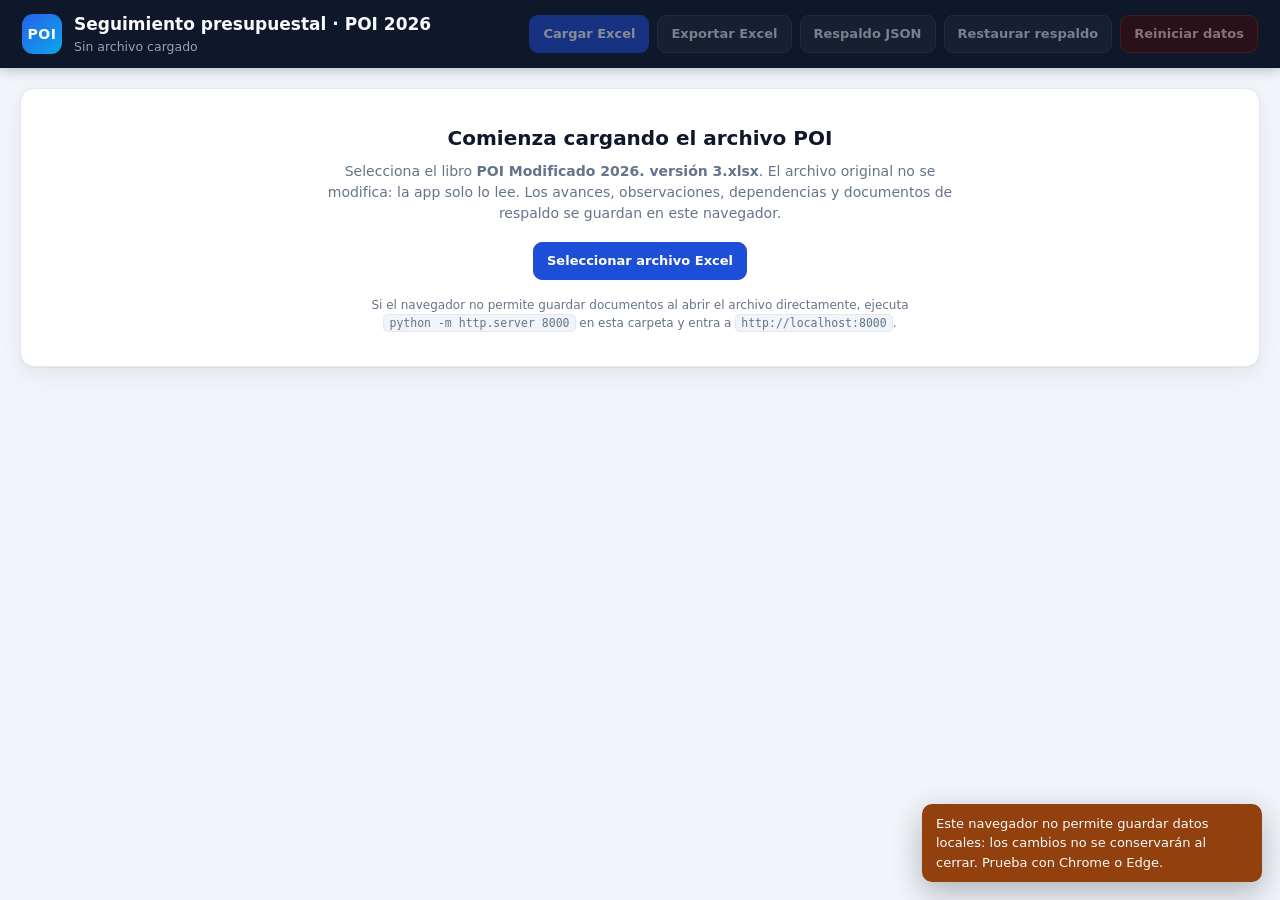
<file: poi/index.html>
<!DOCTYPE html>
<html lang="es">
<head>
<meta charset="utf-8">
<meta name="viewport" content="width=device-width, initial-scale=1">
<title>POI 2026 · Seguimiento presupuestal</title>
<link rel="stylesheet" href="styles.css">
</head>
<body>

<header class="topbar">
  <div class="brand">
    <span class="logo">POI</span>
    <div>
      <h1>Seguimiento presupuestal · POI 2026</h1>
      <p id="sourceInfo" class="muted">Sin archivo cargado</p>
    </div>
  </div>
  <div class="actions">
    <label class="btn btn-primary" for="fileInput">Cargar Excel</label>
    <input type="file" id="fileInput" accept=".xlsx,.xls,.csv" hidden>
    <button type="button" class="btn" id="btnExportExcel">Exportar Excel</button>
    <button type="button" class="btn" id="btnBackup">Respaldo JSON</button>
    <label class="btn" for="restoreInput">Restaurar respaldo</label>
    <input type="file" id="restoreInput" accept=".json" hidden>
    <button type="button" class="btn btn-danger" id="btnReset">Reiniciar datos</button>
  </div>
</header>

<main>
  <section class="card intro" id="intro">
    <h2>Comienza cargando el archivo POI</h2>
    <p>Selecciona el libro <strong>POI Modificado 2026. versión 3.xlsx</strong>. El archivo original no se modifica: la app solo lo lee. Los avances, observaciones, dependencias y documentos de respaldo se guardan en este navegador.</p>
    <label class="btn btn-primary" for="fileInput">Seleccionar archivo Excel</label>
    <p class="muted intro-hint">Si el navegador no permite guardar documentos al abrir el archivo directamente, ejecuta <code>python -m http.server 8000</code> en esta carpeta y entra a <code>http://localhost:8000</code>.</p>
  </section>

  <section id="workspace" hidden>
    <div class="kpis" id="kpis"></div>

    <section class="card filters">
      <div class="filters-grid">
        <label class="field">
          <span>Buscar</span>
          <input type="search" id="fText" placeholder="Código, detalle, tipo…">
        </label>
        <label class="field">
          <span>Acción estratégica</span>
          <select id="fHoja"></select>
        </label>
        <label class="field">
          <span>Tipo de actividad</span>
          <select id="fTipo"></select>
        </label>
        <label class="field">
          <span>Trimestre con meta</span>
          <select id="fTrimestre">
            <option value="">Todos los trimestres</option>
            <option value="1">1er trimestre</option>
            <option value="2">2do trimestre</option>
            <option value="3">3er trimestre</option>
            <option value="4">4to trimestre</option>
            <option value="ninguno">Sin meta por trimestre</option>
          </select>
        </label>
        <label class="field">
          <span>Situación</span>
          <select id="fEstado">
            <option value="">Todas</option>
            <option value="rojo">No ejecutado (0%)</option>
            <option value="amarillo">En proceso (1-99%)</option>
            <option value="verde">Ejecutado (100%)</option>
            <option value="noejecuta">Marcado no se ejecuta</option>
          </select>
        </label>
        <label class="field">
          <span>Financiamiento</span>
          <select id="fFuente">
            <option value="">Todos</option>
            <option value="__vacio">Sin financiamiento</option>
          </select>
        </label>
        <label class="field">
          <span>Presupuesto</span>
          <select id="fPresupuesto">
            <option value="">Todos</option>
            <option value="con">Con presupuesto</option>
            <option value="sin">Sin presupuesto (0)</option>
          </select>
        </label>
        <label class="field">
          <span>Evidencia</span>
          <select id="fAdicional">
            <option value="">Toda</option>
            <option value="adj">Con documentos</option>
            <option value="obs">Con observaciones</option>
            <option value="dep">Con dependencias</option>
            <option value="alerta">Con alertas</option>
          </select>
        </label>
        <label class="field">
          <span>Ordenar por</span>
          <select id="fOrden">
            <option value="nro">N° de hoja</option>
            <option value="presupuesto">Presupuesto (mayor)</option>
            <option value="avance">Avance (menor)</option>
            <option value="avance_desc">Avance (mayor)</option>
            <option value="detalle">Detalle (A-Z)</option>
          </select>
        </label>
        <div class="field field-actions">
          <span>&nbsp;</span>
          <button type="button" class="btn" id="btnClearFilters">Limpiar filtros</button>
        </div>
      </div>
    </section>

    <section class="card table-card">
      <div class="table-head">
        <h2 id="tableTitle">Actividades</h2>
        <div class="legend">
          <span><i class="dot rojo"></i>No ejecutado</span>
          <span><i class="dot amarillo"></i>En proceso</span>
          <span><i class="dot verde"></i>Ejecutado</span>
          <span><i class="dot gris"></i>Marcado no se ejecuta</span>
        </div>
      </div>
      <div class="table-scroll">
        <table class="grid">
          <thead>
            <tr>
              <th class="col-dot">Sem.</th>
              <th class="col-nro">N°</th>
              <th class="col-cod">Código</th>
              <th>Detalle de actividad</th>
              <th class="col-tipo">Tipo</th>
              <th class="col-meta" title="Meta anual">Meta</th>
              <th class="col-q" title="Meta del 1er trimestre">1T</th>
              <th class="col-q" title="Meta del 2do trimestre">2T</th>
              <th class="col-q" title="Meta del 3er trimestre">3T</th>
              <th class="col-q" title="Meta del 4to trimestre">4T</th>
              <th class="col-monto">Presupuesto</th>
              <th class="col-avance">Avance</th>
              <th class="col-estado">Situación</th>
              <th class="col-docs">Respaldo</th>
            </tr>
          </thead>
          <tbody id="rows"></tbody>
        </table>
      </div>
      <div class="table-foot">
        <span id="countInfo" class="muted"></span>
        <span id="sumInfo" class="muted"></span>
      </div>
    </section>

    <section class="card warnings" id="warningsCard" hidden>
      <h2>Alertas de la carga</h2>
      <ul id="warningsList"></ul>
    </section>
  </section>
</main>

<aside class="drawer" id="drawer" hidden aria-label="Detalle de actividad">
  <div class="drawer-head">
    <div>
      <h2 id="dTitle">Actividad</h2>
      <p id="dSubtitle" class="muted"></p>
    </div>
    <button type="button" class="btn btn-icon" id="dClose" aria-label="Cerrar">✕</button>
  </div>
  <div class="drawer-body" id="dBody"></div>
</aside>
<div class="scrim" id="scrim" hidden></div>
<div class="toasts" id="toasts"></div>

<script src="vendor/xlsx.full.min.js"></script>
<script src="app.js"></script>
</body>
</html>
</file>
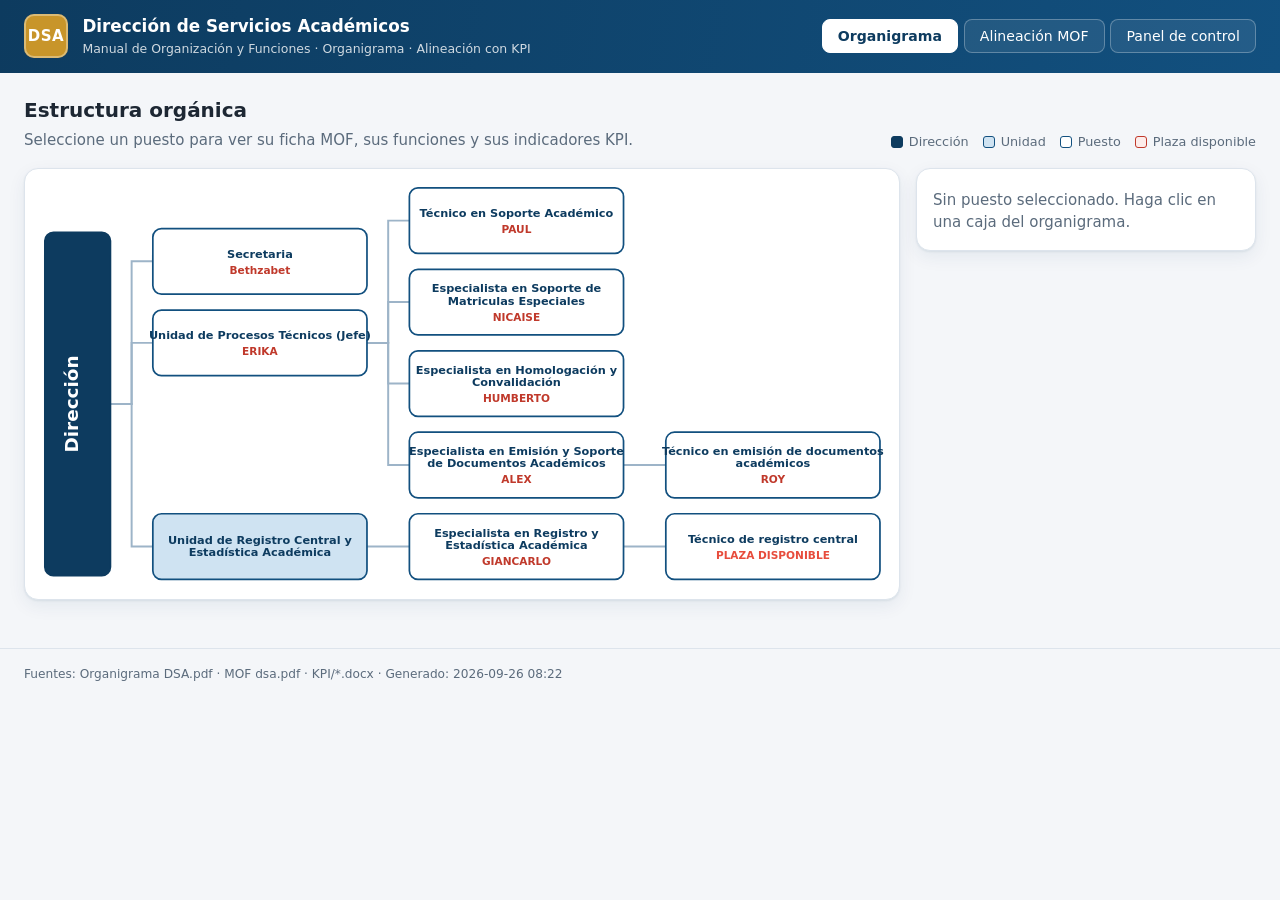
<file: mof/app/index.html>
<!DOCTYPE html>
<html lang="es">
<head>
<meta charset="utf-8">
<meta name="viewport" content="width=device-width, initial-scale=1">
<title>MOF · Dirección de Servicios Académicos</title>
<link rel="stylesheet" href="css/styles.css">
</head>
<body>
<header class="topbar">
  <div class="brand">
    <div class="logo">DSA</div>
    <div class="brand-txt">
      <h1>Dirección de Servicios Académicos</h1>
      <p>Manual de Organización y Funciones · Organigrama · Alineación con KPI</p>
    </div>
  </div>
  <nav class="tabs" id="tabs">
    <button class="tab active" data-vista="org">Organigrama</button>
    <button class="tab" data-vista="alineacion">Alineación MOF</button>
    <button class="tab" data-vista="panel">Panel de control</button>
  </nav>
</header>

<main>
  <section id="vista-org" class="vista active">
    <div class="vista-head">
      <div>
        <h2>Estructura orgánica</h2>
        <p class="muted">Seleccione un puesto para ver su ficha MOF, sus funciones y sus indicadores KPI.</p>
      </div>
      <div class="leyenda">
        <span><i class="pt pt-dir"></i> Dirección</span>
        <span><i class="pt pt-uni"></i> Unidad</span>
        <span><i class="pt pt-pues"></i> Puesto</span>
        <span><i class="pt pt-vac"></i> Plaza disponible</span>
      </div>
    </div>
    <div class="org-wrap">
      <div class="org-canvas" id="org-canvas"></div>
      <aside class="org-side" id="org-side">
        <p class="muted">Sin puesto seleccionado.</p>
      </aside>
    </div>
  </section>

  <section id="vista-alineacion" class="vista">
    <div class="vista-head">
      <div>
        <h2>Alineación MOF ↔ KPI</h2>
        <p class="muted">Consolidado de funciones del MOF aplicando las operaciones de los formatos de indicadores.</p>
      </div>
      <div class="filtros">
        <input type="search" id="f-buscar" placeholder="Buscar puesto o función…">
        <select id="f-estado">
          <option value="">Todos los estados</option>
          <option value="cambios">Con cambios</option>
          <option value="discrepancia">Con discrepancias</option>
        </select>
      </div>
    </div>
    <div class="resumen" id="resumen"></div>
    <div id="alineacion-lista"></div>
  </section>

  <section id="vista-panel" class="vista">
    <div class="vista-head">
      <div>
        <h2>Panel de control</h2>
        <p class="muted">Edite puestos, titulares, funciones y plazas. Los cambios se guardan en este navegador.</p>
      </div>
      <div class="acciones">
        <button class="btn" id="btn-guardar">Guardar</button>
        <button class="btn" id="btn-exportar">Exportar JSON</button>
        <button class="btn" id="btn-importar">Importar JSON</button>
        <button class="btn btn-rojo" id="btn-restaurar">Restaurar original</button>
        <input type="file" id="input-importar" accept="application/json,.json" hidden>
      </div>
    </div>
    <div class="estado-guardado" id="estado-guardado"></div>
    <div class="panel-grid">
      <div class="card">
        <h3>Organigrama</h3>
        <div id="panel-nodos"></div>
      </div>
      <div class="card">
        <h3>Fichas MOF</h3>
        <div id="panel-fichas"></div>
      </div>
      <div class="card">
        <h3>Cuadro de puestos (COP)</h3>
        <div id="panel-cop"></div>
      </div>
    </div>
  </section>
</main>

<div class="drawer" id="drawer" hidden>
  <div class="drawer-card">
    <button class="drawer-cerrar" id="drawer-cerrar" aria-label="Cerrar">✕</button>
    <div id="drawer-body"></div>
  </div>
</div>

<footer class="pie">
  <span id="pie-meta"></span>
</footer>

<script src="js/data.js"></script>
<script src="js/app.js"></script>
</body>
</html>
</file>
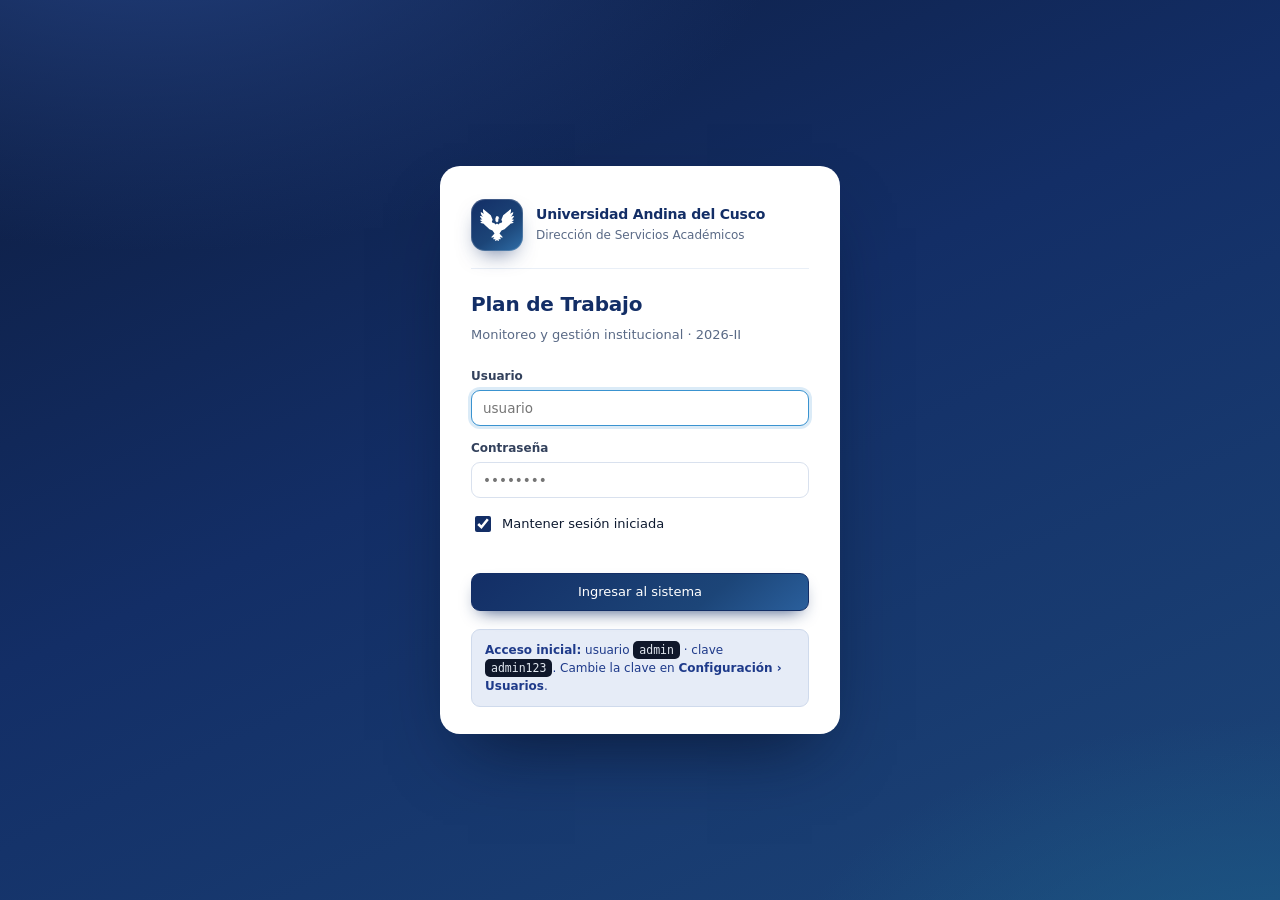
<file: plantrabajo/plantrabajo.html>
<!DOCTYPE html><html lang="es-PE"><head><meta charset="utf-8"><meta name="viewport" content="width=device-width, initial-scale=1"><title>Plan de Trabajo · Dirección de Servicios Académicos — Universidad Andina del Cusco</title><style>/* ============================================================   VARIABLES / BASE   ============================================================ */
:root{  --bg:#f4f5f8;  --panel:#ffffff;  --panel-2:#fafbfc;  --ink:#111827;  --ink-2:#374151;  --muted:#6b7280;  --faint:#9aa2b1;  --line:#e6e8ee;  --line-2:#eef0f4;  --brand:#4f46e5;  --brand-ink:#4338ca;  --brand-soft:#eef0ff;  --ok:#15a34a;  --ok-soft:#e8f7ee;  --warn:#d97706;  --warn-soft:#fdf3e3;  --bad:#dc2626;  --bad-soft:#fdeaea;  --info:#2563eb;  --info-soft:#e9f0fe;  --idle:#94a3b8;  --idle-soft:#f0f2f5;  --r:14px;  --r-s:9px;  --sh:0 1px 2px rgba(16,24,40,.05), 0 10px 26px -14px rgba(16,24,40,.18);  --sh-s:0 1px 2px rgba(16,24,40,.06);  --side:246px;  --top:62px;  --mono:ui-monospace,SFMono-Regular,Menlo,Consolas,monospace;}
*{box-sizing:border-box}
html,body{height:100%}
body{  margin:0; background:var(--bg); color:var(--ink);  font:14px/1.5 "Segoe UI",Inter,system-ui,-apple-system,Roboto,Arial,sans-serif;  -webkit-font-smoothing:antialiased;}
h1,h2,h3,h4,p{margin:0}
button,input,select,textarea{font:inherit;color:inherit}
a{color:var(--brand);text-decoration:none}
::-webkit-scrollbar{width:11px;height:11px}
::-webkit-scrollbar-thumb{background:#cfd4de;border-radius:9px;border:3px solid transparent;background-clip:content-box}
::-webkit-scrollbar-thumb:hover{background:#b6bcc9;background-clip:content-box}
::-webkit-scrollbar-track{background:transparent}
/* ============================================================   LOGIN   ============================================================ */
#login{  position:fixed; inset:0; z-index:200; display:grid; place-items:center; padding:24px;  background:radial-gradient(1100px 600px at 15% -10%, #e8eaff 0%, transparent 60%),             radial-gradient(900px 500px at 100% 110%, #e6f3ff 0%, transparent 55%), #f4f5f8;}
#login.hide{display:none}
.login-card{  width:100%; max-width:400px; background:var(--panel); border:1px solid var(--line);  border-radius:20px; box-shadow:0 30px 60px -30px rgba(16,24,40,.35); padding:32px 30px 26px;}
.login-logo{  width:52px;height:52px;border-radius:15px;display:grid;place-items:center;margin-bottom:18px;  background:linear-gradient(140deg,var(--brand),#7c74f5);color:#fff;box-shadow:0 10px 20px -10px rgba(79,70,229,.8)}
.login-card h1{font-size:19px;letter-spacing:-.2px}
.login-card .sub{color:var(--muted);font-size:13px;margin-top:6px}
.login-form{margin-top:22px;display:grid;gap:13px}
.login-note{  margin-top:18px;padding:11px 13px;border-radius:var(--r-s);background:var(--info-soft);  color:#1e3a8a;font-size:12px;border:1px solid #d3e0fb}
.login-note b{font-weight:600}
.login-err{color:var(--bad);font-size:12.5px;min-height:16px;margin-top:-4px}
/* ============================================================   SHELL   ============================================================ */
#app{display:flex;min-height:100vh}
#app.hide{display:none}
.side{  width:var(--side);flex:0 0 var(--side);background:var(--panel);border-right:1px solid var(--line);  display:flex;flex-direction:column;position:sticky;top:0;height:100vh;}
.brand{display:flex;gap:11px;align-items:center;padding:16px 18px;border-bottom:1px solid var(--line-2);height:var(--top)}
.brand .mk{  width:34px;height:34px;border-radius:10px;display:grid;place-items:center;flex:0 0 34px;  background:linear-gradient(140deg,var(--brand),#7c74f5);color:#fff}
.brand .tt{min-width:0}
.brand .tt b{display:block;font-size:13.5px;letter-spacing:-.15px;white-space:nowrap;overflow:hidden;text-overflow:ellipsis}
.brand .tt span{display:block;font-size:11px;color:var(--faint);white-space:nowrap;overflow:hidden;text-overflow:ellipsis}
.nav{padding:12px 10px;display:grid;gap:3px;overflow:auto;flex:1}
.nav-lbl{font-size:10.5px;letter-spacing:.09em;text-transform:uppercase;color:var(--faint);padding:12px 10px 6px;font-weight:600}
.nav a{  display:flex;align-items:center;gap:10px;padding:9px 11px;border-radius:10px;color:var(--ink-2);  font-size:13.5px;font-weight:500;cursor:pointer;position:relative}
.nav a:hover{background:var(--panel-2);color:var(--ink)}
.nav a.on{background:var(--brand-soft);color:var(--brand-ink);font-weight:600}
.nav a .ic{flex:0 0 18px;opacity:.85}
.nav a .ct{margin-left:auto;font-size:11px;font-weight:600;background:#fff;border:1px solid var(--line);border-radius:20px;padding:1px 7px;color:var(--muted)}
.nav a.on .ct{border-color:#dcdcfb;color:var(--brand-ink)}
.side-foot{padding:12px;border-top:1px solid var(--line-2)}
.user-chip{display:flex;gap:10px;align-items:center;padding:8px;border-radius:11px;background:var(--panel-2);border:1px solid var(--line-2)}
.avatar{  width:32px;height:32px;border-radius:50%;flex:0 0 32px;display:grid;place-items:center;  background:var(--brand);color:#fff;font-size:12.5px;font-weight:600}
.user-chip .um{min-width:0;flex:1}
.user-chip .um b{display:block;font-size:12.5px;white-space:nowrap;overflow:hidden;text-overflow:ellipsis}
.user-chip .um span{display:block;font-size:10.5px;color:var(--faint)}
.icon-btn{  border:1px solid transparent;background:transparent;border-radius:8px;padding:6px;cursor:pointer;color:var(--muted);  display:grid;place-items:center}
.icon-btn:hover{background:#eef0f4;color:var(--ink)}
/* main */
.main{flex:1;min-width:0;display:flex;flex-direction:column}
.top{  height:var(--top);background:rgba(255,255,255,.86);backdrop-filter:blur(10px);  border-bottom:1px solid var(--line);display:flex;align-items:center;gap:12px;padding:0 20px;  position:sticky;top:0;z-index:40}
.top h2{font-size:16px;letter-spacing:-.2px;white-space:nowrap;overflow:hidden;text-overflow:ellipsis}
.top .sp{flex:1}
.pill{  display:inline-flex;align-items:center;gap:6px;height:30px;padding:0 11px;border-radius:20px;  background:var(--panel-2);border:1px solid var(--line);font-size:12px;color:var(--ink-2);white-space:nowrap}
.pill.ok{background:var(--ok-soft);border-color:#cbeada;color:#15803d}
.pill.warn{background:var(--warn-soft);border-color:#f4e0bb;color:#b45309}
.pill.bad{background:var(--bad-soft);border-color:#f7cfcf;color:#b91c1c}
.pill .dot{width:6px;height:6px;border-radius:50%;background:currentColor}
.content{padding:20px;flex:1;min-width:0}
.view{display:none}
.view.on{display:block;animation:fade .18s ease}
@keyframes fade{from{opacity:0;transform:translateY(4px)}
to{opacity:1;transform:none}
}
/* ============================================================   BUTTONS   ============================================================ */
.btn{  display:inline-flex;align-items:center;justify-content:center;gap:7px;height:34px;padding:0 13px;  border-radius:9px;border:1px solid var(--line);background:var(--panel);color:var(--ink-2);  font-size:13px;font-weight:500;cursor:pointer;white-space:nowrap;transition:.13s}
.btn:hover{background:var(--panel-2);border-color:#d6dae3;color:var(--ink)}
.btn:active{transform:translateY(1px)}
.btn.pri{background:var(--brand);border-color:var(--brand);color:#fff;box-shadow:0 6px 14px -8px rgba(79,70,229,.9)}
.btn.pri:hover{background:var(--brand-ink);border-color:var(--brand-ink);color:#fff}
.btn.dgr{color:var(--bad);border-color:#f2cfcf}
.btn.dgr:hover{background:var(--bad-soft);border-color:#eeb9b9;color:#b91c1c}
.btn.gho{border-color:transparent;background:transparent}
.btn.gho:hover{background:#eef0f4}
.btn.sm{height:28px;padding:0 9px;font-size:12px;border-radius:8px}
.btn:disabled{opacity:.5;cursor:not-allowed}
.btn-row{display:flex;gap:8px;flex-wrap:wrap}
/* ============================================================   CARDS / PANELS   ============================================================ */
.card{background:var(--panel);border:1px solid var(--line);border-radius:var(--r);box-shadow:var(--sh-s)}
.card-h{display:flex;align-items:center;gap:10px;padding:14px 16px;border-bottom:1px solid var(--line-2)}
.card-h h3{font-size:13.5px;font-weight:600;letter-spacing:-.1px}
.card-h .sub{font-size:11.5px;color:var(--faint)}
.card-h .sp{flex:1}
.card-b{padding:16px}
.card-b.tight{padding:10px}
.grid{display:grid;gap:14px}
.g2{grid-template-columns:repeat(2,minmax(0,1fr))}
.g3{grid-template-columns:repeat(3,minmax(0,1fr))}
.g4{grid-template-columns:repeat(4,minmax(0,1fr))}
.g23{grid-template-columns:minmax(0,1.35fr) minmax(0,1fr)}
@media(max-width:1180px){.g4{grid-template-columns:repeat(2,minmax(0,1fr))}
.g23,.g3{grid-template-columns:1fr}
}
@media(max-width:820px){.g2{grid-template-columns:1fr}
}
/* KPI */
.kpi{background:var(--panel);border:1px solid var(--line);border-radius:var(--r);padding:15px 16px;box-shadow:var(--sh-s);position:relative;overflow:hidden}
.kpi .k-top{display:flex;align-items:center;justify-content:space-between;gap:8px;margin-bottom:10px}
.kpi .k-ic{width:30px;height:30px;border-radius:9px;display:grid;place-items:center}
.kpi .k-lb{font-size:11.5px;color:var(--muted);font-weight:500;text-transform:uppercase;letter-spacing:.04em}
.kpi .k-vl{font-size:27px;font-weight:700;letter-spacing:-1px;line-height:1.1}
.kpi .k-vl small{font-size:14px;font-weight:600;color:var(--faint);letter-spacing:0}
.kpi .k-sub{font-size:11.5px;color:var(--faint);margin-top:5px}
.kpi .k-bar{height:5px;border-radius:5px;background:var(--line-2);margin-top:11px;overflow:hidden}
.kpi .k-bar i{display:block;height:100%;border-radius:5px}
/* badges / tags */
.tag{display:inline-flex;align-items:center;gap:5px;height:22px;padding:0 8px;border-radius:20px;font-size:11.5px;font-weight:600;white-space:nowrap}
.tag.No\ iniciado,.tag.no-iniciado{background:var(--idle-soft);color:#475569}
.tag.En\ proceso,.tag.en-proceso{background:var(--info-soft);color:#1d4ed8}
.tag.Completado,.tag.completado{background:var(--ok-soft);color:#15803d}
.tag.Retrasado,.tag.retrasado{background:var(--bad-soft);color:#b91c1c}
.tag.pend{background:var(--warn-soft);color:#b45309}
.tag.neutral{background:var(--panel-2);color:var(--muted);border:1px solid var(--line)}
.tag.line{background:transparent;border:1px solid var(--line);color:var(--muted);font-weight:500}
.tprio{font-size:11px;font-weight:600}
.p-Alta{color:#b91c1c}
.p-Media{color:#b45309}
.p-Baja{color:#64748b}
/* progress */
.pg{height:6px;border-radius:6px;background:var(--line-2);overflow:hidden;min-width:52px}
.pg i{display:block;height:100%;border-radius:6px;background:var(--brand);transition:width .3s}
.pg.g i{background:var(--ok)}
.pg.b i{background:var(--bad)}
.pg.w i{background:var(--warn)}
.pg-row{display:flex;align-items:center;gap:8px}
.pg-row b{font-size:12px;min-width:34px;text-align:right;font-variant-numeric:tabular-nums}
/* ============================================================   FORMS   ============================================================ */
.fld{display:grid;gap:5px}
.fld label{font-size:12px;font-weight:600;color:var(--ink-2)}
.fld .hint{font-size:11px;color:var(--faint)}
.inp,select.inp,textarea.inp{  width:100%;height:36px;border:1px solid var(--line);border-radius:9px;background:var(--panel);  padding:0 11px;font-size:13.5px;transition:.13s;outline:none}
textarea.inp{height:auto;min-height:76px;padding:9px 11px;resize:vertical;line-height:1.55}
.inp:focus{border-color:var(--brand);box-shadow:0 0 0 3px rgba(79,70,229,.13)}
.inp:disabled{background:var(--panel-2);color:var(--muted)}
select.inp{cursor:pointer;appearance:none;background-image:url("data:image/svg+xml;utf8,<svg xmlns='http://www.w3.org/2000/svg' width='16' height='16' viewBox='0 0 24 24' fill='none' stroke='%236b7280' stroke-width='2.2' stroke-linecap='round'><path d='M6 9l6 6 6-6'/></svg>");background-repeat:no-repeat;background-position:right 9px center;padding-right:30px}
.fld-2{display:grid;grid-template-columns:1fr 1fr;gap:12px}
.inline-save{width:100%;text-align:center;padding:9px 0;margin:2px 0 6px}
input[type=checkbox]{width:16px;height:16px;accent-color:var(--brand);cursor:pointer}
input[type=range]{accent-color:var(--brand);cursor:pointer;width:100%}
.check{display:flex;align-items:center;gap:8px;font-size:13px;cursor:pointer;user-select:none}
.switch{position:relative;width:38px;height:21px;flex:0 0 38px}
.switch input{position:absolute;opacity:0;width:100%;height:100%;margin:0;cursor:pointer}
.switch i{position:absolute;inset:0;background:#cfd4de;border-radius:20px;transition:.18s;pointer-events:none}
.switch i::after{content:"";position:absolute;top:2.5px;left:2.5px;width:16px;height:16px;background:#fff;border-radius:50%;transition:.18s;box-shadow:0 1px 3px rgba(0,0,0,.25)}
.switch input:checked+i{background:var(--brand)}
.switch input:checked+i::after{transform:translateX(17px)}
/* search / toolbar */
.toolbar{display:flex;gap:9px;align-items:center;flex-wrap:wrap;margin-bottom:14px}
.search{position:relative;flex:1;min-width:210px;max-width:360px}
.search .ic{position:absolute;left:11px;top:50%;transform:translateY(-50%);color:var(--faint);pointer-events:none}
.search .inp{padding-left:34px}
.seg{display:inline-flex;background:var(--panel-2);border:1px solid var(--line);border-radius:10px;padding:3px;gap:2px}
.seg button{  border:0;background:transparent;padding:5px 12px;border-radius:7px;font-size:12.5px;font-weight:500;  color:var(--muted);cursor:pointer;display:inline-flex;align-items:center;gap:6px}
.seg button.on{background:var(--panel);color:var(--ink);box-shadow:var(--sh-s);font-weight:600}
/* ============================================================   TABLES   ============================================================ */
.tw{overflow:auto;border-radius:var(--r)}
table.t{width:100%;border-collapse:separate;border-spacing:0;font-size:13px}
table.t th{  text-align:left;font-size:11px;letter-spacing:.05em;text-transform:uppercase;color:var(--muted);  font-weight:600;padding:10px 12px;background:var(--panel-2);border-bottom:1px solid var(--line);  white-space:nowrap;position:sticky;top:0;z-index:2}
table.t th.srt{cursor:pointer;user-select:none}
table.t th.srt:hover{color:var(--brand-ink)}
table.t th .ar{opacity:.4;font-size:9px;margin-left:3px}
table.t th.act .ar{opacity:1;color:var(--brand)}
table.t td{padding:11px 12px;border-bottom:1px solid var(--line-2);vertical-align:top}
table.t tbody tr:hover{background:#fafbff}
table.t tbody tr:last-child td{border-bottom:0}
table.t td.num{font-variant-numeric:tabular-nums;color:var(--muted);width:44px;font-weight:600}
table.t .cel-f{color:var(--ink-2);font-size:12.3px;line-height:1.5;min-width:260px;max-width:400px}
table.t .cel-a{font-weight:600;min-width:250px;max-width:380px;line-height:1.45}
table.t .cel-i{color:var(--muted);min-width:200px;max-width:300px;font-size:12.3px;line-height:1.5}
table.t .cel-e{color:var(--muted);min-width:180px;max-width:260px;font-size:12.3px}
table.t .acts{white-space:nowrap;text-align:right;width:1%}
.mini{font-size:11.3px;color:var(--muted);line-height:1.55;margin-top:3px}
.empty{padding:44px 20px;text-align:center;color:var(--faint)}
.empty .ei{opacity:.5;margin-bottom:8px}
.mini-plan{display:flex;gap:2px;align-items:center}
.mini-plan i{width:7px;height:14px;border-radius:2px;background:#e7e9ef;display:block}
.mini-plan i.on{background:var(--brand)}
.mini-plan.off i{opacity:.45}
.pager{display:flex;align-items:center;gap:8px;padding:11px 4px 0;font-size:12.5px;color:var(--muted)}
/* ============================================================   KANBAN   ============================================================ */
.kb{display:grid;grid-template-columns:repeat(4,minmax(240px,1fr));gap:13px;align-items:start;overflow-x:auto;padding-bottom:6px}
@media(max-width:1100px){.kb{grid-template-columns:repeat(2,minmax(250px,1fr))}
}
@media(max-width:640px){.kb{grid-template-columns:1fr}
}
.kcol{background:#eef0f5;border:1px solid var(--line);border-radius:var(--r);display:flex;flex-direction:column;min-height:180px;transition:.15s}
.kcol.over{background:#e4e7fb;border-color:#c3c6f5}
.kcol-h{display:flex;align-items:center;gap:8px;padding:11px 13px;border-bottom:1px solid #e2e5ec}
.kcol-h .d{width:8px;height:8px;border-radius:50%}
.kcol-h b{font-size:12.5px;font-weight:600}
.kcol-h .ct{margin-left:auto;font-size:11.5px;font-weight:700;color:var(--muted);background:#fff;border-radius:20px;padding:1px 8px;border:1px solid var(--line)}
.kcol-b{padding:10px;display:grid;gap:9px;max-height:calc(100vh - 265px);overflow:auto}
.kcard{background:var(--panel);border:1px solid var(--line);border-radius:11px;padding:11px 12px;box-shadow:var(--sh-s);cursor:grab;transition:.14s}
.kcard:hover{box-shadow:var(--sh);transform:translateY(-1px);border-color:#d5d9e3}
.kcard.drag{opacity:.42;cursor:grabbing}
.kcard .kn{display:flex;align-items:center;gap:7px;margin-bottom:5px}
.kcard .kn .n{font-size:11px;font-weight:700;color:var(--brand-ink);background:var(--brand-soft);border-radius:6px;padding:1px 6px}
.kcard .kn .dt{font-size:10.5px;color:var(--faint);margin-left:auto;font-variant-numeric:tabular-nums}
.kcard .kt{font-size:12.8px;font-weight:600;line-height:1.45;margin-bottom:6px}
.kcard .kf{font-size:11.3px;color:var(--muted);line-height:1.5;max-height:2.9em;overflow:hidden;margin-bottom:8px}
.kcard .kb-2{display:flex;align-items:center;gap:8px}
.kcard .kev{font-size:11px;color:var(--faint);margin-left:auto;display:flex;align-items:center;gap:3px}
.kcol-f{padding:8px 10px;border-top:1px dashed #d4d8e2;font-size:11.5px;color:var(--faint);text-align:center}
/* ============================================================   GANTT   ============================================================ */
.gwrap{overflow:auto;border:1px solid var(--line);border-radius:var(--r);background:var(--panel)}
table.gt{border-collapse:separate;border-spacing:0;width:100%;font-size:12.5px}
table.gt th{background:var(--panel-2);border-bottom:1px solid var(--line);border-right:1px solid var(--line-2);font-size:10.5px;color:var(--muted);padding:0;font-weight:600}
table.gt th.mh{text-transform:uppercase;letter-spacing:.05em;padding:7px 4px;border-bottom:1px solid var(--line);color:var(--ink-2);text-align:center}
table.gt th.wh{padding:6px 2px;font-size:9.5px;color:var(--faint);text-align:center;width:26px}
table.gt th.wh.we{background:#f7f8fb}
table.gt th.lb{position:sticky;left:0;z-index:3;background:var(--panel-2);text-align:left;padding:8px 12px;min-width:290px;max-width:290px;border-right:1px solid var(--line)}
table.gt td{border-bottom:1px solid var(--line-2);border-right:1px solid var(--line-2);padding:0;height:34px;vertical-align:middle}
table.gt td.lb{position:sticky;left:0;z-index:2;background:var(--panel);padding:7px 12px;border-right:1px solid var(--line)}
table.gt tr:hover td.lb{background:#fafbff}
table.gt tr:hover td{background:#fafbff}
table.gt td.c{width:26px;min-width:26px;text-align:center}
table.gt td.c.we{background:#f9fafc}
table.gt .lb-t{font-size:12.3px;font-weight:600;line-height:1.35;display:-webkit-box;-webkit-line-clamp:2;-webkit-box-orient:vertical;overflow:hidden}
table.gt .lb-s{font-size:10.5px;color:var(--faint);margin-top:2px;display:flex;gap:7px;align-items:center;flex-wrap:wrap}
.gbar{height:15px;border-radius:5px;background:#dfe2ee;position:relative;overflow:hidden;cursor:pointer}
.gbar i{position:absolute;inset:0 auto 0 0;background:linear-gradient(90deg,#8f88f3,#5b53e8);border-radius:5px}
.gbar.done i{background:linear-gradient(90deg,#4ade80,#16a34a)}
.gbar.late{outline:1.5px solid var(--bad);outline-offset:1px}
.gtoday{position:absolute;top:0;bottom:0;width:2px;background:#ef4444;z-index:4;pointer-events:none}
.gtoday::after{content:"HOY";position:absolute;top:-1px;left:3px;font-size:8.5px;font-weight:700;color:#fff;background:#ef4444;padding:1px 4px;border-radius:3px;white-space:nowrap}
.gt-wrap{position:relative}
.legend{display:flex;gap:14px;flex-wrap:wrap;font-size:11.5px;color:var(--muted);align-items:center}
.legend span{display:inline-flex;align-items:center;gap:6px}
.legend i{width:16px;height:9px;border-radius:3px;display:block}
/* ============================================================   CALENDAR   ============================================================ */
.cal{display:grid;grid-template-columns:repeat(7,minmax(0,1fr));gap:6px}
.cal .dow{font-size:10.5px;text-transform:uppercase;letter-spacing:.05em;color:var(--faint);text-align:center;font-weight:600;padding:4px 0}
.cal .day{background:var(--panel-2);border:1px solid var(--line-2);border-radius:10px;min-height:78px;padding:6px 7px;cursor:pointer;transition:.13s}
.cal .day:hover{border-color:#c9cdea;background:#fbfbff}
.cal .day.out{opacity:.4}
.cal .day.sel{border-color:var(--brand);box-shadow:0 0 0 2px rgba(79,70,229,.14)}
.cal .day .dn{font-size:11.5px;font-weight:600;color:var(--ink-2);display:flex;justify-content:space-between;align-items:center}
.cal .day .dn .ct{font-size:9.5px;background:var(--brand);color:#fff;border-radius:20px;padding:0 5px;font-weight:700}
.cal .day .ds{font-size:10.5px;color:var(--muted);margin-top:3px;line-height:1.35;display:-webkit-box;-webkit-line-clamp:2;-webkit-box-orient:vertical;overflow:hidden}
.cal .day.wk{background:#f7f8fd}
/* ============================================================   CHARTS   ============================================================ */
.chart{width:100%;display:block;overflow:visible}
.chart text{font:11px "Segoe UI",system-ui,sans-serif;fill:var(--muted)}
.chart .vl{font-size:11px;font-weight:700;fill:var(--ink)}
.chart .gl{stroke:var(--line-2);stroke-width:1}
.lg-list{display:grid;gap:9px;margin-top:4px}
.lg-row{display:flex;align-items:center;gap:9px;font-size:12.5px}
.lg-row i{width:9px;height:9px;border-radius:3px;flex:0 0 9px}
.lg-row b{margin-left:auto;font-variant-numeric:tabular-nums}
.hbar{display:grid;gap:7px}
.hbar-row{display:grid;grid-template-columns:1fr 96px 46px;gap:10px;align-items:center;font-size:12.5px}
.hbar-row .tr{height:7px;border-radius:7px;background:var(--line-2);overflow:hidden}
.hbar-row .tr i{display:block;height:100%;border-radius:7px;background:var(--brand)}
.hbar-row .vl{text-align:right;font-variant-numeric:tabular-nums;font-weight:600;font-size:12px}
.rank{display:grid;gap:0}
.rank-row{display:flex;align-items:center;gap:10px;padding:9px 0;border-bottom:1px dashed var(--line-2)}
.rank-row:last-child{border-bottom:0}
.rank-row .pos{width:20px;height:20px;border-radius:6px;background:var(--panel-2);border:1px solid var(--line);display:grid;place-items:center;font-size:10.5px;font-weight:700;color:var(--muted);flex:0 0 20px}
.rank-row .tx{min-width:0;flex:1}
.rank-row .tx b{display:block;font-size:12.4px;font-weight:600;white-space:nowrap;overflow:hidden;text-overflow:ellipsis}
.rank-row .tx span{font-size:11px;color:var(--faint)}
.tl{display:grid;gap:0}
.tl-i{display:grid;grid-template-columns:78px 1fr;gap:12px;padding:9px 0;border-bottom:1px dashed var(--line-2);align-items:center}
.tl-i:last-child{border-bottom:0}
.tl-d{font-size:11.5px;color:var(--muted);font-variant-numeric:tabular-nums;text-align:right}
.note{background:var(--info-soft);border:1px solid #d6e2fb;color:#1e3a8a;border-radius:10px;padding:11px 13px;font-size:12.3px;line-height:1.6;display:flex;gap:9px}
.note.warn{background:var(--warn-soft);border-color:#f2e0bf;color:#92400e}
.note.bad{background:var(--bad-soft);border-color:#f6cfcf;color:#991b1b}
.note b{font-weight:600}
/* ============================================================   MODAL / TOAST   ============================================================ */
.mask{position:fixed;inset:0;background:rgba(17,24,39,.42);backdrop-filter:blur(2px);z-index:100;display:none;align-items:flex-start;justify-content:center;padding:34px 16px;overflow:auto}
.mask.on{display:flex}
.modal{background:var(--panel);border-radius:16px;box-shadow:0 40px 80px -30px rgba(16,24,40,.5);width:100%;max-width:720px;border:1px solid var(--line);animation:pop .18s ease}
.modal.lg{max-width:1000px}
.modal.sm{max-width:440px}
@keyframes pop{from{opacity:0;transform:translateY(-10px) scale(.985)}
to{opacity:1;transform:none}
}
.m-h{display:flex;align-items:center;gap:10px;padding:16px 18px;border-bottom:1px solid var(--line-2)}
.m-h h3{font-size:15px;letter-spacing:-.2px}
.m-h .sp{flex:1}
.m-b{padding:18px;display:grid;gap:14px;max-height:calc(100vh - 190px);overflow:auto}
.m-f{display:flex;gap:9px;justify-content:flex-end;padding:14px 18px;border-top:1px solid var(--line-2);background:var(--panel-2);border-radius:0 0 16px 16px;flex-wrap:wrap}
.m-f .sp{flex:1}
.toasts{position:fixed;right:18px;bottom:18px;z-index:300;display:grid;gap:9px;max-width:340px}
.toast{display:flex;gap:10px;align-items:flex-start;background:#111827;color:#fff;border-radius:11px;padding:11px 13px;box-shadow:0 18px 40px -18px rgba(0,0,0,.6);font-size:13px;animation:tin .2s ease}
@keyframes tin{from{opacity:0;transform:translateY(8px)}
to{opacity:1;transform:none}
}
.toast.ok{background:#14532d}
.toast.bad{background:#7f1d1d}
.toast .ti{flex:0 0 16px;margin-top:1px}
.toast b{display:block;font-weight:600}
.toast span{opacity:.85;font-size:12.3px;line-height:1.45}
/* ============================================================   MISC   ============================================================ */
.sect-t{font-size:12px;font-weight:700;text-transform:uppercase;letter-spacing:.07em;color:var(--faint);margin:4px 0 -4px}
.dz{border:2px dashed var(--line);border-radius:var(--r);padding:26px;text-align:center;background:var(--panel-2);transition:.15s;cursor:pointer}
.dz:hover,.dz.over{border-color:var(--brand);background:var(--brand-soft)}
.dz .ei{color:var(--brand);margin-bottom:8px}
.dz b{display:block;font-size:13.5px;margin-bottom:3px}
.dz span{font-size:12px;color:var(--muted)}
.code{font-family:var(--mono);font-size:11.5px;background:#0f172a;color:#e2e8f0;padding:2px 6px;border-radius:5px}
.kv{display:grid;grid-template-columns:auto 1fr;gap:8px 16px;font-size:13px}
.kv dt{color:var(--muted)}
.kv dd{margin:0;font-weight:500}
.lnk{color:var(--brand);cursor:pointer;font-weight:500}
.lnk:hover{text-decoration:underline}
.danger-zone{border-color:#f2cfcf}
.danger-zone .card-h{background:var(--bad-soft);border-radius:var(--r) var(--r) 0 0;border-bottom-color:#f2cfcf;color:#991b1b}
.danger-zone .card-h h3{color:#991b1b}
/* ============================================================   PRINT / REPORT FORMAT   ============================================================ */
#printArea{display:none}
.sheet{font-size:8.5pt;color:#000}
.sheet h1{font-size:13pt;text-align:center;margin-bottom:2px}
.sheet .sh-sub{text-align:center;font-size:8pt;margin-bottom:8px}
.sheet .sh-meta{width:100%;border-collapse:collapse;margin-bottom:7px;font-size:8.5pt}
.sheet .sh-meta td{border:1px solid #000;padding:3px 5px}
.sheet .sh-meta td.k{background:#f0f0f0;width:150px;font-weight:bold}
table.mt{border-collapse:collapse;width:100%;table-layout:fixed}
table.mt th,table.mt td{border:1px solid #000;padding:2px 3px;vertical-align:top;word-wrap:break-word;overflow-wrap:break-word}
table.mt th{background:#e8e8e8;font-size:7.5pt;text-align:center;vertical-align:middle}
table.mt th.mo{font-size:8pt}
table.mt td.c{text-align:center;font-size:9pt;font-weight:bold}
table.mt td.mm{font-size:12pt;text-align:center;line-height:1}
table.mt td.pc{text-align:center;width:38px}
table.mt td.padv{text-align:center;font-size:8pt}
table.mt tr.tot td{background:#f2f2f2;font-weight:bold}
.sheet .sum{width:52%;margin-top:8px;border-collapse:collapse;font-size:9pt;margin-left:auto}
.sheet .sum td{border:1px solid #000;padding:3px 6px}
.sheet .sum td.k{background:#f0f0f0;font-weight:bold}
.sheet .lgd{margin-top:10px;font-size:7.5pt;line-height:1.6}
.sheet .lgd div{margin-bottom:2px}
.sheet .sig{margin-top:26px;width:62%;margin-left:auto;text-align:center;font-size:9pt;page-break-inside:avoid}
.sheet .sig .ln{border-top:1px solid #000;margin-bottom:4px;height:34px}
.rep-h{display:flex;align-items:center;gap:10px;margin-bottom:14px;flex-wrap:wrap}
.rep-h h3{font-size:15px;letter-spacing:-.2px}
.seg-big{display:flex;gap:8px;flex-wrap:wrap;margin-bottom:14px}
@media print{  @page{size:A4 landscape;margin:9mm}
  body{background:#fff !important}
  #app,#login,.mask,.toasts{display:none !important}
  #printArea{display:block !important}
  .sheet{font-size:8.5pt}
  table.mt{page-break-inside:auto}
  table.mt tr{page-break-inside:avoid;page-break-after:auto}
  table.mt thead{display:table-header-group}
  table.mt th{background:#e8e8e8 !important;-webkit-print-color-adjust:exact;print-color-adjust:exact}
  .sheet .sum td.k{background:#f0f0f0 !important;-webkit-print-color-adjust:exact;print-color-adjust:exact}
  .sheet .sh-meta td.k{background:#f0f0f0 !important;-webkit-print-color-adjust:exact;print-color-adjust:exact}
  table.mt tr.tot td{background:#f2f2f2 !important;-webkit-print-color-adjust:exact;print-color-adjust:exact}
  .sheet .st{font-weight:bold}
}
@media (max-width:900px){  .side{position:fixed;left:0;top:0;z-index:80;transform:translateX(-100%);transition:.2s;box-shadow:0 0 40px rgba(0,0,0,.2)}
  .side.open{transform:none}
  .menu-btn{display:inline-flex !important}
  .content{padding:14px}
}
.menu-btn{display:none}


/* ============================================================
   IDENTIDAD INSTITUCIONAL UAC
   Paleta tomada de www.uandina.edu.pe: azul institucional
   #132E66, azul medio #1C4578, celeste #3A93D0, cian #00CDFF
   y dorado #F0B443.  Se sobreescribe :root para no tocar el
   bloque original.
   ============================================================ */
:root{
  --navy:#132E66;
  --navy-2:#1C4578;
  --navy-3:#3A93D0;
  --cyan:#00CDFF;
  --gold:#F0B443;
  --bg:#eaeff7;
  --panel-2:#f6f9fd;
  --ink:#0e1a30;
  --ink-2:#33415c;
  --muted:#5a6a86;
  --faint:#8493ac;
  --line:#d9e1ee;
  --line-2:#e9eff7;
  --brand:#132E66;
  --brand-ink:#0a1a41;
  --brand-soft:#e6ecf7;
  --ok:#15803d;
  --ok-soft:#e5f5ec;
  --warn:#b06f0a;
  --warn-soft:#fdf3e0;
  --bad:#c02626;
  --bad-soft:#fdeaea;
  --info:#1C4578;
  --info-soft:#e6eef8;
  --idle:#8794a8;
  --idle-soft:#eef1f6;
  --sh:0 1px 2px rgba(14,26,48,.06), 0 12px 28px -16px rgba(19,46,102,.34);
  --sh-s:0 1px 2px rgba(14,26,48,.07);
  --side:252px;
}
.emb{display:block;width:100%;height:100%;color:#fff}
body{background:
  radial-gradient(1200px 520px at 8% -8%, #d9e4f5 0%, transparent 62%),
  radial-gradient(900px 460px at 102% 108%, #d5ecf7 0%, transparent 58%),
  var(--bg)}

/* ---------- LOGIN ---------- */
#login{background:
  radial-gradient(1100px 620px at 12% -12%, #22407f 0%, transparent 58%),
  radial-gradient(900px 520px at 100% 112%, #1c5a86 0%, transparent 56%),
  linear-gradient(155deg, #0d1c3f 0%, #132E66 45%, #1C4578 100%)}
.login-card{border-color:rgba(255,255,255,.5);box-shadow:0 34px 70px -28px rgba(6,17,42,.8)}
.login-head{display:flex;align-items:center;gap:13px;margin-bottom:20px;padding-bottom:17px;border-bottom:1px solid var(--line-2)}
.login-head .lh-emb{width:52px;height:52px;flex:0 0 52px;border-radius:14px;padding:9px;
  background:linear-gradient(145deg, #132E66, #1C4578 60%, #2f6ea8);
  box-shadow:0 10px 22px -10px rgba(19,46,102,.75), inset 0 0 0 1px rgba(255,255,255,.18)}
.login-head .lh-tx{min-width:0}
.login-head .lh-tx b{display:block;font-size:14px;line-height:1.25;color:var(--navy);letter-spacing:-.2px}
.login-head .lh-tx span{display:block;font-size:12px;color:var(--muted);margin-top:3px}
.login-card h1{font-size:20px;color:var(--navy)}
.login-note{background:var(--brand-soft);border-color:#cfdaec}
.btn.pri{background:linear-gradient(140deg, #132E66, #1C4578 70%, #2a5f9c);
  border-color:#132E66;box-shadow:0 8px 18px -9px rgba(19,46,102,.95)}
.btn.pri:hover{background:linear-gradient(140deg, #0a1a41, #17396b 70%, #245289);border-color:#0a1a41}

/* ---------- PANEL LATERAL ---------- */
.side{background:linear-gradient(180deg, #132E66 0%, #16346e 46%, #1C4578 100%);
  border-right:none;box-shadow:2px 0 18px -12px rgba(10,26,65,.7)}
.side-head{display:flex;align-items:center;gap:11px;padding:15px 17px 14px;color:#fff;
  border-bottom:1px solid rgba(255,255,255,.13);
  background:linear-gradient(140deg, rgba(0,205,255,.16), rgba(240,180,67,.09))}
.side-head .emb{width:36px;height:34px;flex:0 0 36px;padding:5px;border-radius:10px;
  background:rgba(255,255,255,.12);box-shadow:inset 0 0 0 1px rgba(255,255,255,.25)}
.side-head .sh-tx{min-width:0}
.side-head .sh-tx b{display:block;font-size:12.5px;line-height:1.2;letter-spacing:-.1px;
  white-space:nowrap;overflow:hidden;text-overflow:ellipsis}
.side-head .sh-tx span{display:block;font-size:10.5px;color:#b9cbe8;margin-top:2px;
  white-space:nowrap;overflow:hidden;text-overflow:ellipsis}
.brand{border-bottom:1px solid rgba(255,255,255,.12);background:rgba(0,0,0,.12);
  height:auto;padding:11px 17px}
.brand .mk{background:linear-gradient(140deg, var(--gold), #e2a233);color:#132E66;
  box-shadow:0 6px 14px -8px rgba(0,0,0,.7)}
.brand .tt b{color:#fff}
.brand .tt span{color:#a9c0e2}
.nav-lbl{color:#8fabd4}
.nav a{color:#c9d8ef}
.nav a:hover{background:rgba(255,255,255,.09);color:#fff}
.nav a.on{background:linear-gradient(90deg, rgba(0,205,255,.2), rgba(255,255,255,.06));
  color:#fff;font-weight:600;box-shadow:inset 3px 0 0 var(--gold)}
.nav a .ic{opacity:.9}
.nav a .ct{background:rgba(255,255,255,.1);border-color:rgba(255,255,255,.2);color:#dce8fa}
.nav a.on .ct{border-color:rgba(240,180,67,.55);color:#ffe6b8}

/* ---------- BARRA SUPERIOR ---------- */
.top{background:rgba(255,255,255,.9);border-bottom:1px solid var(--line);
  box-shadow:0 1px 0 rgba(19,46,102,.06), 0 8px 20px -18px rgba(19,46,102,.5)}
.top::after{content:"";position:absolute;left:0;right:0;bottom:0;height:2px;
  background:linear-gradient(90deg, var(--navy) 0%, var(--navy-3) 46%, var(--cyan) 78%, var(--gold) 100%)}
.top h2{color:var(--navy)}

/* ---------- TARJETAS, TITULOS Y TABLAS ---------- */
.card{box-shadow:var(--sh-s)}
.card-h{border-bottom:1px solid var(--line-2);background:linear-gradient(180deg, #fbfcfe, #f6f9fd)}
.card-h h3{color:var(--navy)}
.sect-t{color:var(--navy-2);display:flex;align-items:center;gap:8px}
.sect-t::before{content:"";width:3px;height:12px;border-radius:2px;
  background:linear-gradient(180deg, var(--cyan), var(--navy))}
table.t th{background:#eff4fb;color:var(--navy-2);border-bottom:1px solid #cfdaea}
table.t th.srt:hover{color:var(--navy);background:#e4ecf7}
table.t tbody tr:hover{background:#f5f9fe}
.pill{background:#eef3fa;border-color:#d7e1ef;color:var(--ink-2)}
.kpi{border-top:3px solid var(--navy-3);box-shadow:var(--sh-s)}
.kpi .k-ic{background:var(--brand-soft);color:var(--navy)}
.inp:focus,.sel:focus{outline:none;border-color:var(--navy-3);
  box-shadow:0 0 0 3px rgba(58,147,208,.18)}
.modal{border:1px solid var(--line);box-shadow:0 30px 60px -30px rgba(10,26,65,.5)}
.m-h{background:linear-gradient(140deg, #f2f6fc, #e9f0f9);border-bottom:1px solid var(--line-2)}
.m-h h3{color:var(--navy)}
.m-f{background:#f7fafd;border-top:1px solid var(--line-2)}
.tag.En\ proceso,.tag.en-proceso{background:var(--info-soft);color:#1C4578}
.tag.Completado,.tag.completado{background:var(--ok-soft);color:#15803d}
.empty{color:var(--faint)}

/* ---------- IMPRESION / REPORTE ---------- */
@media print{
  .sheet h1{color:#132E66 !important;-webkit-print-color-adjust:exact;print-color-adjust:exact}
  .sheet .sh-sub{color:#1C4578 !important;-webkit-print-color-adjust:exact;print-color-adjust:exact}
  .sheet .sh-top{display:flex;align-items:center;gap:7px;margin-bottom:5px;color:#132E66;
    -webkit-print-color-adjust:exact;print-color-adjust:exact}
  .sheet .sh-top b{font-size:9.5pt}
  .sheet .sh-top span{font-size:8pt;color:#1C4578}
  .sheet .sh-rule{height:2.2pt;background:#132E66;margin:0 0 6pt;
    -webkit-print-color-adjust:exact;print-color-adjust:exact}
  table.mt th{background:#e6ecf7 !important;color:#132E66 !important;
    -webkit-print-color-adjust:exact;print-color-adjust:exact}
  .sheet .sh-meta td.k{background:#e6ecf7 !important;color:#132E66 !important;
    -webkit-print-color-adjust:exact;print-color-adjust:exact}
  .sheet .sum td.k{background:#eef2f9 !important;
    -webkit-print-color-adjust:exact;print-color-adjust:exact}
}
</style></head>
<body>
<svg width="0" height="0" style="position:absolute" aria-hidden="true"><symbol id="uac-emb" viewBox="0 0 6.76 6.37"><path fill="currentColor" d="M3.69 2.41l-0.31 0.29 -0.31 -0.29 0 -0.62 0.13 -0.21 0 -0.13 0.37 0 0.15 0.15 -0.05 0.08 0.09 0.03 0.09 0.19 -0.17 0 -0.05 0.09 0.04 0.18 -0.06 0.12 0.08 0.12zm-0.31 0.49l0.3 0.18 0.32 -0.32 0.17 0.06 0.25 -0.26 -0.17 -0.44 0.36 -0.89 1.52 -1.23c0,0 0.17,0.53 -0.22,1.02l0.69 -0.44c0,0 0.08,0.65 -0.47,0.97l0.63 -0.2c0,0 -0.01,0.46 -0.47,0.67l0.47 0.1c0,0 -0.13,0.32 -0.5,0.38l0.44 0.2c0,0 -0.22,0.24 -0.58,0.2l-1.24 1.15 -0.6 0.23 -0.4 0.6 0.67 0.72c0,0 -0.31,0.15 -0.63,-0.01l0.24 0.39c0,0 -0.19,0.12 -0.46,0.02l0.08 0.37c0,0 -0.29,0.02 -0.4,-0.24 -0.11 0.26 -0.39 0.24 -0.39 0.24l0.08 -0.37c-0.27,0.1 -0.47,-0.02 -0.47,-0.02l0.24 -0.39c-0.31,0.16 -0.62,0.01 -0.62,0.01l0.67 -0.72 -0.41 -0.6 -0.6 -0.23 -1.23 -1.15c-0.36,0.04 -0.58,-0.2 -0.58,-0.2l0.43 -0.2c-0.37,-0.06 -0.5,-0.38 -0.5,-0.38l0.48 -0.1c-0.46,-0.21 -0.48,-0.67 -0.48,-0.67l0.63 0.2c-0.55,-0.32 -0.46,-0.97 -0.46,-0.97l0.68 0.44c-0.39,-0.49 -0.22,-1.02 -0.22,-1.02l1.52 1.23 0.36 0.89 -0.16 0.44 0.24 0.26 0.17 -0.06 0.32 0.32 0.3 -0.18z"></path></symbol></svg>
<!-- ===================== LOGIN ===================== -->
<div id="login">  <form class="login-card" id="loginForm" autocomplete="off">    <div class="login-head">
      <div class="lh-emb"><svg class="emb" viewBox="0 0 6.76 6.37" aria-hidden="true"><use href="#uac-emb"></use></svg></div>
      <div class="lh-tx">
        <b>Universidad Andina del Cusco</b>
        <span>Dirección de Servicios Académicos</span>
      </div>
    </div>
    <h1>Plan de Trabajo</h1>    <p class="sub" id="loginSub">Monitoreo y gestión institucional · 2026&#8209;II</p>    <div class="login-form">      <div class="fld">        <label for="lgUser">Usuario</label>        <input class="inp" id="lgUser" name="user" placeholder="usuario" required>      </div>      <div class="fld">        <label for="lgPass">Contraseña</label>        <input class="inp" id="lgPass" name="pass" type="password" placeholder="••••••••" required>      </div>      <label class="check" style="margin-top:2px"><input type="checkbox" id="lgRec" checked><span>Mantener sesión iniciada</span></label>
      <div class="login-err" id="lgErr">
</div>      <button class="btn pri" type="submit" style="height:38px">Ingresar al sistema</button>    </div>    <div class="login-note">      <b>Acceso inicial:</b> usuario <span class="code">admin</span> · clave <span class="code">admin123</span>.      Cambie la clave en <b>Configuración &rsaquo; Usuarios</b>.    </div>  </form>
</div>
<!-- ===================== APP ===================== -->
<div id="app" class="hide">  <aside class="side" id="side">    <div class="side-head">
      <svg class="emb" viewBox="0 0 6.76 6.37" aria-hidden="true"><use href="#uac-emb"></use></svg>
      <div class="sh-tx"><b>Universidad Andina del Cusco</b><span>Dirección de Servicios Académicos</span></div>
    </div>
    <div class="brand">      <div class="mk" data-ico="clip" data-sz="19">
</div>      <div class="tt">
<b>Plan de Trabajo</b>
<span id="brandUnidad">Monitoreo institucional</span>
</div>    </div>    <nav class="nav" id="nav">      <div class="nav-lbl">Seguimiento</div>      <a data-go="panel" class="on">
<span class="ic" data-ico="grid" data-sz="18">
</span>Panel de control</a>      <a data-go="actividades">
<span class="ic" data-ico="list" data-sz="18">
</span>Actividades<span class="ct" id="ctAct">0</span>
</a>      <a data-go="kanban">
<span class="ic" data-ico="cols" data-sz="18">
</span>Tablero Kanban</a>      <a data-go="cronograma">
<span class="ic" data-ico="cal" data-sz="18">
</span>Cronograma</a>      <div class="nav-lbl">Documentos</div>      <a data-go="reportes">
<span class="ic" data-ico="file" data-sz="18">
</span>Reportes y exportes</a>      <div class="nav-lbl">Sistema</div>      <a data-go="config">
<span class="ic" data-ico="gear" data-sz="18">
</span>Configuración</a>    </nav>    <div class="side-foot">      <div class="user-chip">        <div class="avatar" id="uAvatar">--</div>        <div class="um">
<b id="uName">—</b>
<span id="uRol">—</span>
</div>        <button class="icon-btn" id="btnLogout" title="Cerrar sesión">
<span data-ico="out" data-sz="17">
</span>
</button>      </div>    </div>  </aside>  <div class="main">    <header class="top">      <button class="icon-btn menu-btn" id="btnMenu" title="Menú">
<span data-ico="menu" data-sz="19">
</span>
</button>      <h2 id="vTitle">Panel de control</h2>      <span class="sp">
</span>      <span class="pill" id="pillPeriodo" title="Periodo de evaluación">
<span data-ico="cal" data-sz="14">
</span>
<span>—</span>
</span>      <span class="pill" id="pillSave" title="Estado del almacenamiento">
<span class="dot">
</span>
<span>—</span>
</span>      <button class="btn" id="btnGuardar">
<span data-ico="save" data-sz="15">
</span>Guardar</button>    </header>    <main class="content">      <!-- ---------- PANEL ---------- -->      <section class="view on" id="v-panel">        <div class="grid g4" id="kpis" style="margin-bottom:14px">
</div>        <div class="grid g23" style="margin-bottom:14px">          <div class="card">            <div class="card-h">
<h3>Distribución por estado</h3>
<span class="sub">participación de las funciones</span>
</div>            <div class="card-b">
<div id="chEstado">
</div>
</div>          </div>          <div class="card">            <div class="card-h">
<h3>Avance promedio por mes</h3>
<span class="sub">según cronograma planificado</span>
</div>            <div class="card-b">
<div id="chMes">
</div>
</div>          </div>        </div>        <div class="grid g23" style="margin-bottom:14px">          <div class="card">            <div class="card-h">              <h3>Curva de avance del plan</h3>              <span class="sub">acumulado real vs. acumulado esperado</span>              <span class="sp">
</span>              <div class="seg" id="segCurva">                <button data-c="mes" class="on">Por mes</button>                <button data-c="sem">Por semana</button>              </div>            </div>            <div class="card-b">
<div id="chCurva">
</div>
</div>          </div>          <div class="card">            <div class="card-h">
<h3>Avance por dependencia</h3>
<span class="sub">responsable asignado</span>
</div>            <div class="card-b">
<div id="chDep">
</div>
</div>          </div>        </div>        <div class="grid g2" style="margin-bottom:14px">          <div class="card">            <div class="card-h">              <h3>Actividades en riesgo</h3>              <span class="sub">cronograma vencido o avance rezagado</span>              <span class="sp">
</span>              <span class="tag neutral" id="riskCt">0</span>            </div>            <div class="card-b tight" id="tblRiesgo">
</div>          </div>          <div class="card">            <div class="card-h">              <h3>Próximos vencimientos</h3>
<span class="sub">ordenado por fecha de término</span>              <span class="sp">
</span>              <span class="tag neutral" id="proxCt">0</span>            </div>            <div class="card-b" id="lstProx">
</div>          </div>        </div>        <div class="card">          <div class="card-h">
<h3>Funciones con menor avance relativo</h3>
<span class="sub">dentro de su cronograma planificado</span>
</div>          <div class="card-b" id="rankBajo">
</div>        </div>      </section>      <!-- ---------- ACTIVIDADES ---------- -->      <section class="view" id="v-actividades">        <div class="toolbar">          <div class="search">            <span class="ic" data-ico="search" data-sz="16">
</span>            <input class="inp" id="qAct" placeholder="Buscar en función, actividad, indicador, evidencia…">          </div>          <select class="inp" id="fEstado" style="width:auto;min-width:150px">
</select>          <select class="inp" id="fResp" style="width:auto;min-width:160px">
</select>          <select class="inp" id="fMes" style="width:auto;min-width:140px">
</select>          <select class="inp" id="fPrio" style="width:auto;min-width:125px">
</select>          <label class="check" title="Mostrar sólo actividades con cronograma vencido">
<input type="checkbox" id="fVenc">
<span>Vencidas</span>
</label>          <span class="sp" style="flex:1">
</span>          <button class="btn" id="btnResetF">
<span data-ico="refresh" data-sz="15">
</span>Limpiar</button>          <button class="btn pri" id="btnNueva" data-need="edit">
<span data-ico="plus" data-sz="15">
</span>Nueva actividad</button>        </div>        <div class="card">          <div class="tw" id="tblAct">
</div>          <div class="pager" id="pgAct">
</div>        </div>      </section>      <!-- ---------- KANBAN ---------- -->      <section class="view" id="v-kanban">        <div class="toolbar">          <div class="search">            <span class="ic" data-ico="search" data-sz="16">
</span>            <input class="inp" id="qKan" placeholder="Buscar en el tablero…">          </div>          <label class="check">
<input type="checkbox" id="kAvance" checked>
<span>Alertas de cronograma</span>
</label>          <span class="sp" style="flex:1">
</span>          <span class="note" style="padding:6px 10px">
<span data-ico="info" data-sz="14">
</span>Arrastre las tarjetas entre columnas para cambiar el estado.</span>        </div>        <div class="kb" id="kbBoard">
</div>      </section>      <!-- ---------- CRONOGRAMA ---------- -->      <section class="view" id="v-cronograma">        <div class="toolbar">          <div class="seg" id="segCrono">            <button data-v="gantt" class="on">
<span data-ico="rows" data-sz="14">
</span>Gantt</button>            <button data-v="cal">
<span data-ico="cal" data-sz="14">
</span>Calendario</button>          </div>          <select class="inp" id="fMesCrono" style="width:auto;min-width:160px">
</select>          <label class="check">
<input type="checkbox" id="gHitos" checked>
<span>Solo hitos del mes</span>
</label>          <span class="sp" style="flex:1">
</span>          <div class="legend">            <span>
<i style="background:#dfe2ee">
</i>Planificado</span>            <span>
<i style="background:linear-gradient(90deg,#8f88f3,#5b53e8)">
</i>Avance real</span>            <span>
<i style="background:#ef4444">
</i>Hoy</span>          </div>        </div>        <div class="card" id="pnlGantt">
<div class="card-b tight" id="tblGantt">
</div>
</div>        <div class="grid g23" id="pnlCal" style="display:none">          <div class="card">            <div class="card-h">
<h3 id="calTitle">Calendario</h3>
<span class="sub">actividades programadas por semana</span>
</div>            <div class="card-b">
<div class="cal" id="calGrid">
</div>
</div>          </div>          <div class="card">            <div class="card-h">
<h3>Detalle de la fecha</h3>
<span class="sub" id="calSel">—</span>
</div>            <div class="card-b tight" id="calDet">
</div>          </div>        </div>      </section>      <!-- ---------- REPORTES ---------- -->      <section class="view" id="v-reportes">        <div class="card" style="margin-bottom:14px">          <div class="card-b">            <div class="rep-h">
<h3>Reportes y exportación de datos</h3>              <span class="sp" style="flex:1">
</span>              <span class="tag neutral" id="repMeta">
</span>            </div>            <div class="seg-big">              <button class="btn pri" id="btnImprimir">
<span data-ico="printer" data-sz="16">
</span>Imprimir / Guardar PDF</button>              <button class="btn" id="btnXlsx">
<span data-ico="sheet" data-sz="16">
</span>Exportar a Excel</button>              <button class="btn" id="btnCsv">
<span data-ico="down" data-sz="16">
</span>Exportar a CSV</button>              <button class="btn" id="btnJson">
<span data-ico="down" data-sz="16">
</span>Exportar respaldo JSON</button>            </div>            <div class="note">
<span data-ico="info" data-sz="15">
</span>              <div>El reporte imprimible reproduce el <b>formato de monitoreo</b> institucional (misma estructura del Excel original: función, actividad, indicador, semanas por mes, evidencia, % avance, estado y observaciones). Al imprimir puede elegir <b>Guardar como PDF</b> y el tamaño <b>A4 horizontal</b>.</div>            </div>          </div>        </div>        <div class="card">          <div class="card-h">            <h3>Vista previa</h3>
<span class="sub">así se imprimirá el documento</span>            <span class="sp">
</span>            <select class="inp" id="repAlcance" style="width:auto;min-width:190px">              <option value="todas">Todas las actividades</option>              <option value="riesgo">Sólo en riesgo</option>              <option value="proceso">Sólo en proceso</option>              <option value="completado">Sólo completadas</option>              <option value="noinit">Sólo no iniciadas</option>            </select>            <label class="check">
<input type="checkbox" id="repObs" checked>
<span>Observaciones</span>
</label>            <label class="check">
<input type="checkbox" id="repMatriz" checked>
<span>Matriz de semanas</span>
</label>          </div>          <div class="card-b" style="background:#f7f8fb" id="repPrev">
</div>        </div>      </section>      <!-- ---------- CONFIGURACIÓN ---------- -->      <section class="view" id="v-config">        <div class="grid g2" style="margin-bottom:14px">          <div class="card">            <div class="card-h">
<h3>Datos del plan de trabajo</h3>
<span class="sub">encabezado del reporte</span>
</div>            <div class="card-b">              <div class="grid" style="gap:12px">                <div class="fld">
<label>Título del formato</label>
<input class="inp" id="mTitulo">
</div>                <div class="fld">
<label>Subtítulo / base</label>
<input class="inp" id="mSubtitulo">
</div>                <div class="fld-2">                  <div class="fld">
<label>Cargo / dependencia</label>
<input class="inp" id="mCargo">
</div>                  <div class="fld">
<label>Titular</label>
<input class="inp" id="mTitular">
</div>                </div>                <div class="fld-2">                  <div class="fld">
<label>Periodo de evaluación</label>
<input class="inp" id="mPeriodo">
</div>                  <div class="fld">
<label>Fecha de corte</label>
<input class="inp" id="mCorte" type="date">
</div>                </div>                <div class="fld">
<label>Unidad (para la barra lateral)</label>
<input class="inp" id="mUnidad" placeholder="Dirección de Servicios Académicos">
</div>              </div>            </div>          </div>          <div class="card">            <div class="card-h">
<h3>Estructura del cronograma</h3>
<span class="sub">meses y subdivisiones</span>
</div>            <div class="card-b">              <div class="grid" style="gap:12px">                <div class="fld">
<label>Mes y año de inicio</label>                  <select class="inp" id="mMesIni">
</select>                  <span class="hint">Las semanas se calculan desde el día 1 de este mes.</span>                </div>                <div class="fld">
<label>Meses del periodo (separados por coma)</label>
<input class="inp" id="mMeses">
</div>                <div class="fld">
<label>Dependencias / responsables disponibles</label>                  <textarea class="inp" id="mDeps" rows="4">
</textarea>                  <span class="hint">Una por línea. Se usan en el filtro y en el tablero.</span>                </div>                <div class="fld">
<label>Prioridades</label>
<input class="inp" id="mPrios">
</div>                <div class="fld">
<label>Instrucciones / leyenda (una por línea)</label>
<textarea class="inp" id="mLeyenda" rows="5">
</textarea>
</div>              </div>            </div>          </div>        </div>        <div class="card" style="margin-bottom:14px">          <div class="card-h">            <h3>Usuarios y permisos</h3>
<span class="sub">roles: Administrador · Editor · Consulta</span>            <span class="sp">
</span>            <button class="btn sm pri" id="btnNuevoUser" data-need="admin">
<span data-ico="plus" data-sz="14">
</span>Nuevo usuario</button>          </div>          <div class="card-b tight">
<div class="tw" id="tblUsers">
</div>
</div>        </div>        <div class="card" style="margin-bottom:14px">          <div class="card-h">
<h3>Almacenamiento de datos</h3>
<span class="sub">archivo externo + caché local del navegador</span>
</div>          <div class="card-b">            <div class="grid g2" style="margin-bottom:12px">              <div class="fld">                <label>1. Vincular archivo de datos (recomendado)</label>                <div class="btn-row">                  <button class="btn" id="btnLink">
<span data-ico="link" data-sz="15">
</span>Vincular archivo .json</button>                  <button class="btn" id="btnUnlink">
<span data-ico="unlink" data-sz="15">
</span>Desvincular</button>                </div>                <span class="hint" id="linkEst">Sin archivo vinculado. Los cambios se guardan en la caché del navegador y usted debe exportar un respaldo.</span>              </div>              <div class="fld">                <label>2. Importar plan de trabajo</label>                <div class="dz" id="dz">                  <div class="ei" data-ico="up" data-sz="26">
</div>                  <b>Arrastre aquí o haga clic para elegir el archivo</b>                  <span>Formatos aceptados: .xlsx (Excel) · .csv · .json (respaldo de la app)</span>                </div>                <input type="file" id="fileIn" accept=".xlsx,.csv,.json,.txt" style="display:none">              </div>            </div>            <div class="fld-2">              <div class="fld">                <label>3. Exportar / respaldar</label>                <div class="btn-row">                  <button class="btn" data-need="edit" id="btnExpXlsx">
<span data-ico="sheet" data-sz="15">
</span>Excel (.xlsx)</button>                  <button class="btn" data-need="edit" id="btnExpCsv">
<span data-ico="down" data-sz="15">
</span>CSV</button>                  <button class="btn" data-need="edit" id="btnExpJson">
<span data-ico="down" data-sz="15">
</span>Respaldo JSON</button>                </div>              </div>              <div class="fld">                <label>Restaurar un respaldo JSON</label>                <div class="btn-row">                  <button class="btn" id="btnRestaurar">
<span data-ico="up" data-sz="15">
</span>Cargar respaldo</button>                  <span class="hint" id="dbEst">
</span>                </div>                <input type="file" id="fileRest" accept=".json" style="display:none">              </div>            </div>            <div class="grid g2" style="margin-top:14px">              <div class="fld">                <label>Bitácora de cambios</label>                <div class="tw" style="max-height:210px;overflow:auto">
<div id="tblBit">
</div>
</div>              </div>              <div class="fld">                <label>Información del sistema</label>                <dl class="kv" id="sysInfo">
</dl>              </div>            </div>          </div>        </div>        <div class="card danger-zone">          <div class="card-h">
<h3>Zona de riesgo</h3>
<span class="sub">operaciones irreversibles</span>
</div>          <div class="card-b">            <div class="btn-row">              <button class="btn" id="btnResetDatos" data-need="admin">
<span data-ico="refresh" data-sz="15">
</span>Restablecer plan de trabajo original</button>              <button class="btn dgr" id="btnWipe" data-need="admin">
<span data-ico="trash" data-sz="15">
</span>Borrar todos los datos locales</button>            </div>            <p class="hint" style="margin-top:9px">Antes de ejecutar, exporte un respaldo JSON. Si tiene un archivo vinculado, no se modificará hasta su próxima exportación.</p>          </div>        </div>      </section>    </main>  </div>
</div>
<div id="printArea">
</div>
<div class="toasts" id="toasts">
</div>
<div class="mask" id="mask">
<div class="modal" id="modal">
</div>
</div><script>'use strict';
/* ============================================================   1. UTILIDADES   ============================================================ */const $  = (s,
 r = document) => r.querySelector(s);
const $$ = (s, r = document) => Array.from(r.querySelectorAll(s));
const esc = s => String(s == null ? '' : s).replace(/[&<>"']/g, c =>  ({
 '&': '&amp;', '<': '&lt;', '>': '&gt;', '"': '&quot;', "'": '&#39;' }
[c]));
const uid = p => p + Math.random().toString(36).slice(2, 9) + Date.now().toString(36).slice(-3);
const clamp = (n, a, b) => Math.min(b, Math.max(a, n));
const nfmt = n => new Intl.NumberFormat('es-PE').format(Math.round(n * 10) / 10);
const MES_TOT = ['Enero','Febrero','Marzo','Abril','Mayo','Junio','Julio','Agosto','Setiembre','Octubre','Noviembre','Diciembre'];
const MES_3 = ['Ene','Feb','Mar','Abr','May','Jun','Jul','Ago','Set','Oct','Nov','Dic'];
const DIAS = ['Lun','Mar','Mié','Jue','Vie','Sáb','Dom'];
const ESTADOS = ['No iniciado', 'En proceso', 'Completado', 'Retrasado'];
const EST_COLOR = {
 'No iniciado': '#94a3b8', 'En proceso': '#2563eb', 'Completado': '#15a34a', 'Retrasado': '#dc2626' }
;
const EST_CLASS = {
 'No iniciado': 'no-iniciado', 'En proceso': 'en-proceso', 'Completado': 'completado', 'Retrasado': 'retrasado' }
;
const PRIOS = ['Alta', 'Media', 'Baja'];
const ICONS = {
  clip: 'M9 3h6a2 2 0 0 1 2 2h1a2 2 0 0 1 2 2v12a2 2 0 0 1-2 2H6a2 2 0 0 1-2-2V7a2 2 0 0 1 2-2h1a2 2 0 0 1 2-2zM9 3a2 2 0 0 0-2 2v1h10V5a2 2 0 0 0-2-2zM9 11h6M9 15h4',
  grid: 'M4 4h6v6H4zM14 4h6v6h-6zM14 14h6v6h-6zM4 14h6v6H4z',  list: 'M8 6h13M8 12h13M8 18h13M3.5 6h.01M3.5 12h.01M3.5 18h.01',  cols: 'M4 4h4.2v16H4zM9.9 4h4.2v11H9.9zM15.8 4h4.2v7h-4.2z',
  cal: 'M8 2v4M16 2v4M3.5 10h17M5.5 4.5h13a2 2 0 0 1 2 2v13a2 2 0 0 1-2 2h-13a2 2 0 0 1-2-2v-13a2 2 0 0 1 2-2z',  file: 'M13.5 2.5H6.5a2 2 0 0 0-2 2v15a2 2 0 0 0 2 2h11a2 2 0 0 0 2-2V8.5zM13.5 2.5V8.5H19.5M8.5 13h7M8.5 17h5',
  gear: 'M12 15.2a3.2 3.2 0 1 0 0-6.4 3.2 3.2 0 0 0 0 6.4zM19.4 15a1.6 1.6 0 0 0 .3 1.8l.1.1a2 2 0 1 1-2.8 2.8l-.1-.1a1.6 1.6 0 0 0-1.8-.3 1.6 1.6 0 0 0-1 1.5v.2a2 2 0 1 1-4 0v-.1a1.6 1.6 0 0 0-1-1.5 1.6 1.6 0 0 0-1.8.3l-.1.1a2 2 0 1 1-2.8-2.8l.1-.1a1.6 1.6 0 0 0 .3-1.8 1.6 1.6 0 0 0-1.5-1H3a2 2 0 1 1 0-4h.1a1.6 1.6 0 0 0 1.5-1 1.6 1.6 0 0 0-.3-1.8l-.1-.1a2 2 0 1 1 2.8-2.8l.1.1a1.6 1.6 0 0 0 1.8.3H9a1.6 1.6 0 0 0 1-1.5V3a2 2 0 1 1 4 0v.1a1.6 1.6 0 0 0 1 1.5 1.6 1.6 0 0 0 1.8-.3l.1-.1a2 2 0 1 1 2.8 2.8l-.1.1a1.6 1.6 0 0 0-.3 1.8V9a1.6 1.6 0 0 0 1.5 1h.2a2 2 0 1 1 0 4h-.1a1.6 1.6 0 0 0-1.5 1z',
  plus: 'M12 5v14M5 12h14',  search: 'M11 18.5a7.5 7.5 0 1 0 0-15 7.5 7.5 0 0 0 0 15zM21 21l-4.4-4.4',  save: 'M5 3h11l3 3v15H5zM8.5 3v6h7V3M8.5 13.5h7V21h-7z',
  down: 'M12 3.5v12M7.5 11l4.5 4.5 4.5-4.5M4 20.5h16',  up: 'M12 20.5v-12M7.5 13l4.5-4.5L16.5 13M4 3.5h16',  trash: 'M4 6.5h16M9.5 6.5V3.5h5v3M6.5 6.5l1 14h9l1-14M10 10.5v6M14 10.5v6',
  edit: 'M4 20h4.2L20 8.2 15.8 4 4 15.8zM14.2 5.6l4.2 4.2',  copy: 'M9 9h11.5v11.5H9zM5 15H4.2V3.5H15.7V5',  printer: 'M7 8.5V3h10v5.5M7 18H5a2 2 0 0 1-2-2v-4.5a2 2 0 0 1 2-2h14a2 2 0 0 1 2 2V16a2 2 0 0 1-2 2h-2M7 14h10v7H7z',
  check: 'M20 6.5 9.3 17.2 4 11.9',  x: 'M18 6 6 18M6 6l12 12',  user: 'M20 21v-1.8a4.4 4.4 0 0 0-4.4-4.4H8.4A4.4 4.4 0 0 0 4 19.2V21M12 11.5a4.3 4.3 0 1 0 0-8.6 4.3 4.3 0 0 0 0 8.6z',
  users: 'M16.5 21v-1.8a4.4 4.4 0 0 0-4.4-4.4H6.4A4.4 4.4 0 0 0 2 19.2V21M9.2 11.5a4.3 4.3 0 1 0 0-8.6 4.3 4.3 0 0 0 0 8.6zM22 21v-1.8a4.4 4.4 0 0 0-3.3-4.3M15.8 3.1a4.3 4.3 0 0 1 0 8.3',
  out: 'M9.5 21H5a2 2 0 0 1-2-2V5a2 2 0 0 1 2-2h4.5M16 16.5 20.5 12 16 7.5M20.5 12H9.5',  alert: 'M12 3.2 21.5 20.5H2.5zM12 9.5v4.8M12 17.6h.01',  refresh: 'M20.7 12a8.7 8.7 0 1 1-2.6-6.1M20.7 3.5v5h-5',
  link: 'M10 13.5a4.6 4.6 0 0 0 6.6 0l2.9-2.9a4.6 4.6 0 0 0-6.5-6.5L11.2 6M14 10.5a4.6 4.6 0 0 0-6.6 0l-2.9 2.9a4.6 4.6 0 0 0 6.5 6.5l1.8-1.8',  unlink: 'M18.8 12.2 21 10a4.6 4.6 0 0 0-6.5-6.5l-2.2 2.2M5.2 11.8 3 14a4.6 4.6 0 0 0 6.5 6.5l2.2-2.2M2.5 2.5l19 19',
  filter: 'M3 5h18l-7 8.2V20l-4-2.2v-4.6z',  chev: 'M6 9.5l6 6 6-6',  eye: 'M1.8 12S5.8 4.8 12 4.8 22.2 12 22.2 12 18.2 19.2 12 19.2 1.8 12 1.8 12zM12 15a3 3 0 1 0 0-6 3 3 0 0 0 0 6z',
  chart: 'M4.5 20V9.5M10 20V3.5M15.5 20v-7M21 20V7M2.5 20.5h19',  clock: 'M12 21a9 9 0 1 0 0-18 9 9 0 0 0 0 18zM12 7.2V12l3.2 2',  rows: 'M3 5.5h18M3 12h18M3 18.5h18M7 5.5V19',
  sheet: 'M4 3.5h16v17H4zM4 9h16M4 14.5h16M9.5 9v11.5M15 9v11.5',  info: 'M12 21a9 9 0 1 0 0-18 9 9 0 0 0 0 18zM12 11v5.5M12 7.8h.01',  menu: 'M4 7h16M4 12h16M4 17h16',
  flag: 'M5 21V4.5h13l-2.6 4L18 12.5H5',  folder: 'M3 6.5A1.5 1.5 0 0 1 4.5 5h4L11 7.5h8.5A1.5 1.5 0 0 1 21 9v9.5a1.5 1.5 0 0 1-1.5 1.5h-15A1.5 1.5 0 0 1 3 18.5z',
  db: 'M12 7.5c4.7 0 8.5-1.1 8.5-2.5S16.7 2.5 12 2.5 3.5 3.6 3.5 5s3.8 2.5 8.5 2.5zM20.5 5v14c0 1.4-3.8 2.5-8.5 2.5S3.5 20.4 3.5 19V5M20.5 12c0 1.4-3.8 2.5-8.5 2.5S3.5 13.4 3.5 12',
  target: 'M12 21a9 9 0 1 0 0-18 9 9 0 0 0 0 18zM12 16.5a4.5 4.5 0 1 0 0-9 4.5 4.5 0 0 0 0 9zM12 13.5a1.5 1.5 0 1 0 0-3 1.5 1.5 0 0 0 0 3z',  lock: 'M6 10.5h12v10.5H6zM9 10.5V7a3 3 0 0 1 6 0v3.5',
  filejson: 'M13.5 2.5H6.5a2 2 0 0 0-2 2v15a2 2 0 0 0 2 2h11a2 2 0 0 0 2-2V8.5zM13.5 2.5V8.5H19.5M9 13c1 1.2 1 2.8 0 4M12.5 12v6M15 13c-1 1.2-1 2.8 0 4',
  dot: 'M12 14a2 2 0 1 0 0-4 2 2 0 0 0 0 4z'}
;
function ico(n, sz, extra) {
  const p = ICONS[n] || ICONS.dot;
  return '<svg class="ic" width="' + (sz || 16) + '" height="' + (sz || 16) + '" viewBox="0 0 24 24" fill="none" stroke="currentColor" stroke-width="1.8" stroke-linecap="round" stroke-linejoin="round" ' + (extra || '') + '><path d="' + p + '"/></svg>';
}
function paintIcons(root) {
  $$('[data-ico]', root || document).forEach(el => {
    const n = el.getAttribute('data-ico'), s = +el.getAttribute('data-sz') || 16;
    if (!el.querySelector('svg')) el.innerHTML = ico(n, s);
  }
);
}
/* ============================================================   2. FECHAS Y CRONOGRAMA   ============================================================ */const pad = n => String(n).padStart(2,
 '0');
const iso = (y, m, d) => y + '-' + pad(m) + '-' + pad(d);
function pISO(s) {
 if (!s) return null;
 const p = String(s).slice(0, 10).split('-');
 if (p.length !== 3) return null;
 const d = new Date(+p[0], +p[1] - 1, +p[2]);
 return isNaN(d) ? null : d;
 }
function hoy() {
 const d = new Date();
 return iso(d.getFullYear(), d.getMonth() + 1, d.getDate());
 }
function fechaCorte() {
 return (DB && DB.meta.fechaCorte) ? DB.meta.fechaCorte : hoy();
 }
function fDM(s) {
 const d = pISO(s);
 return d ? pad(d.getDate()) + '/' + pad(d.getMonth() + 1) + '/' + d.getFullYear() : '—';
 }
function fDMc(s) {
 const d = pISO(s);
 return d ? pad(d.getDate()) + ' ' + MES_3[d.getMonth()].toLowerCase() : '—';
 }
function fLargo(s) {
 const d = pISO(s);
 return d ? d.getDate() + ' de ' + MES_TOT[d.getMonth()].toLowerCase() + ' de ' + d.getFullYear() : 'sin fecha';
 }
function dias(a, b) {
 const x = pISO(a), y = pISO(b);
 return (x && y) ? Math.round((y - x) / 864e5) : null;
 }
function diasHoy(s) {
 return dias(s, fechaCorte());
 }
/** Año y mes reales del mes n del periodo (0-based) */function ymDel(mi) {
  const M = DB.meta, k = (M.mesInicio - 1) + mi;
  return {
 y: M.anio + Math.floor(k / 12), m: (k % 12) + 1 }
;
}
/** Rango de fechas de la semana s (0..3) del mes n del periodo */function semRango(mi, si) {
  const {
 y, m }
 = ymDel(mi), dim = new Date(y, m, 0).getDate();
  return {
 y, m, d1: si * 7 + 1, d2: si === 3 ? dim : Math.min((si + 1) * 7, dim) }
;
}
function nSemanas(mi) {
 return DB.meta.meses.length;
 }
function totalSemanas() {
 return DB.meta.meses.length * 4;
 }
/** Índice global de semana (0-based) a partir de (mes,semana) */const gidx = (mi, si) => mi * 4 + si;
/** (mes,semana) a partir del índice global */function desidx(g) {
 return {
 mi: Math.floor(g / 4), si: g % 4 }
;
 }
/** Inicio y fin del periodo completo */function rangoPeriodo() {
  const a = ymDel(0), b = ymDel(DB.meta.meses.length - 1);
  return {
 ini: iso(a.y, a.m, 1), fin: iso(b.y, b.m, new Date(b.y, b.m, 0).getDate()) }
;
}
/** Fechas derivadas de la matriz de planificación */function fechasDePlan(plan) {
  let ini = '', fin = '', iniG = -1, finG = -1;
  plan.forEach((f, mi) => f.forEach((v, si) => {
    if (+v) {
 const g = gidx(mi, si);
 if (iniG < 0) {
 iniG = g;
 const r = semRango(mi, si);
 ini = iso(r.y, r.m, r.d1);
 }
 finG = g;
 }
  }
));
  if (finG >= 0) {
 const r = desidx(finG);
 const q = semRango(r.mi, r.si);
 fin = iso(q.y, q.m, q.d2);
 }
  return {
 ini, fin, iniG, finG }
;
}
/** Matriz de planificación a partir de un rango de fechas */function planDeFechas(fi, ff) {
  const a = pISO(fi), b = pISO(ff), pl = [];
  DB.meta.meses.forEach((_, mi) => pl.push([0, 0, 0, 0]));
  if (!a || !b) return pl;
  if (b < a) {
 const t = a;
 a.setTime(b.getTime());
 b.setTime(t);
 }
  for (let mi = 0;
 mi < DB.meta.meses.length;
 mi++) for (let si = 0;
 si < 4;
 si++) {
    const r = semRango(mi, si);
    const s = new Date(r.y, r.m - 1, r.d1), e = new Date(r.y, r.m - 1, r.d2);
    if (e >= a && s <= b) pl[mi][si] = 1;
  }
  return pl;
}
/** Avance esperado a una fecha, según la planificación interpolada (0..100) */function esperado(a, fecha) {
  const {
 iniG, finG }
 = fechasDePlan(a.plan);
  if (iniG < 0) return null;
  const g = semanaGlobalDe(fecha);
  if (g == null) return null;
  if (g <= iniG) return 0;
  if (g >= finG) return a.avance;
  return a.avance * ((g - iniG) / Math.max(1, finG - iniG));
}
/** Semana global (con decimales) en la que cae una fecha */function semanaGlobalDe(fecha) {
  const d = pISO(fecha);
 if (!d) return null;
  let best = null, bd = 1e9;
  for (let mi = 0;
 mi < DB.meta.meses.length;
 mi++) for (let si = 0;
 si < 4;
 si++) {
    const r = semRango(mi, si);
    const s = new Date(r.y, r.m - 1, r.d1), e = new Date(r.y, r.m - 1, r.d2 + 1);
    if (d >= s && d < e) {
 return gidx(mi, si) + (d - s) / (e - s);
 }
    const dd = Math.min(Math.abs(d - s), Math.abs(d - e));
    if (dd < bd) {
 bd = dd;
 best = gidx(mi, si);
 }
  }
  return best;
}
/* ============================================================   3. SEMILLA DE DATOS (extraída del Excel original)   ============================================================ */const SEED = {
"meta":{
"titulo":"PLAN DE TRABAJO DE LA DIRECCIÓN DE SERVICIOS ACADÉMICOS","subtitulo":"Universidad Andina del Cusco · Monitoreo institucional de las funciones designadas al Director Universitario (MOF)",
"cargo":"Director de Servicios Académicos","unidad":"Monitoreo institucional","titular":"Mg. Ing. Hugo Espetia Huamanga","periodo":"2026 - II","fechaCorte":"2026-08-19","meses":["Agosto",
"Setiembre","Octubre","Noviembre","Diciembre"],"semanas":4,"anio":2026,"mesInicio":8,"estados":["No iniciado","En proceso","Completado","Retrasado"],"prioridades":["Alta",
"Media","Baja"],"dependencias":["DIPLA","DIPRE","DIT","ORCE","Registro Central","FAC","VRAC"],"leyenda":["1. La columna 'Función designada' ya contiene las funciones (a-k) establecidas en el reglamento; no editar.",
"2. Complete 'Actividad / Meta del Plan de Trabajo' con la(s) acción(es) concreta(s) que la Dirección ejecutará para cumplir cada función.","3. 'Indicador de cumplimiento' debe ser medible (N° de documentos, % de avance, fecha de entrega, etc.).",
"4. 'Estado' se selecciona de una lista desplegable: No iniciado / En proceso / Completado / Retrasado.","5. '% Avance' admite solo valores enteros entre 0 y 100.",
"6. El bloque RESUMEN se calcula automáticamente a partir de las columnas 'Estado' y '% Avance'."]}
,"actividades":[{
"id":"a01","n":1,"funcion":"Proponer al Vicerrectorado Académico las políticas, reglamentos y/o normas de funcionamiento de la Dirección de Servicios Académicos",
"actividad":"Elaborar y presentar propuestas de actualización y modificacion de la Reglamentacion Academico -Administrativo","indicador":"Reglamentos y directivas elevadas al Vicerrectorado Académico.",
"plan":[[0,0,0,0],[0,0,0,0],[0,0,0,1],[1,1,0,0],[0,0,0,0]],"fechaInicio":"2026-10-22","fechaFin":"2026-11-14","avance":0,"estado":"No iniciado","evidencia":"Aprobacion de Directivas de Matricula, Calendarios Academicos y Reglamentacion Academica modifcada a nivel de todas las unidades academicas.",
"observaciones":"DIPLA: Se envia data","responsable":"","prioridad":"Media","dependencia":"","actualizado":""}
,{
"id":"a02","n":2,"funcion":"Formular y proponer el Plan Estratégico, Proyecto General de Desarrollo, Plan Operativo y Presupuesto de la Dirección de Servicios Académicos en alineamiento con el Plan Estratégico y Proyecto General de Desarrollo Institucional aprobado y en concordancia a los lineamientos y prioridades establecidas",
"actividad":"Formular el Plan Operativo Institucional (POI) y Presupuesto Anual de la Dirección para el periodo 2027.","indicador":"100% del POI y Presupuesto de la Dirección consolidado y presentado en la fecha límite.",
"plan":[[0,0,0,0],[0,0,0,0],[0,0,0,0],[1,1,1,0],[0,0,0,0]],"fechaInicio":"2026-11-01","fechaFin":"2026-11-21","avance":0,"estado":"No iniciado","evidencia":"Plan Operativo e informe de presupuesto aprobado por Dirección de Planificación.",
"observaciones":"","responsable":"","prioridad":"Media","dependencia":"","actualizado":""}
,{
"id":"a03","n":3,"funcion":"Planificar, organizar, dirigir y evaluar las acciones administrativas de la Dirección de Servicios Académicos, de acuerdo con las políticas, reglamentos y normas establecidas.",
"actividad":"Ejecutar auditorías internas mensuales de procesos administrativos en la Dirección.","indicador":"100% de reportes de evaluación operativa mensual presentados sin observaciones críticas.",
"plan":[[0,0,0,1],[0,0,0,1],[0,0,0,1],[0,0,0,1],[0,0,0,1]],"fechaInicio":"2026-08-22","fechaFin":"2026-12-28","avance":0,"estado":"No iniciado","evidencia":"Reportes de monitoreo mensual e informes de gestión interna.",
"observaciones":"","responsable":"","prioridad":"Media","dependencia":"","actualizado":""}
,{
"id":"a04","n":4,"funcion":"Coordinar, organizar y dirigir, el proceso de matrícula de cada semestre académico de la Universidad, de acuerdo con las disposiciones establecidas por el Vicerrectorado Académico.",
"actividad":"Programar, difundir y ejecutar el proceso de matrícula regular y extemporánea del semestre 2026 - II.","indicador":"100% de estudiantes aptos matriculados según cronograma académico establecido.",
"plan":[[1,1,1,1],[1,1,0,0],[0,0,0,0],[0,0,0,0],[0,0,0,0]],"fechaInicio":"2026-08-01","fechaFin":"2026-09-14","avance":75,"estado":"En proceso","evidencia":"Reporte final de matrícula emitido por la Plataforma y Cronograma publicado.",
"observaciones":"","responsable":"","prioridad":"Media","dependencia":"","actualizado":""}
,{
"id":"a05","n":5,"funcion":"Autorizar la apertura del ERP University para el proceso de matrícula, así como del cierre del mismo a la conclusión del semestre académico; de acuerdo con el cronograma y las disposiciones establecidas.",
"actividad":"Configurar parámetros, gestionar aperturas y cierres programados de la matrícula y del semestre en ERP University para las unidades academicas de pregrado, posgrado y segundas especialidades",
"indicador":"0 incidencias técnicas graves relacionadas con la apertura/cierre del sistema.","plan":[[1,1,1,1],[0,1,0,0],[0,0,0,0],[0,0,0,0],[0,0,0,1]],
"fechaInicio":"2026-08-01","fechaFin":"2026-12-28","avance":0,"estado":"No iniciado","evidencia":"Resoluciones de modificacion y ampliacion del calendario academico.",
"observaciones":"","responsable":"","prioridad":"Media","dependencia":"","actualizado":""}
,{
"id":"a06","n":6,"funcion":"Dirigir y controlar la orientación a los estudiantes sobre el proceso de matrículas, de acuerdo con las políticas académicas establecidas para dicho proceso y a las exigencias técnicas del ERP University.",
"actividad":"Implementar mecanismos de orientación \"Matrícula Exitosa 2026-II\" (Mesa de ayuda presencial y virtual).","indicador":"≥ 90% de consultas estudiantiles sobre matrícula resueltas dentro de las 24 horas.",
"plan":[[1,1,1,0],[0,0,0,0],[0,0,0,0],[0,0,0,0],[0,0,0,0]],"fechaInicio":"2026-08-01","fechaFin":"2026-08-21","avance":90,"estado":"En proceso","evidencia":"Reporte de tickets/atenciones de la Mesa de Ayuda y material audiovisual publicados.",
"observaciones":"","responsable":"","prioridad":"Media","dependencia":"","actualizado":""}
,{
"id":"a07","n":7,"funcion":"Solicitar a la Dirección de Tecnología de Información la generación de copia de respaldo de la información académica procesada por el ERP University.",
"actividad":"Coordinar, verificar y ejecutar respaldos periódicos de la BD académica del ERP University.","indicador":"100% de copias de respaldo solicitadas y confirmadas por TI antes y después de la matrícula.",
"plan":[[0,0,0,1],[0,0,0,1],[0,0,0,1],[0,0,0,1],[0,0,0,1]],"fechaInicio":"2026-08-22","fechaFin":"2026-12-28","avance":0,"estado":"No iniciado","evidencia":"Resguardo mensual de copias de respaldo proporcionadas por  por TI.",
"observaciones":"","responsable":"","prioridad":"Media","dependencia":"","actualizado":""}
,{
"id":"a08","n":8,"funcion":"Organizar y controlar la recepción entrega de acta de notas de los docentes de las escuelas profesionales, de acuerdo con el cronograma establecido.",
"actividad":"Monitorear el registro y el refrendo de actas de notas por parte de los docentes en las unidades academicas de pregrado, posgrado y segundas especialidades.",
"indicador":"100% de actas de notas firmadas y recepcionadas dentro del plazo del cronograma.","plan":[[0,0,0,1],[0,1,0,1],[0,0,0,1],[1,0,0,1],[0,0,1,1]],
"fechaInicio":"2026-08-22","fechaFin":"2026-12-28","avance":0,"estado":"No iniciado","evidencia":"Padrón de actas de notas consolidadas e informe de cumplimiento docente.",
"observaciones":"","responsable":"","prioridad":"Media","dependencia":"","actualizado":""}
,{
"id":"a09","n":9,"funcion":"Supervisar y controlar el registro de las actas de notas de los docentes al ERP University; así como el archivo de los mismos.",
"actividad":"Validar la carga de notas en el ERP University y efectuar el archivamiento digital y físico de actas.","indicador":"100% de las actas de notas registradas, validadas e ingresadas al archivo central.",
"plan":[[1,1,1,1],[0,0,0,1],[0,0,0,1],[0,0,0,1],[0,0,1,1]],"fechaInicio":"2026-08-01","fechaFin":"2026-12-28","avance":0,"estado":"No iniciado","evidencia":"Informes con reporte de auditoría del sistema ERP.",
"observaciones":"","responsable":"","prioridad":"Media","dependencia":"","actualizado":""}
,{
"id":"a10","n":10,"funcion":"Supervisar y controlar el registro de los planes de estudios aprobados de las escuelas profesionales en el ERP University.",
"actividad":"Cargar y verificar las mallas curriculares y planes de estudio vigentes en el ERP University.","indicador":"100% de planes de estudio vigentes actualizados correctamente en el ERP antes de la matrícula.",
"plan":[[0,0,0,0],[0,0,0,0],[1,1,1,1],[1,1,1,0],[0,0,0,0]],"fechaInicio":"2026-10-01","fechaFin":"2026-11-21","avance":0,"estado":"No iniciado","evidencia":"Reportes de planes curriculares actualizados y emitidos por el ERP.",
"observaciones":"","responsable":"","prioridad":"Media","dependencia":"","actualizado":""}
,{
"id":"a11","n":11,"funcion":"Organizar, supervisar y controlar la atención y emisión de los documentos académicos solicitados por los estudiantes y las autoridades respectivas de la Universidad.",
"actividad":"Optimizar el flujo de emisión de constancias, certificados y récords académicos solicitados por alumnos.","indicador":"100% de solicitudes de documentos de certificacion académica atendidos mediante el sistema de tramite digital virtual.",
"plan":[[0,0,0,1],[0,0,0,1],[0,0,0,1],[0,0,0,1],[0,0,0,1]],"fechaInicio":"2026-08-22","fechaFin":"2026-12-28","avance":0,"estado":"No iniciado","evidencia":"Reporte estadístico de atención del sistema de trámites documentarios.",
"observaciones":"","responsable":"","prioridad":"Media","dependencia":"","actualizado":""}
,{
"id":"a12","n":12,"funcion":"Supervisar y controlar la validación de las resoluciones de matrículas especiales de alumnos de pregrado, así como las matrículas de los alumnos de escuela de posgrado, complementación pedagógica, estudios de licenciatura, entre otros; mediante el ERP University.",
"actividad":"Revisar y registrar resoluciones de matrículas especiales (pregrado, posgrado, reactivaciones).","indicador":"100% de resoluciones de matrículas especiales dictaminadas y procesadas en el ERP.",
"plan":[[1,1,1,1],[1,1,0,0],[0,0,0,0],[0,0,0,0],[0,0,0,0]],"fechaInicio":"2026-08-01","fechaFin":"2026-09-14","avance":50,"estado":"En proceso","evidencia":"Base de datos de documentos y resoluciones dictaminadas y consolidadas en el ERP.",
"observaciones":"","responsable":"","prioridad":"Media","dependencia":"","actualizado":""}
,{
"id":"a13","n":13,"funcion":"Supervisar y controlar el desarrollo de las matrículas especiales autorizadas y validadas, mediante el ERP University.","actividad":"Auditar la correcta asignación de asignaturas para casos de matrículas especiales validando prerrequisitos.",
"indicador":"100% de matrículas especiales auditadas sin inconsistencias en el sistema.","plan":[[1,1,1,1],[1,1,0,0],[0,0,0,0],[0,0,0,0],[0,0,0,0]],"fechaInicio":"2026-08-01",
"fechaFin":"2026-09-14","avance":40,"estado":"En proceso","evidencia":"Reportes de auditoria de matriculas especiales en ERP University.","observaciones":"",
"responsable":"","prioridad":"Media","dependencia":"","actualizado":""}
,{
"id":"a14","n":14,"funcion":"Organizar, supervisar y controlar el archivo de los documentas sustentatorios de las matrículas especiales, homologaciones y convalidaciones, validadas y registradas en el ERP University.",
"actividad":"Recepción, revisión y archivamiento digital/físico de expedientes de matrículas especiales y convalidaciones en ERP University.","indicador":"(Expedientes auditados y archivados / Total recibidos) * 100",
"plan":[[1,1,1,1],[1,1,0,0],[0,0,0,0],[0,0,0,0],[0,0,0,0]],"fechaInicio":"2026-08-01","fechaFin":"2026-09-14","avance":40,"estado":"En proceso","evidencia":"Expedientes archivados e informe mensual de registros en ERP.",
"observaciones":"","responsable":"","prioridad":"Media","dependencia":"","actualizado":""}
,{
"id":"a15","n":15,"funcion":"Dirigir y controlar la organización, archivo y resguardo de la documentación académica física y digital del registro central.",
"actividad":"Organizar, catalogar y custodiar el acervo documental académico físico y digital del Registro Central.","indicador":"Porcentaje de documentos organizados e inventariados según norma interna.",
"plan":[[0,0,0,0],[1,1,1,1],[1,1,1,1],[1,1,1,1],[1,1,1,1]],"fechaInicio":"2026-09-01","fechaFin":"2026-12-28","avance":5,"estado":"En proceso","evidencia":"Inventario consolidado del archivo central y acta de custodia.",
"observaciones":"","responsable":"","prioridad":"Media","dependencia":"","actualizado":""}
,{
"id":"a16","n":16,"funcion":"Conducir los estudios técnicos respectivos y proponer el proyecto de digitalización de la documentación académica física del registro central de la universidad; así como su implementación respectiva.",
"actividad":"Formular e implementar el proyecto de digitalización de la documentación académica del Registro Central.","indicador":"Porcentaje de avance en el cronograma de ejecución del proyecto de digitalización.",
"plan":[[0,0,0,0],[0,0,1,1],[0,0,0,1],[1,0,0,0],[0,0,0,0]],"fechaInicio":"2026-09-15","fechaFin":"2026-11-07","avance":0,"estado":"No iniciado","evidencia":"Proyecto técnico aprobado y repositorio digital operativo.",
"observaciones":"","responsable":"","prioridad":"Media","dependencia":"","actualizado":""}
,{
"id":"a17","n":17,"funcion":"Proporcionar el directorio de egresados de las escuelas profesionales de la Universidad con la información pertinente; a las unidades orgánicas responsables que la requieran.",
"actividad":"Consolidar y actualizar la base de datos de egresados para su distribución a las unidades usuarias.","indicador":"Directorio actualizado al 100% y remisión dentro de los plazos establecidos.",
"plan":[[1,1,1,1],[1,1,1,1],[1,1,1,1],[1,1,1,1],[1,1,1,1]],"fechaInicio":"2026-08-01","fechaFin":"2026-12-28","avance":15,"estado":"En proceso","evidencia":"Base de datos consolidada de egresados y memorandos de envío.",
"observaciones":"","responsable":"","prioridad":"Media","dependencia":"","actualizado":""}
,{
"id":"a18","n":18,"funcion":"Verificar y visar los certificados de estudios u otros documentos académicos oficiales que solicitan los estudiantes de la Universidad.",
"actividad":"Verificación, visado y despacho de certificados de estudios e historiales oficiales solicitados.","indicador":"100% de verificación de certificados de estudios y otros documentos académicos",
"plan":[[1,1,1,1],[1,1,1,1],[1,1,1,1],[1,1,1,1],[1,1,1,1]],"fechaInicio":"2026-08-01","fechaFin":"2026-12-28","avance":15,"estado":"En proceso","evidencia":"Registro oficial de expedición de certificados en el ERP.",
"observaciones":"","responsable":"","prioridad":"Media","dependencia":"","actualizado":""}
,{
"id":"a19","n":19,"funcion":"Organizar, supervisar y controlar la elaboración del historial académico de los estudiantes de la Universidad.","actividad":"Auditoría y emisión continua de historiales académicos de los estudiantes matriculados.",
"indicador":"Porcentaje de historiales académicos auditados y actualizados sin inconsistencias.","plan":[[1,1,1,1],[1,1,1,1],[1,1,1,1],[1,1,1,1],[1,1,1,
1]],"fechaInicio":"2026-08-01","fechaFin":"2026-12-28","avance":15,"estado":"En proceso","evidencia":"Repostes academicos e informes de auditoría.","observaciones":"",
"responsable":"","prioridad":"Media","dependencia":"","actualizado":""}
,{
"id":"a20","n":20,"funcion":"Coordinar, organizar, dirigir y controlar la generación de información académica, para la elaboración del anuario estadístico de la Universidad; así como para el control de la gestión académica y la toma de decisiones.",
"actividad":"Recopilación, análisis y consolidación de información para la elaboración del Anuario Estadístico.","indicador":"Anuario Estadístico culminado y aprobado según cronograma institucional.",
"plan":[[0,0,0,0],[0,0,0,0],[0,0,0,0],[0,0,0,0],[0,1,1,1]],"fechaInicio":"2026-12-08","fechaFin":"2026-12-28","avance":0,"estado":"No iniciado","evidencia":"Documento del Anuario Estadístico publicado y distribuido.",
"observaciones":"","responsable":"","prioridad":"Media","dependencia":"","actualizado":""}
,{
"id":"a21","n":21,"funcion":"Evaluar y controlar la ejecución del Plan Estratégico, Proyecto General de Desarrollo, Plan Operativo y Presupuesto de la Dirección de Servicios Académicos e informar del avance de los mismos a la Dirección de Planificación y Desarrollo Universitario",
"actividad":"Monitorear la ejecución del POI, presupuesto y Plan Estratégico de la Dirección.","indicador":"Porcentaje de ejecución presupuestal y metas del POI alcanzadas.",
"plan":[[0,0,0,0],[1,0,1,0],[1,0,1,0],[1,0,1,0],[1,0,1,0]],"fechaInicio":"2026-09-01","fechaFin":"2026-12-21","avance":0,"estado":"No iniciado","evidencia":"Reporte trimestral de avance POI remitido a Planificación.",
"observaciones":"","responsable":"","prioridad":"Media","dependencia":"","actualizado":""}
,{
"id":"a22","n":22,"funcion":"Coordinar, determinar y estructurar las necesidades de información estadística académica de las unidades académicas y administrativas de la universidad",
"actividad":"Relevar y estandarizar las necesidades de información estadística de las facultades y dependencias.","indicador":"Matriz de necesidades de información validada por las unidades.",
"plan":[[0,0,0,0],[0,0,0,1],[0,0,0,0],[0,0,0,1],[0,1,1,1]],"fechaInicio":"2026-09-22","fechaFin":"2026-12-28","avance":0,"estado":"No iniciado","evidencia":"Fichas técnicas y matriz de requerimientos aprobada.",
"observaciones":"","responsable":"","prioridad":"Media","dependencia":"","actualizado":""}
,{
"id":"a23","n":23,"funcion":"Supervisar y controlar el procesamiento y generación de información estadística académica para cada unidad académica y administrativa de la universidad, de acuerdo con lo determinado y establecido",
"actividad":"Procesar datos y generar reportes estadísticos periódicos para la gestión académica.","indicador":"(Reportes estadísticos emitidos / Reportes programados) * 100",
"plan":[[0,0,1,1],[0,0,1,1],[0,0,1,1],[0,0,1,1],[0,0,1,1]],"fechaInicio":"2026-08-15","fechaFin":"2026-12-28","avance":0,"estado":"No iniciado","evidencia":"Dashboard institucional y reportes estadísticos entregados.",
"observaciones":"","responsable":"","prioridad":"Media","dependencia":"","actualizado":""}
,{
"id":"a24","n":24,"funcion":"Disponer y controlar la adquisición de equipos, útiles que requiera la Dirección de Servicios Académicos, para el desarrollo de sus actividades; de acuerdo con el Plan Operativo y Presupuesto aprobado.",
"actividad":"Gestionar las adquisiciones de equipos y materiales requeridos para la operatividad del área.","indicador":"(Requerimientos logísticos atendidos / Total solicitados) * 100",
"plan":[[0,0,0,0],[1,0,0,0],[1,0,0,0],[1,0,0,0],[1,0,0,0]],"fechaInicio":"2026-09-01","fechaFin":"2026-12-07","avance":0,"estado":"No iniciado","evidencia":"Requerimientos en sistema, órdenes de compra y actas de recepción.",
"observaciones":"","responsable":"","prioridad":"Media","dependencia":"","actualizado":""}
,{
"id":"a25","n":25,"funcion":"Disponer y controlar el mantenimiento preventivo y correctivo de los equipos de la Dirección de Servicios Académicos.","actividad":"Planificar y supervisar la ejecución del mantenimiento preventivo y correctivo de los equipos.",
"indicador":"100% de mantenimientos ejecutados respecto al plan anual programado.","plan":[[0,0,0,0],[0,0,0,0],[0,0,1,1],[0,0,0,0],[0,0,0,0]],"fechaInicio":"2026-10-15",
"fechaFin":"2026-10-28","avance":0,"estado":"No iniciado","evidencia":"Informes de mantenimiento técnico y fichas de conformidad.","observaciones":"","responsable":"",
"prioridad":"Media","dependencia":"","actualizado":""}
,{
"id":"a26","n":26,"funcion":"Coordinar y establecer las políticas de seguridad de copia de respaldo (Backus) de la información académica que administra la Dirección.",
"actividad":"Formular normatividad y verificar la ejecución continua de copias de seguridad (Backups) del sistema.","indicador":"100% de respaldos ejecutados con éxito y pruebas de restauración validadas.",
"plan":[[0,0,0,1],[0,0,0,1],[0,0,0,1],[0,0,0,1],[0,0,0,1]],"fechaInicio":"2026-08-22","fechaFin":"2026-12-28","avance":0,"estado":"No iniciado","evidencia":"Informe con bitácora de backups del sistema y reportes de auditoría TI.",
"observaciones":"","responsable":"","prioridad":"Media","dependencia":"","actualizado":""}
,{
"id":"a27","n":27,"funcion":"Proponer al Vicerrector Académico, la Memoria Anual de la Dirección Servicios Académicos, de acuerdo con las disposiciones establecidas.",
"actividad":"Consolidar los logros, indicadores de gestión e incidencias operativas para la formulación de la Memoria Anual de la Dirección.","indicador":"Memoria Anual de la Dirección de Servicios Académicos elaborada y presentada al Vicerrectorado Académico.",
"plan":[[0,0,0,0],[0,0,0,0],[0,0,0,0],[0,0,0,0],[0,0,1,1]],"fechaInicio":"2026-12-15","fechaFin":"2026-12-28","avance":0,"estado":"No iniciado","evidencia":"Memoria Anual 2026 en versión digital e impresa con cargo de recepción del Vicerrectorado Académico.",
"observaciones":"","responsable":"","prioridad":"Media","dependencia":"","actualizado":""}
],"usuarios":[{
"id":"u1","nombre":"Administrador del Sistema","usuario":"admin","clave":"admin123","rol":"Administrador","email":"","activo":true}
,{
"id":"u2","nombre":"Mg. Ing. Hugo Espetia Huamanga","usuario":"lector","clave":"lector123","rol":"Consulta","email":"","activo":true}
],"bitacora":[]}
;
/* ============================================================   4. NORMALIZACIÓN DE LA BASE DE DATOS   ============================================================ */function clone(o) {
 return JSON.parse(JSON.stringify(o));
 }
function normPlan(p) {
  const n = DB_META_FALLBACK().meses, out = [];
  for (let mi = 0;
 mi < n.length;
 mi++) {
    const f = Array.isArray(p && p[mi]) ? p[mi] : [];
    out.push([0, 1, 2, 3].map(si => (f[si] ? 1 : 0)));
  }
  return out;
}
let _mf = null;
function DB_META_FALLBACK() {
 return _mf || {
 meses: ['Agosto', 'Setiembre', 'Octubre', 'Noviembre', 'Diciembre'] }
;
 }
function setMetaFallback(m) {
 _mf = m;
 }
function normDB(raw) {
  const base = clone(SEED);
  const d = raw && typeof raw === 'object' ? raw : {
}
;
  const meta = Object.assign({
}
, base.meta, d.meta || {
}
);
  meta.meses = Array.isArray(meta.meses) && meta.meses.length ? meta.meses.map(String) : base.meta.meses.slice();
  meta.anio = +meta.anio || base.meta.anio;
  meta.mesInicio = clamp(+meta.mesInicio || 1, 1, 12);
  meta.estados = meta.estados && meta.estados.length ? meta.estados : base.meta.estados;
  meta.prioridades = meta.prioridades && meta.prioridades.length ? meta.prioridades : base.meta.prioridades;
  meta.dependencias = Array.isArray(meta.dependencias) ? meta.dependencias.map(String) : [];
  meta.leyenda = Array.isArray(meta.leyenda) ? meta.leyenda.map(String) : [];
  meta.fechaCorte = /^\d{4}-\d{2}-\d{2}$/.test(meta.fechaCorte || '') ? meta.fechaCorte : hoy();
  _mf = meta;
  const acts = (Array.isArray(d.actividades) && d.actividades.length ? d.actividades : base.actividades);
  const seen = {
}
;
  const out = acts.map((a, i) => {
    const plan = normPlan(a.plan);
    let f = a.fechaInicio && a.fechaFin ? {
 ini: a.fechaInicio, fin: a.fechaFin }
 : fechasDePlan(plan);
    if (!f.ini || !f.fin) f = fechasDePlan(plan);
    let id = String(a.id || 'a' + (i + 1));
    if (seen[id]) id = uid('a');
 seen[id] = 1;
    let av = clamp(Math.round(+a.avance || 0), 0, 100);
    let est = meta.estados.includes(a.estado) ? a.estado : 'No iniciado';
    if (av >= 100) est = 'Completado';
    if (est === 'Completado' && av < 100) av = 100;
    return {
      id, n: i + 1,      funcion: String(a.funcion || ''),      actividad: String(a.actividad || ''),      indicador: String(a.indicador || ''),      evidencia: String(a.evidencia || ''),
      observaciones: String(a.observaciones || ''),      responsable: String(a.responsable || ''),      dependencia: String(a.dependencia || ''),      prioridad: meta.prioridades.includes(a.prioridad) ? a.prioridad : 'Media',
      plan, avance: av, estado: est,      fechaInicio: f.ini || '', fechaFin: f.fin || '',      actualizado: a.actualizado || ''    }
;
  }
);
  out.forEach((a, i) => a.n = i + 1);
  const us = Array.isArray(d.usuarios) && d.usuarios.length ? d.usuarios : base.usuarios;
  const useen = {
}
;
  const users = us.map((u, i) => {
    let id = String(u.id || 'u' + (i + 1));
 if (useen[id]) id = uid('u');
 useen[id] = 1;
    return {
      id, nombre: String(u.nombre || ''), usuario: String(u.usuario || '').toLowerCase(),      clave: String(u.clave || ''), rol: ['Administrador', 'Editor',
 'Consulta'].includes(u.rol) ? u.rol : 'Consulta',      email: String(u.email || ''), activo: u.activo !== false    }
;
  }
);
  if (!users.some(u => u.rol === 'Administrador' && u.activo)) {
    users.push({
 id: uid('u'), nombre: 'Administrador del Sistema', usuario: 'admin', clave: 'admin123', rol: 'Administrador', email: '', activo: true }
);
  }
  return {
 version: 2, meta, actividades: out, usuarios: users, bitacora: Array.isArray(d.bitacora) ? d.bitacora.slice(-200) : [] }
;
}
/* ============================================================   5. ESTADO Y PERSISTENCIA   ============================================================ */const LS_DB = 'pt_db_v2',
 LS_UI = 'pt_ui_v2', LS_SES = 'pt_ses', LS_REV = 'pt_rev', IDB_NM = 'pt_files', IDB_KEY = 'handle';
const U_DEF = () => ({
  view: 'panel',
  act: {
    q: '',
    estado: '',
    resp: '',
    mes: '',
    prio: '',
    venc: false,
    sort: 'n',
    dir: 1,
    page: 1,
    per: 25
  },
  kan: {
    q: '',
    avisos: true
  },
  crono: {
    v: 'gantt',
    mes: 0,
    hitos: false,
    dia: null
  },
  rep: {
    alcance: 'todas',
    obs: true,
    matriz: true
  },
  curva: 'mes'
});
let DB = null, U = U_DEF(), FILE = null, DIRTY = false, SESSION = null, LS_OK = true, ULT_GUARDADO = null, REV = 0;
function log(msg) {
  const t = new Date();
  DB.bitacora.unshift({
 f: t.toISOString(), m: msg, u: SESSION ? SESSION.nombre : 'sistema' }
);
  DB.bitacora = DB.bitacora.slice(0, 200);
}
function saveLocal() {
  if (!DB) return false;
  try {
    REV = (parseInt(localStorage.getItem(LS_REV), 10) || 0) + 1;
    localStorage.setItem(LS_REV, String(REV));
    localStorage.setItem(LS_DB, JSON.stringify(DB));
    LS_OK = true;
    ULT_GUARDADO = new Date();
    DIRTY = !!FILE;
  } catch (e) {
    LS_OK = false;
    DIRTY = true;
    try { IDB.set('db', DB); } catch (e2) { }
    toast('bad', 'No se pudo guardar en el navegador',
      'El almacenamiento está lleno o bloqueado: revise las cookies y los datos del sitio, o extensiones que borran datos. Se intentó un respaldo alternativo; pulse Guardar para descargar un respaldo JSON.');
  }
  paintSavePill();
  return LS_OK;
}
function markDirty(msg) {
  if (msg) log(msg);
  if (DB && DB.meta) DB.meta.actualizado = new Date().toISOString();
  saveLocal();
  clearTimeout(markDirty._t);
  markDirty._t = setTimeout(pushToFile, 1400);
}
async function pushToFile() {
  if (!FILE) return;
  try {
    const perm = await FILE.queryPermission ? await FILE.queryPermission({
 mode: 'readwrite' }
) : 'granted';
    if (perm !== 'granted') {
 setSavePill('warn', 'Sin permiso de escritura');
 return;
 }
    const w = await FILE.createWritable();
    await w.write(new Blob([JSON.stringify(DB, null, 1)], {
 type: 'application/json' }
));
    await w.close();
    DIRTY = false;
 paintSavePill();
  }
 catch (e) {
    setSavePill('bad', 'Error al escribir el archivo');
  }
}
function setSavePill(cls, txt) {
  const p = $('#pillSave');
  if (!p) return;
  p.className = 'pill ' + (cls || '');
  p.querySelector('span:last-child').textContent = txt;
  p.title = 'Último guardado: ' + (ULT_GUARDADO ? ULT_GUARDADO.toLocaleString() : 'sin registros') + ' · ' + (FILE ? 'archivo ' + FILE.name : 'almacenamiento del navegador');
}
function hora() {
  const d = new Date(), p = n => String(n).padStart(2, '0');
  return p(d.getHours()) + ':' + p(d.getMinutes()) + ':' + p(d.getSeconds());
}
function paintSavePill() {
  if (FILE) setSavePill(DIRTY ? 'warn' : 'ok', DIRTY ? 'Guardando…' : 'Archivo · ' + hora());
  else if (LS_OK === false) setSavePill('bad', 'Sin guardar · ' + (ULT_GUARDADO ? hora() : 'almacenamiento'));
  else if (ULT_GUARDADO) setSavePill('', 'Guardado · ' + hora());
  else setSavePill('', 'Caché local');
}
function persistirAlSalir() {
  if (!DB || !DIRTY) return;
  try { localStorage.setItem(LS_DB, JSON.stringify(DB)); } catch (e) { }
}
function onStorageExterna(e) {
  if (!e || (e.key && e.key !== LS_DB)) return;
  if (!DB) return;
  let nueva = null;
  try { nueva = JSON.parse(e.newValue || 'null'); } catch (err) { return; }
  if (!nueva || !Array.isArray(nueva.actividades)) return;
  if (DIRTY) { toast('info', 'Cambios en otra pestaña', 'Esta pestaña tiene cambios pendientes; no la cierre sin revisar.'); return; }
  DB = normDB(nueva);
  REV = parseInt(localStorage.getItem(LS_REV), 10) || REV;
  if (SESSION) render();
  toast('ok', 'Datos sincronizados', 'Se actualizó la información desde otra pestaña.');
}
function comprobarAlmacen() {
  const previo = LS_OK;
  let ok = false;
  try {
    localStorage.setItem('pt_test', '1');
    ok = localStorage.getItem('pt_test') === '1';
    localStorage.removeItem('pt_test');
  } catch (e) { ok = false; }
  LS_OK = ok;
  paintSavePill();
  if (!ok && previo) {
    toast('bad', 'Este navegador no permite guardar aquí',
      'Revise la configuración de cookies y datos del sitio, o extensiones que borran el almacenamiento: los cambios se perderían al recargar.');
  }
  return ok;
}
const IDB = {
  open() {
    return new Promise((res, rej) => {
      const r = indexedDB.open(IDB_NM, 1);
      r.onupgradeneeded = () => r.result.createObjectStore('h');
      r.onsuccess = () => res(r.result);
 r.onerror = () => rej(r.error);
    }
);
  }
,  async op(mode, fn) {
    try {
      const d = await IDB.open();
      return await new Promise((res, rej) => {
        const t = d.transaction('h', mode), q = fn(t.objectStore('h'));
        t.oncomplete = () => res(q && q.result);
 t.onerror = () => rej(t.error);
      }
);
    }
 catch (e) {
 return null;
 }
  }
,  set: (k, v) => IDB.op('readwrite', s => s.put(v, k)),  get: k => IDB.op('readonly', s => s.get(k)),  del: k => IDB.op('readwrite', s => s.delete(k))}
;
async function restoreHandle() {
  const h = await IDB.get(IDB_KEY);
  if (!h) return;
  try {
    const p = await h.queryPermission({
 mode: 'readwrite' }
);
    if (p === 'granted') {
 FILE = h;
 setLinkEst();
 paintSavePill();
 }
    else setLinkEst('El archivo vinculado requiere permiso. Vuelva a vincularlo para seguir guardando en él.');
  }
 catch (e) {
 }
}
function setLinkEst(msg) {
  const el = $('#linkEst');
 if (!el) return;
  el.textContent = msg || (FILE    ? 'Vinculado a: ' + FILE.name + '. Cada cambio se guarda automáticamente en ese archivo.'    : 'Sin archivo vinculado. Los cambios se guardan en la caché del navegador y usted debe exportar un respaldo.');
  el.style.color = FILE ? 'var(--ok)' : '';
}
/* ============================================================   6. SESIÓN Y PERMISOS   ============================================================ */const PERM = {
 'Administrador': {
 edit: 1, admin: 1 }
, 'Editor': {
 edit: 1, admin: 0 }
, 'Consulta': {
 edit: 0, admin: 0 }
 }
;
const can = k => !!(SESSION && PERM[SESSION.rol] && PERM[SESSION.rol][k]);
function applyPerms() {
  $$('[data-need]').forEach(el => {
    const need = el.getAttribute('data-need');
    const ok = need === 'admin' ? can('admin') : can('edit');
    el.disabled = !ok;
    el.style.opacity = ok ? '' : '.5';
    el.style.cursor = ok ? '' : 'not-allowed';
    el.title = ok ? '' : 'Su rol no tiene permiso para esta acción';
  }
);
}
function sesionPersistente() {
  try {
    const el = document.getElementById('lgRec');
    if (el) return !!el.checked;
    return localStorage.getItem(LS_SES) !== null;
  } catch (e) { return false; }
}
function guardarSesion(u, persiste) {
  const s = JSON.stringify({ id: u.id });
  try {
    if (persiste) { localStorage.setItem(LS_SES, s); sessionStorage.removeItem(LS_SES); }
    else { sessionStorage.setItem(LS_SES, s); localStorage.removeItem(LS_SES); }
  } catch (e) { }
}
function login(u) {
  SESSION = u;
  guardarSesion(u, sesionPersistente());
  $('#uName').textContent = u.nombre;
  $('#uRol').textContent = u.rol + (u.email ? ' · ' + u.email : '');
  $('#uAvatar').textContent = (u.nombre || u.usuario).trim().split(/\s+/).slice(0, 2).map(w => w[0]).join('').toUpperCase();
  $('#login').classList.add('hide');
  $('#app').classList.remove('hide');
}
function logout() {
  try { sessionStorage.removeItem(LS_SES); localStorage.removeItem(LS_SES); } catch (e) { }
  SESSION = null;
  FILE = null;
  $('#app').classList.add('hide');
  $('#login').classList.remove('hide');
  $('#lgPass').value = '';
  $('#lgUser').focus();
  setLinkEst();
}
/* ============================================================   7. UTILIDADES DE ARCHIVO (ZIP / XLSX / CSV)   ============================================================ */function download(blob,
 name) {
  const a = document.createElement('a'), u = URL.createObjectURL(blob);
  a.href = u;
 a.download = name;
 document.body.appendChild(a);
 a.click();
  setTimeout(() => {
 URL.revokeObjectURL(u);
 a.remove();
 }
, 500);
}
const TENC = new TextEncoder();
const TDEC = new TextDecoder();
const CRC = (() => {
  const t = new Uint32Array(256);
  for (let n = 0;
 n < 256;
 n++) {
 let c = n;
 for (let k = 0;
 k < 8;
 k++) c = c & 1 ? 0xEDB88320 ^ (c >>> 1) : c >>> 1;
 t[n] = c >>> 0;
 }
  return t;
}
)();
function crc32(u8) {
 let c = 0xFFFFFFFF;
 for (let i = 0;
 i < u8.length;
 i++) c = CRC[(c ^ u8[i]) & 0xFF] ^ (c >>> 8);
 return (c ^ 0xFFFFFFFF) >>> 0;
 }
function colName(i) {
 let s = '';
 i = i + 1;
 while (i > 0) {
 const r = (i - 1) % 26;
 s = String.fromCharCode(65 + r) + s;
 i = Math.floor((i - 1) / 26);
 }
 return s;
 }
function colIdx(s) {
 let n = 0;
 s = String(s).toUpperCase().replace(/[^A-Z]/g, '');
 for (let i = 0;
 i < s.length;
 i++) n = n * 26 + (s.charCodeAt(i) - 64);
 return n - 1;
 }
function xe(s) {
  return String(s == null ? '' : s)    .replace(/[\u0000-\u0008\u000B\u000C\u000E-\u001F]/g, '')    .replace(/&/g, '&amp;').replace(/</g, '&lt;').replace(/>/g,
 '&gt;')    .replace(/"/g, '&quot;').replace(/\r/g, '');
}
async function inflateRaw(u8) {
  if (typeof DecompressionStream === 'undefined')    throw new Error('Su navegador no permite descomprimir archivos .xlsx. Actualice a Chrome, Edge o Firefox, o use la importación CSV.');
  const s = new Blob([u8]).stream().pipeThrough(new DecompressionStream('deflate-raw'));
  return new Uint8Array(await new Response(s).arrayBuffer());
}
async function unzips(buf) {
  const dv = new DataView(buf), u8 = new Uint8Array(buf);
  let eo = -1;
  for (let i = buf.byteLength - 22;
 i >= Math.max(0, buf.byteLength - 66000);
 i--) {
 if (dv.getUint32(i, true) === 0x06054b50) {
 eo = i;
 break;
 }
 }
  if (eo < 0) throw new Error('El archivo no es un Excel válido (no se encontró la estructura ZIP).');
  const n = dv.getUint16(eo + 10, true);
  let off = dv.getUint32(eo + 16, true);
  const files = {
}
;
  for (let i = 0;
 i < n;
 i++) {
    if (off + 46 > buf.byteLength || dv.getUint32(off, true) !== 0x02014b50) break;
    const method = dv.getUint16(off + 10, true);
    const csize = dv.getUint32(off + 20, true);
    const nlen = dv.getUint16(off + 28, true), elen = dv.getUint16(off + 30, true), clen = dv.getUint16(off + 32, true);
    const lho = dv.getUint32(off + 42, true);
    const name = TDEC.decode(u8.subarray(off + 46, off + 46 + nlen));
    if (lho + 30 <= buf.byteLength) {
      const ln = dv.getUint16(lho + 26, true), le = dv.getUint16(lho + 28, true);
      const st = lho + 30 + ln + le;
      files[name] = {
 method, data: u8.subarray(st, st + csize) }
;
    }
    off += 46 + nlen + elen + clen;
  }
  return {
    names: Object.keys(files),    async txt(name) {
 const f = files[name];
 if (!f) return '';
 return TDEC.decode(f.method === 0 ? f.data : await inflateRaw(f.data));
 }
  }
;
}
function zips(files) {
  const parts = [], cen = [];
 let off = 0;
  files.forEach(f => {
    const nb = TENC.encode(f.name), crc = crc32(f.data), L = f.data.length;
    const lh = new Uint8Array(30 + nb.length), lv = new DataView(lh.buffer);
    lv.setUint32(0, 0x04034b50, true);
 lv.setUint16(4, 20, true);
 lv.setUint16(6, 0x0800, true);
 lv.setUint16(8, 0, true);
    lv.setUint16(10, 0, true);
 lv.setUint16(12, 0x21, true);
 lv.setUint32(14, crc, true);
    lv.setUint32(18, L, true);
 lv.setUint32(22, L, true);
 lv.setUint16(26, nb.length, true);
 lv.setUint16(28, 0, true);
    lh.set(nb, 30);
    const ch = new Uint8Array(46 + nb.length), cv = new DataView(ch.buffer);
    cv.setUint32(0, 0x02014b50, true);
 cv.setUint16(4, 20, true);
 cv.setUint16(6, 20, true);
    cv.setUint16(8, 0x0800, true);
 cv.setUint16(10, 0, true);
 cv.setUint16(12, 0, true);
 cv.setUint16(14, 0x21, true);
    cv.setUint32(16, crc, true);
 cv.setUint32(20, L, true);
 cv.setUint32(24, L, true);
    cv.setUint16(28, nb.length, true);
 cv.setUint32(42, off, true);
 ch.set(nb, 46);
    parts.push(lh, f.data);
 cen.push(ch);
 off += lh.length + L;
  }
);
  const cdSize = cen.reduce((a, b) => a + b.length, 0);
  const eo = new Uint8Array(22), ev = new DataView(eo.buffer);
  ev.setUint32(0, 0x06054b50, true);
 ev.setUint16(8, files.length, true);
 ev.setUint16(10, files.length, true);
  ev.setUint32(12, cdSize, true);
 ev.setUint32(16, off, true);
  const all = parts.concat(cen, [eo]);
  let total = 0;
 all.forEach(a => total += a.length);
  const out = new Uint8Array(total);
 let p = 0;
  all.forEach(a => {
 out.set(a, p);
 p += a.length;
 }
);
  return out;
}
function xmlOf(t) {
 return new DOMParser().parseFromString(t, 'application/xml');
 }
function txtOf(el) {
  if (!el) return '';
  if (el.nodeType === 3) return el.nodeValue;
  if (el.nodeType !== 1) return '';
  let s = '';
  for (let i = 0; i < el.childNodes.length; i++) s += txtOf(el.childNodes[i]);
  return s;
}
/** Lee un .xlsx y devuelve { hojas: [{name, grid:[[celda,...]]}] } */async function readXlsx(file) {
  const z = await unzips(await file.arrayBuffer());
  const shared = [];
  const ss = await z.txt('xl/sharedStrings.xml');
  if (ss) {
 const d = xmlOf(ss), sis = d.getElementsByTagName('si');
 for (let i = 0;
 i < sis.length;
 i++) shared.push(txtOf(sis[i]));
 }
  const rels = {
}
;
 const rx = await z.txt('xl/_rels/workbook.xml.rels');
  if (rx) {
 const d = xmlOf(rx), rs = d.getElementsByTagName('Relationship');
 for (const r of rs) {
 let t = r.getAttribute('Target') || '';
 t = t.replace(/^\/?xl\//, '').replace(/^\//, '');
 rels[r.getAttribute('Id')] = 'xl/' + t;
 }
 }
  const wbx = xmlOf(await z.txt('xl/workbook.xml'));
  const shs = wbx.getElementsByTagName('sheet');
  const hojas = [];
  for (let i = 0;
 i < shs.length;
 i++) {
    const sh = shs[i];
    const name = sh.getAttribute('name') || ('Hoja' + (i + 1));
    const rid = sh.getAttribute('r:id') || sh.getAttributeNS('http://schemas.openxmlformats.org/officeDocument/2006/relationships', 'id');
    let path = rels[rid];
    if (!path) path = 'xl/worksheets/sheet' + (i + 1) + '.xml';
    if (!z.names.includes(path) && z.names.includes('xl/worksheets/' + path.split('/').pop())) path = 'xl/worksheets/' + path.split('/').pop();
    const xml = await z.txt(path);
    if (!xml) continue;
    const doc = xmlOf(xml), rowsEl = doc.getElementsByTagName('row'), grid = [];
    for (let r = 0;
 r < rowsEl.length;
 r++) {
      const rn = +rowsEl[r].getAttribute('r') || (r + 1);
      const cells = rowsEl[r].getElementsByTagName('c');
      const row = [];
 let auto = 0;
      for (let c = 0;
 c < cells.length;
 c++) {
        const cel = cells[c], ref = cel.getAttribute('r');
        const ci = ref ? colIdx(ref) : auto;
 auto = ci + 1;
        const t = cel.getAttribute('t') || 'n';
        let val = '';
        if (t === 's') {
 const v = cel.getElementsByTagName('v')[0];
 val = v ? (shared[+txtOf(v)] ?? '') : '';
 }
        else if (t === 'inlineStr') {
 const is = cel.getElementsByTagName('is')[0];
 val = is ? txtOf(is) : '';
 }
        else {
 const v = cel.getElementsByTagName('v')[0];
 const raw = v ? txtOf(v) : '';
 val = (t === 'str') ? raw : (raw === '' ? '' : String(+raw));
 }
        row[ci] = String(val).trim();
      }
      grid[rn - 1] = row;
    }
    for (let i = 0;
 i < grid.length;
 i++) if (!grid[i]) grid[i] = [];
    hojas.push({
 name, grid }
);
  }
  if (!hojas.length) throw new Error('El archivo Excel no contiene hojas legibles.');
  return {
 hojas }
;
}
const gv = (g, r, c) => {
 const row = g[r];
 return row && row[c] != null ? String(row[c]) : '';
 }
;
function filaLlena(g, r) {
 const row = g[r];
 return !!row && row.some(v => v != null && String(v).trim() !== '');
 }
/** Convierte una matriz del Excel de monitoreo en un objeto de base de datos */function excelAMonitoreo(g, nombreArchivo) {
  let hr = -1;
  for (let r = 0;
 r < Math.min(g.length, 14);
 r++) {
    const txt = (g[r] || []).join(' ').toLowerCase();
    if (/funci/.test(txt) && /actividad|meta/.test(txt) && /avance|estado/.test(txt)) {
 hr = r;
 break;
 }
  }
  if (hr < 0) throw new Error('No se encontró el encabezado del formato de monitoreo (columnas Función / Actividad / Estado).');
  const H = g[hr], W = H.length;
  const find = re => {
 for (let c = 0;
 c < W;
 c++) if (re.test(String(H[c] || '').toLowerCase())) return c;
 return -1;
 }
;
  const cN = find(/^n[°ºo]?$|numero|n°/), cFun = find(/funci/), cAct = find(/actividad|meta/),    cInd = find(/indicador/), cEv = find(/evidencia/), cAv = find(/avance|%/),
 cEst = find(/estado/), cObs = find(/observ/);
  if (cFun < 0 || cAct < 0) throw new Error('El encabezado no tiene las columnas Función y Actividad esperadas.');
  /* --- encabezados de mes: la celda combinada solo guarda el texto en su primera columna --- */
  const dIni = Math.max(cFun, cAct, cInd) + 1;
  const dFin = (cEv >= 0 ? cEv : W) - 1;
  const nombreMes = v => {
    const t = String(v || '').trim();
    if (!t || t.length > 24) return '';
    if (/funci|actividad|indicador|evidencia|avance|estado|observ/i.test(t)) return '';
    if (/^\d{1,2}\s*[-/.]\s*\d{1,2}/.test(t)) return '';
    if (/^(s\d|sm|sem|semana|total|resumen|leyenda|firma)/i.test(t)) return '';
    return t;
  };
  const sched = [];
  let ultimoMes = '';
  for (let c = dIni; c <= dFin; c++) {
    const v = nombreMes(gv(g, hr, c));
    if (v) ultimoMes = v;
    sched.push({
      c,
      mes: ultimoMes
    });
  }
  /* agrupar columnas en meses (4 semanas por mes) */
  const grupos = [];
  sched.forEach(x => {
    let g0 = grupos[grupos.length - 1];
    if (!g0 || g0.mes !== x.mes || g0.cols.length >= 4) {
      g0 = {
        mes: x.mes || ('Mes' + (grupos.length + 1)),
        cols: []
      };
      grupos.push(g0);
    }
    g0.cols.push(x.c);
  });
  const meses = grupos.map(x => x.mes);
  const SEM = 4;
  const planOf = row => grupos.map(gr => [0, 1, 2, 3].map(si => {
    const c = gr.cols[si];
    if (c == null) return 0;
    const v = gv(g, row, c);
    return /^\s*(x|✓|✔|1|si|sí)\s*$/i.test(v) ? 1 : 0;
  }
));
  /* --- filas de datos --- */  const acts = [];
  for (let r = hr + 1;
 r < g.length;
 r++) {
    const a0 = gv(g, r, 0).trim().toLowerCase();
    if (/resumen|leyenda|total de funciones/.test(a0) && !gv(g, r, cFun)) break;
    if (!filaLlena(g, r)) continue;
    const fun = gv(g, r, cFun).trim();
    if (!fun && !gv(g, r, cAct)) break;
    if (fun && !/^(funci)/i.test(fun) && /^(direcci|funciones?\b)/i.test(fun) && !gv(g, r, cAct)) continue;
    let av = parseInt(gv(g, r, cAv), 10);
 if (isNaN(av)) av = 0;
    av = clamp(av, 0, 100);
    let est = gv(g, r, cEst).trim();
    if (!ESTADOS.includes(est)) est = av >= 100 ? 'Completado' : 'No iniciado';
    if (av >= 100) est = 'Completado';
    const plan = planOf(r);
    const f = planFechas(plan);
    acts.push({
      funcion: fun, actividad: gv(g, r, cAct).trim(), indicador: gv(g, r, cInd).trim(),      evidencia: cEv >= 0 ? gv(g, r, cEv).trim() : '', observaciones: cObs >= 0 ? gv(g,
 r, cObs).trim() : '',      plan, fechaInicio: f.ini, fechaFin: f.fin, avance: av, estado: est,      responsable: '', dependencia: '', prioridad: 'Media'    }
);
  }
  if (!acts.length) throw new Error('El archivo no contiene filas de datos debajo del encabezado.');
  /* --- metadatos de las filas superiores --- */  const meta = {
}
;
  for (let r = 0;
 r < hr;
 r++) {
    const row = g[r] || [];
    row.forEach((v, c) => {
      const t = String(v || '').trim();
 if (!t) return;
      const lc = t.toLowerCase();
      if (/formato de monitoreo/.test(lc) && !meta.titulo) meta.titulo = t;
      else if (/basado en las funciones/.test(lc) && !meta.subtitulo) meta.subtitulo = t;
      else if (/periodo/.test(lc) && !meta._per) {
        for (let k = c + 1;
 k < row.length;
 k++) if (String(row[k] || '').trim()) {
 meta.periodo = String(row[k]).trim();
 break;
 }
      }
 else if (/^director de|^jefe de|^responsable/.test(lc) && !meta.cargo) {
        meta.cargo = t;
        for (let k = c + 1;
 k < row.length;
 k++) if (String(row[k] || '').trim()) {
 meta.titular = String(row[k]).trim();
 break;
 }
      }
    }
);
  }
  meta.fechaCorte = fechaDesdeNombre(nombreArchivo);
  return {
 meta, actividades: acts, meses, semanas: SEM }
;
}
function planFechas(plan) {
  let ini = '', fin = '', iniG = -1, finG = -1;
  plan.forEach((f, mi) => f.forEach((v, si) => {
 if (+v) {
 const g = gidx(mi, si);
 if (iniG < 0) {
 iniG = g;
 }
 finG = g;
 }
 }
));
  const ym = mi => {
 const M = _mf, k = (M.mesInicio - 1) + mi;
 return {
 y: M.anio + Math.floor(k / 12), m: (k % 12) + 1 }
;
 }
;
  if (iniG >= 0) {
 const a = ym(desidx(iniG).mi), r = semRango(desidx(iniG).mi, desidx(iniG).si);
 ini = iso(r.y, r.m, r.d1);
 }
  if (finG >= 0) {
 const q = semRango(desidx(finG).mi, desidx(finG).si);
 fin = iso(q.y, q.m, q.d2);
 }
  return {
 ini, fin }
;
}
function fechaDesdeNombre(nombre) {
  if (!nombre) return '';
  const s = nombre.replace(/\.[a-z]+$/i, '');
  let m = s.match(/(\d{1,2})\s*(?:de\s+)?(enero|febrero|marzo|abril|mayo|junio|julio|agosto|setiembre|septiembre|octubre|noviembre|diciembre)\s*(?:de\s*)?(\d{4})/i);
  if (m) return iso(+m[3], MES_TOT.findIndex(x => x.toLowerCase().startsWith(m[2].toLowerCase().slice(0, 3))) + 1, +m[1]);
  m = s.match(/(enero|febrero|marzo|abril|mayo|junio|julio|agosto|setiembre|septiembre|octubre|noviembre|diciembre)\s*(?:de\s*)?(\d{4}).*?(\d{4})/i);
  if (m) return iso(+m[2], MES_TOT.findIndex(x => x.toLowerCase().startsWith(m[1].toLowerCase().slice(0, 3))) + 1, +m[3]);
  m = s.match(/(enero|febrero|marzo|abril|mayo|junio|julio|agosto|setiembre|septiembre|octubre|noviembre|diciembre).*?(\d{1,2})\D+(\d{4})/i);
  if (m) return iso(+m[3], MES_TOT.findIndex(x => x.toLowerCase().startsWith(m[1].toLowerCase().slice(0, 3))) + 1, +m[2]);
  return '';
}
/* --- CSV --- */function parseCSV(txt) {
  txt = txt.replace(/^\uFEFF/, '');
  const l1 = txt.split(/\r?\n/)[0] || '';
  const cand = [';', ',', '\t', '|'];
  let best = ',', n = -1;
  cand.forEach(d => {
 const c = l1.split(d).length;
 if (c > n) {
 n = c;
 best = d;
 }
 }
);
  const rows = [];
 let row = [], cur = '', q = false;
  for (let i = 0;
 i < txt.length;
 i++) {
    const c = txt[i];
    if (q) {
      if (c === '"') {
 if (txt[i + 1] === '"') {
 cur += '"';
 i++;
 }
 else q = false;
 }
      else cur += c;
    }
 else if (c === '"') q = true;
    else if (c === best) {
 row.push(cur);
 cur = '';
 }
    else if (c === '\n') {
 row.push(cur);
 rows.push(row);
 row = [];
 cur = '';
 }
    else if (c !== '\r') cur += c;
  }
  if (cur !== '' || row.length) {
 row.push(cur);
 rows.push(row);
 }
  return rows.filter(r => r.some(c => String(c).trim() !== '')).map(r => r.map(c => String(c).trim()));
}
function csvRows(matriz) {
  return matriz.map(r => r.map(c => {
    const s = String(c == null ? '' : c);
    return /[";\n\r]/.test(s) ? '"' + s.replace(/"/g, '""') + '"' : s;  }).join(';')).join('\r\n');}/* --- escritura XLSX --- */const STY = { NORMAL: 0, BOLD: 1, HEAD: 2, TITLE: 3, CENTER: 4, WRAP: 5, KEY: 6, NUM: 7, SUB: 8, TOTAL: 9 };function cell(r, c, val, s) {  const ref = colName(c) + r;  if (val == null || val === '') return s == null ? '' : '<c r="' + ref + '" s="' + s + '"/>';  if (typeof val === 'number' && isFinite(val)) return '<c r="' + ref + '" s="' + (s == null ? 0 : s) + '"><v>' + val + '</v></c>';  return '<c r="' + ref + '" s="' + (s == null ? 0 : s) + '" t="inlineStr"><is><t xml:space="preserve">' + xe(val) + '</t></is></c>';}function hojaXML(rows, cols, merges, freeze, orient) {  const d = rows.map(r => r[0]).join(','), dd = rows.map(r => Math.max(0, r[1] - 1)).join(',');  const body = rows.map(r => '<row r="' + r[0] + '"' + (r[2] ? ' ht="' + r[2] + '" customHeight="1"' : '') + '>' + r[1] + '</row>').join('');  return '<?xml version="1.0" encoding="UTF-8" standalone="yes"?>' +    '<worksheet xmlns="http://schemas.openxmlformats.org/spreadsheetml/2006/main" xmlns:r="http://schemas.openxmlformats.org/officeDocument/2006/relationships">' +    '<sheetPr><pageSetUpPr fitToPage="1"/></sheetPr>' +    '<dimension ref="A1:' + colName(Math.max(0, (cols ? cols.length : 4) - 1)) + Math.max(1, rows.length) + '"/>' +    '<sheetViews><sheetView showGridLines="0" workbookViewId="0">' +    (freeze ? '<pane xSplit="' + freeze.c + '" ySplit="' + freeze.r + '" topLeftCell="' + colName(freeze.c) + (freeze.r + 1) + '" activePane="bottomRight" state="frozen"/>' : '') +    '</sheetView></sheetViews><sheetFormatPr defaultRowHeight="14.5"/>' +    (cols && cols.length ? '<cols>' + cols.map(w => '<col min="' + (w.i + 1) + '" max="' + (w.i + 1) + '" width="' + w.w + '" customWidth="1"/>').join('') + '</cols>' : '') +    '<sheetData>' + body + '</sheetData>' +    (merges && merges.length ? '<mergeCells count="' + merges.length + '">' + merges.map(m => '<mergeCell ref="' + m + '"/>').join('') + '</mergeCells>' : '') +    '<pageMargins left="0.35" right="0.35" top="0.5" bottom="0.5" header="0.3" footer="0.3"/>' +    '<pageSetup paperSize="9" orientation="' + (orient || 'landscape') + '" fitToWidth="1" fitToHeight="0"/>' +    '</worksheet>';}const STYLE_XML = '<?xml version="1.0" encoding="UTF-8" standalone="yes"?>' +  '<styleSheet xmlns="http://schemas.openxmlformats.org/spreadsheetml/2006/main">' +  '<numFmts count="1"><numFmt numFmtId="164" formatCode="0%"/></numFmts>' +  '<fonts count="5">' +  '<font><sz val="10"/><name val="Calibri"/></font>' +  '<font><b/><sz val="10"/><name val="Calibri"/></font>' +  '<font><b/><sz val="9"/><color rgb="FFFFFFFF"/><name val="Calibri"/></font>' +  '<font><b/><sz val="13"/><name val="Calibri"/></font>' +  '<font><i/><sz val="9"/><name val="Calibri"/></font></fonts>' +  '<fills count="4"><fill><patternFill patternType="none"/></fill><fill><patternFill patternType="gray125"/></fill>' +  '<fill><patternFill patternType="solid"><fgColor rgb="FFD9D9D9"/><bgColor indexed="64"/></patternFill></fill>' +  '<fill><patternFill patternType="solid"><fgColor rgb="FFEFEFEF"/><bgColor indexed="64"/></patternFill></fill></fills>' +  '<borders count="2"><border><left/><right/><top/><bottom/><diagonal/></border>' +  '<border><left style="thin"><color rgb="FF808080"/></left><right style="thin"><color rgb="FF808080"/></right><top style="thin"><color rgb="FF808080"/></top><bottom style="thin"><color rgb="FF808080"/></bottom><diagonal/></border></borders>' +  '<cellStyleXfs count="1"><xf numFmtId="0" fontId="0" fillId="0" borderId="0"/></cellStyleXfs>' +  '<cellXfs count="10">' +  '<xf numFmtId="0" fontId="0" fillId="0" borderId="0" xfId="0"/>' +  '<xf numFmtId="0" fontId="1" fillId="0" borderId="0" xfId="0" applyFont="1"/>' +  '<xf numFmtId="0" fontId="2" fillId="2" borderId="1" xfId="0" applyFont="1" applyFill="1" applyBorder="1" applyAlignment="1"><alignment horizontal="center" vertical="center" wrapText="1"/></xf>' +  '<xf numFmtId="0" fontId="3" fillId="0" borderId="0" xfId="0" applyFont="1" applyAlignment="1"><alignment horizontal="center" vertical="center"/></xf>' +  '<xf numFmtId="0" fontId="0" fillId="0" borderId="1" xfId="0" applyBorder="1" applyAlignment="1"><alignment horizontal="center" vertical="center" wrapText="1"/></xf>' +  '<xf numFmtId="0" fontId="0" fillId="0" borderId="1" xfId="0" applyBorder="1" applyAlignment="1"><alignment vertical="top" wrapText="1"/></xf>' +  '<xf numFmtId="0" fontId="1" fillId="3" borderId="1" xfId="0" applyFont="1" applyFill="1" applyBorder="1" applyAlignment="1"><alignment vertical="center" wrapText="1"/></xf>' +  '<xf numFmtId="1" fontId="0" fillId="0" borderId="1" xfId="0" applyBorder="1" applyNumberFormat="1" applyAlignment="1"><alignment horizontal="center" vertical="center"/></xf>' +  '<xf numFmtId="0" fontId="4" fillId="0" borderId="0" xfId="0" applyFont="1" applyAlignment="1"><alignment horizontal="center" vertical="center" wrapText="1"/></xf>' +  '<xf numFmtId="0" fontId="1" fillId="3" borderId="1" xfId="0" applyFont="1" applyFill="1" applyBorder="1"/></' +  '</cellXfs><cellStyles count="1"><cellStyle name="Normal" xfId="0" builtinId="0"/></cellStyles></styleSheet>';function construirXlsx() {  const M = DB.meta, meses = M.meses, nM = meses.length, SM = 4;  const cN = 0, cFun = 1, cAct = 2, cInd = 3, cE0 = 4, cEv = cE0 + nM * SM, cAv = cEv + 1, cEst = cAv + 1, cObs = cEst + 1, LAST = cObs;  const rows = [], merges = [];  const R = (n, celdas, ht) => rows.push([n, celdas, ht]);  R(1, cell(1, cN, M.titulo || 'FORMATO DE MONITOREO DEL PLAN DE TRABAJO', STY.TITLE), 22);  merges.push('A1:' + colName(LAST) + '1');  R(2, cell(2, cN, M.subtitulo || '', STY.SUB));  merges.push('A2:' + colName(LAST) + '2');  R(4, cell(4, cN, M.cargo || '', STY.KEY) + cell(4, 2, M.titular || '', STY.NORMAL));  merges.push('C4:J4');  R(5, cell(5, cN, 'Periodo de evaluación:', STY.KEY) + cell(5, 2, M.periodo || '', STY.NORMAL));  merges.push('C5:J5');  let cab = cell(7, cN, 'N°', STY.HEAD) + cell(7, cFun, 'Función designada (Reglamento)', STY.HEAD) +    cell(7, cAct, 'Actividad / Meta del Plan de Trabajo', STY.HEAD) + cell(7, cInd, 'Indicador de cumplimiento', STY.HEAD);  meses.forEach((m, mi) => {    const c0 = cE0 + mi * SM;    cab += cell(7, c0, m, STY.HEAD);    merges.push(colName(c0) + '7:' + colName(c0 + SM - 1) + '7');  });  cab += cell(7, cEv, 'Evidencia', STY.HEAD) + cell(7, cAv, '% Avance', STY.HEAD) +    cell(7, cEst, 'Estado', STY.HEAD) + cell(7, cObs, 'Observaciones', STY.HEAD);  R(7, cab, 30);  DB.actividades.forEach((a, i) => {    const r = 8 + i;    let cs = cell(r, cN, a.n, STY.CENTER) + cell(r, cFun, a.funcion, STY.WRAP) + cell(r, cAct, a.actividad, STY.WRAP) + cell(r, cInd, a.indicador, STY.WRAP);    for (let mi = 0; mi < nM; mi++) for (let si = 0; si < SM; si++)      cs += cell(r, cE0 + mi * SM + si, a.plan[mi] && a.plan[mi][si] ? 'X' : '', a.plan[mi] && a.plan[mi][si] ? STY.CENTER : STY.CENTER);    cs += cell(r, cEv, a.evidencia, STY.WRAP) + cell(r, cAv, a.avance, STY.NUM) + cell(r, cEst, a.estado, STY.CENTER) + cell(r, cObs, a.observaciones, STY.WRAP);    R(r, cs, 34);  });  const s = stats();  let rr = 8 + DB.actividades.length + 1;  R(rr, cell(rr, cN, 'RESUMEN', STY.TOTAL)); merges.push('A' + rr + ':' + colName(LAST) + rr);  const resumen = [    ['Total de funciones monitoreadas:', s.total],    ['N° Completado:', s.porEstado['Completado'] || 0],    ['N° En proceso:', s.porEstado['En proceso'] || 0],    ['N° Retrasado:', s.porEstado['Retrasado'] || 0],    ['N° No iniciado:', s.porEstado['No iniciado'] || 0],    ['% Avance promedio del Plan de Trabajo:', Math.round(s.avanceProm * 100) / 100 + ' %']  ];  resumen.forEach((x, k) => { const r2 = rr + 1 + k; R(r2, cell(r2, cN, x[0], STY.KEY) + cell(r2, 2, x[1], STY.TOTAL)); merges.push('C' + r2 + ':J' + r2); });  const rl = rr + 1 + resumen.length + 1;  R(rl, cell(rl, cN, 'LEYENDA / INSTRUCCIONES DE LLENADO', STY.TOTAL)); merges.push('A' + rl + ':' + colName(LAST) + rl);  (M.leyenda || []).forEach((t, k) => { const r2 = rl + 1 + k; R(r2, cell(r2, cN, t, STY.WRAP)); merges.push('A' + r2 + ':' + colName(LAST) + r2); });  R(rl + 2 + (M.leyenda || []).length, cell(rl + 2 + (M.leyenda || []).length, cN, 'Fecha de corte: ' + fDM(M.fechaCorte) + '   ·   Generado por la aplicación de Monitoreo del Plan de Trabajo.', STY.SUB));  merges.push('A' + (rl + 2 + (M.leyenda || []).length) + ':' + colName(LAST) + (rl + 2 + (M.leyenda || []).length));  const cols = [];  cols.push({ i: cN, w: 5 }); cols.push({ i: cFun, w: 58 }); cols.push({ i: cAct, w: 48 }); cols.push({ i: cInd, w: 33 });  for (let mi = 0; mi < nM; mi++) for (let si = 0; si < SM; si++) cols.push({ i: cE0 + mi * SM + si, w: 3.1 });  cols.push({ i: cEv, w: 26 }); cols.push({ i: cAv, w: 8.5 }); cols.push({ i: cEst, w: 14 }); cols.push({ i: cObs, w: 26 });  const s1 = hojaXML(rows, cols, merges, { r: 7, c: 4 }, 'landscape');  /* hoja de parámetros */  const pr = [];  const add = (n, k, v, s) => pr.push([n, cell(n, 0, k, STY.KEY) + cell(n, 1, v, s == null ? STY.NORMAL : s)]);  add(1, 'titulo', M.titulo); add(2, 'subtitulo', M.subtitulo); add(3, 'cargo', M.cargo); add(4, 'titular', M.titular);  add(5, 'periodo', M.periodo); add(6, 'fechaCorte', M.fechaCorte); add(7, 'unidad', M.unidad || '');  add(8, 'anio', M.anio, STY.NUM); add(9, 'mesInicio', M.mesInicio, STY.NUM);  add(10, 'meses', meses.join(' | ')); add(11, 'semanas', SM, STY.NUM);  add(12, 'estados', M.estados.join(' | ')); add(13, 'prioridades', M.prioridades.join(' | '));  add(14, 'dependencias', (M.dependencias || []).join(' | ')); add(15, 'leyenda', (M.leyenda || []).join('\n'));  add(16, 'generado', new Date().toISOString());  const s2 = hojaXML(pr, [{ i: 0, w: 24 }, { i: 1, w: 78 }], [], null, 'portrait');  /* hoja de usuarios */  const ur = [[1, cell(1, 0, 'Nombre', STY.HEAD) + cell(1, 1, 'Usuario', STY.HEAD) + cell(1, 2, 'Rol', STY.HEAD) + cell(1, 3, 'Contraseña', STY.HEAD) + cell(1, 4, 'Correo', STY.HEAD) + cell(1, 5, 'Activo', STY.HEAD)]];  DB.usuarios.forEach((u, i) => {    const r = 2 + i;    ur.push([r, cell(r, 0, u.nombre) + cell(r, 1, u.usuario) + cell(r, 2, u.rol) + cell(r, 3, u.clave) + cell(r, 4, u.email) + cell(r, 5, u.activo ? 'Sí' : 'No', STY.CENTER)]);  });  const s3 = hojaXML(ur, [{ i: 0, w: 34 }, { i: 1, w: 16 }, { i: 2, w: 16 }, { i: 3, w: 16 }, { i: 4, w: 30 }, { i: 5, w: 9 }], [], null, 'portrait');  const wb = '<?xml version="1.0" encoding="UTF-8" standalone="yes"?>' +    '<workbook xmlns="http://schemas.openxmlformats.org/spreadsheetml/2006/main" xmlns:r="http://schemas.openxmlformats.org/officeDocument/2006/relationships">' +    '<sheets><sheet name="Monitoreo" sheetId="1" r:id="rId1"/><sheet name="Parametros" sheetId="2" r:id="rId2"/><sheet name="Usuarios" sheetId="3" r:id="rId3"/></sheets></workbook>';  const rels = '<?xml version="1.0" encoding="UTF-8" standalone="yes"?>' +    '<Relationships xmlns="http://schemas.openxmlformats.org/package/2006/relationships">' +    '<Relationship Id="rId1" Type="http://schemas.openxmlformats.org/officeDocument/2006/relationships/worksheet" Target="worksheets/sheet1.xml"/>' +    '<Relationship Id="rId2" Type="http://schemas.openxmlformats.org/officeDocument/2006/relationships/worksheet" Target="worksheets/sheet2.xml"/>' +    '<Relationship Id="rId3" Type="http://schemas.openxmlformats.org/officeDocument/2006/relationships/worksheet" Target="worksheets/sheet3.xml"/>' +    '<Relationship Id="rId4" Type="http://schemas.openxmlformats.org/officeDocument/2006/relationships/styles" Target="styles.xml"/>' +    '</Relationships>';  const ct = '<?xml version="1.0" encoding="UTF-8" standalone="yes"?>' +    '<Types xmlns="http://schemas.openxmlformats.org/package/2006/content-types">' +    '<Default Extension="rels" ContentType="application/vnd.openxmlformats-package.relationships+xml"/>' +    '<Default Extension="xml" ContentType="application/xml"/>' +    '<Override PartName="/xl/workbook.xml" ContentType="application/vnd.openxmlformats-officedocument.spreadsheetml.sheet.main+xml"/>' +    '<Override PartName="/xl/worksheets/sheet1.xml" ContentType="application/vnd.openxmlformats-officedocument.spreadsheetml.worksheet+xml"/>' +    '<Override PartName="/xl/worksheets/sheet2.xml" ContentType="application/vnd.openxmlformats-officedocument.spreadsheetml.worksheet+xml"/>' +    '<Override PartName="/xl/worksheets/sheet3.xml" ContentType="application/vnd.openxmlformats-officedocument.spreadsheetml.worksheet+xml"/>' +    '<Override PartName="/xl/styles.xml" ContentType="application/vnd.openxmlformats-officedocument.spreadsheetml.styles+xml"/>' +    '</Types>';  const root = '<?xml version="1.0" encoding="UTF-8" standalone="yes"?>' +    '<Relationships xmlns="http://schemas.openxmlformats.org/package/2006/relationships">' +    '<Relationship Id="rId1" Type="http://schemas.openxmlformats.org/officeDocument/2006/relationships/officeDocument" Target="xl/workbook.xml"/>' +    '</Relationships>';  return new Blob([zips([    { name: '[Content_Types].xml', data: TENC.encode(ct) },    { name: '_rels/.rels', data: TENC.encode(root) },    { name: 'xl/workbook.xml', data: TENC.encode(wb) },    { name: 'xl/_rels/workbook.xml.rels', data: TENC.encode(rels) },    { name: 'xl/styles.xml', data: TENC.encode(STYLE_XML) },    { name: 'xl/worksheets/sheet1.xml', data: TENC.encode(s1) },    { name: 'xl/worksheets/sheet2.xml', data: TENC.encode(s2) },    { name: 'xl/worksheets/sheet3.xml', data: TENC.encode(s3) }  ])], { type: 'application/vnd.openxmlformats-officedocument.spreadsheetml.sheet' });}/** Matriz plana para CSV: una fila por actividad con columnas de semana */function filasPlanas() {  const M = DB.meta, meses = M.meses;  const enc = ['N°', 'Función designada (Reglamento)', 'Actividad / Meta del Plan de Trabajo', 'Indicador de cumplimiento'];  meses.forEach(m => { for (let s = 1; s <= 4; s++) enc.push(m + ' S' + s); });  enc.push('Evidencia', '% Avance', 'Estado', 'Observaciones', 'Responsable', 'Dependencia', 'Prioridad', 'Fecha inicio', 'Fecha fin');  const filas = DB.actividades.map(a => {    const r = [a.n, a.funcion, a.actividad, a.indicador];    for (let mi = 0; mi < meses.length; mi++) for (let si = 0; si < 4; si++) r.push(a.plan[mi] && a.plan[mi][si] ? 'X' : '');    r.push(a.evidencia, a.avance, a.estado, a.observaciones, a.responsable, a.dependencia, a.prioridad, fDM(a.fechaInicio), fDM(a.fechaFin));    return r;  });  return { enc, filas };}/** Convierte filas planas (CSV o Excel) en actividades */function planasAActividades(matriz, metaBase) {  const enc = (matriz[0] || []).map(x => String(x || '').trim().toLowerCase());  const find = res => { for (let i = 0; i < enc.length; i++) if (res.test(enc[i])) return i; return -1; };  const cN = find(/^n[°ºo]?$|numero/), cFun = find(/funci/), cAct = find(/actividad|meta/), cInd = find(/indicador/),    cEv = find(/evidencia/), cAv = find(/avance|%/),    cEst = find(/estado/), cObs = find(/observ/), cRes = find(/responsable/), cDep = find(/dependencia/),    cPri = find(/prioridad/), cFi = find(/fecha\s*inicio|inicio/), cFf = find(/fecha\s*fin|fin/);  const semCols = [];  enc.forEach((h, i) => { const m = h.match(/^(.+?)\s*(?:s|sem|semana|w)\.?\s*([1-4])$/); if (m && (m[1].trim().length > 1)) semCols.push({ i, mes: m[1].trim(), s: +m[2] }); });  if (!semCols.length) { /* Excel agrupado: columnas entre indicador y evidencia */    const d0 = (cInd >= 0 ? cInd : Math.max(cFun, cAct)) + 1, d1 = (cEv >= 0 ? cEv : enc.length) - 1;    for (let c = d0; c <= d1; c++) semCols.push({ i: c, mes: 'Mes ' + (Math.floor((c - d0) / 4) + 1), s: (c - d0) % 4 + 1 });  }  const meses = [];  semCols.forEach(x => { if (!meses.includes(x.mes)) meses.push(x.mes); });  const mesesMeta = metaBase && metaBase.meses && metaBase.meses.length ? metaBase.meses : meses;  const plan = [];  for (let r = 1; r < matriz.length; r++) {    const row = matriz[r];    const fun = String(row[cFun] || '').trim(), act = String(row[cAct] || '').trim();    if (!fun && !act) continue;    if (/^total de funciones|^resumen|^leyenda/i.test(fun)) continue;    const p = mesesMeta.map(() => [0, 0, 0, 0]);    semCols.forEach(x => {      const mi = mesesMeta.findIndex(mm => String(mm).trim().toLowerCase() === x.mes);      if (mi >= 0) { const v = String(row[x.i] || '').trim(); if (/^(x|✓|✔|1|si|sí)$/i.test(v)) p[mi][x.s - 1] = 1; }    });    let av = parseInt(String(row[cAv] == null ? 0 : row[cAv]).replace('%', ''), 10); if (isNaN(av)) av = 0;    av = clamp(av, 0, 100);    let est = String(row[cEst] || '').trim();    if (est && !ESTADOS.includes(est)) est = est.charAt(0).toUpperCase() + est.slice(1).toLowerCase();    if (!ESTADOS.includes(est)) est = av >= 100 ? 'Completado' : 'No iniciado';    if (av >= 100) est = 'Completado';    plan.push({      id: uid('a'), funcion: fun, actividad: act, indicador: String(row[cInd] || '').trim(),      evidencia: String(row[cEv] || '').trim(), observaciones: String(row[cObs] || '').trim(),      responsable: String(row[cRes] || '').trim(), dependencia: String(row[cDep] || '').trim(),      prioridad: String(row[cPri] || '').trim() || 'Media',      plan: p, avance: av, estado: est, fechaInicio: cFi >= 0 ? parseFechaTxt(row[cFi]) : '', fechaFin: cFf >= 0 ? parseFechaTxt(row[cFf]) : ''    });  }  return plan;}function parseFechaTxt(s) {  s = String(s || '').trim(); if (!s) return '';  let m = s.match(/^(\d{4})-(\d{1,2})-(\d{1,2})/); if (m) return iso(+m[1], +m[2], +m[3]);  m = s.match(/^(\d{1,2})[\/\-](\d{1,2})[\/\-](\d{4})/); if (m) return iso(+m[3], +m[2], +m[1]);  m = s.match(/^(\d{1,2})\s+de\s+([a-záéíóúñ]+)\s+de?\s*(\d{4})/i);  if (m) { const i = MES_TOT.findIndex(x => x.toLowerCase().startsWith(m[2].slice(0, 3))); if (i >= 0) return iso(+m[3], i + 1, +m[1]); }  return '';}/* ============================================================   8. INDICADORES DE NEGOCIO   ============================================================ */const difDias = (f1, f2) => dias(f1, f2);          // f2 - f1  (positivo = f2 es posterior)
function riesgosDe(a) {  const fc = fechaCorte();  if (a.avance >= 100) return { n: 0, c: 'ok', t: 'Completado' };  if (a.estado === 'Retrasado') return { n: 2, c: 'bad', t: 'Marcado como Retrasado' };  if (a.fechaFin) {    const d = difDias(fc, a.fechaFin);    if (d < 0) { const t = -d; return { n: t > 14 ? 2 : 1, c: t > 14 ? 'bad' : 'warn', t: 'Vencida hace ' + t + (t === 1 ? ' día' : ' días') }; }    if (d <= 15) return { n: 1, c: 'warn', t: 'Vence en ' + d + (d === 1 ? ' día' : ' días') };  }  const g = semanaGlobalDe(fc), q = fechasDePlan(a.plan);  if (g != null && q.iniG >= 0) {    const tot = q.finG - q.iniG + 1, trans = g - q.iniG + 1;    const esp = Math.max(0, Math.min(100, trans / tot * 100));    if (a.avance + 20 < esp) return { n: 1, c: 'warn', t: 'Avance rezagado: ' + a.avance + '% de ' + Math.round(esp) + '% esperado' };  }  return { n: 0, c: 'ok', t: 'En cronograma' };}function stats() {  const A = DB.actividades, fc = fechaCorte();  const porEstado = {}; ESTADOS.forEach(e => porEstado[e] = 0);  let suma = 0, planif = 0, vencidas = 0, criticas = 0, sinResp = 0, sinFecha = 0;  A.forEach(a => {    porEstado[a.estado] = (porEstado[a.estado] || 0) + 1;    suma += a.avance;    if (a.plan && a.plan.some(f => f.some(v => +v))) planif++;    if (!a.fechaFin) sinFecha++;    if (!a.responsable) sinResp++;    const r = riesgosDe(a);    if (r.n > 0) vencidas++;    if (r.n === 2) criticas++;  });  const total = A.length;  const enProceso = porEstado['En proceso'] || 0;  const cumpl = porEstado['Completado'] || 0;  return {    total, porEstado, suma, avanceProm: total ? suma / total : 0, planif, vencidas, criticas, sinResp, sinFecha,    cumpl, enProceso, noinit: porEstado['No iniciado'] || 0, retrasado: porEstado['Retrasado'] || 0,    cierrePrev: (() => { const f = A.filter(a => a.fechaFin).sort((x, y) => x.fechaFin.localeCompare(y.fechaFin)); return f.length ? f[f.length - 1].fechaFin : ''; })()  };}function porMes(mi) { return DB.actividades.filter(a => a.plan && a.plan[mi] && a.plan[mi].some(v => +v)); }function grupos(padre, campo, etiqueta) {  const m = new Map();  padre.forEach(a => {    const k = (a[campo] || '').trim() || 'Sin asignar';    if (!m.has(k)) m.set(k, { k, n: 0, s: 0, av: 0 });    const o = m.get(k); o.n++; o.s += a.avance; o.av += a.avance;  });  return Array.from(m.values()).sort((a, b) => b.av - a.av);}/** Curva acumulada: esperado vs ejecutado */function curva(gran) {  const A = DB.actividades;  const cortes = [];  if (gran === 'mes') {    DB.meta.meses.forEach((m, mi) => {      const { y, mm } = (() => { const k = (DB.meta.mesInicio - 1) + mi; return { y: DB.meta.anio + Math.floor(k / 12), mm: (k % 12) + 1 }; })();      cortes.push({ lb: m, f: iso(y, mm, new Date(y, mm, 0).getDate()) });    });  } else {    for (let mi = 0; mi < DB.meta.meses.length; mi++) for (let si = 0; si < 4; si++) {      const r = semRango(mi, si);      cortes.push({ lb: (mi === 0 || si === 0 ? DB.meta.meses[mi].slice(0, 3) : '') + ' s' + (si + 1), f: iso(r.y, r.m, r.d2) });    }  }  const conF = A.filter(a => a.fechaFin && a.plan && a.plan.some(f => f && f.some(v => +v)));  const pts = cortes.map(c => {    let esp = 0, eje = 0, n = 0;    conF.forEach(a => {      const e = esperado(a, c.f);      if (e == null) return;      n++;      esp += e;      eje += a.avance;    });    return { lb: c.lb, esp: n ? esp / n : 0, eje: n ? eje / n : 0 };  });  return { labels: pts.map(p => p.lb), esp: pts.map(p => Math.round(p.esp)), eje: pts.map(p => Math.round(p.eje)) };}/* ============================================================   9. GRÁFICAS SVG (sin librerías externas)   ============================================================ */function donutSVG(data, centro) {  const S = 190, cx = S / 2, cy = S / 2, R = S / 2 - 2, r = R * 0.63;  const tot = data.reduce((s, d) => s + d.value, 0);  let p = '', a0 = -Math.PI / 2;  const f2 = n => Math.round(n * 100) / 100;  data.forEach(d => {    if (d.value <= 0) return;    const ang = d.value / tot * Math.PI * 2, a1 = a0 + ang, lg = ang > Math.PI ? 1 : 0;    let dd;    if (ang >= Math.PI * 2 - 1e-6) {      dd = 'M ' + f2(cx + R) + ' ' + f2(cy) + ' A ' + R + ' ' + R + ' 0 1 1 ' + f2(cx - R) + ' ' + f2(cy) +        ' A ' + R + ' ' + R + ' 0 1 1 ' + f2(cx + R) + ' ' + f2(cy) + ' Z';    } else {      dd = 'M ' + f2(cx + R * Math.cos(a0)) + ' ' + f2(cy + R * Math.sin(a0)) +        ' A ' + R + ' ' + R + ' 0 ' + lg + ' 1 ' + f2(cx + R * Math.cos(a1)) + ' ' + f2(cy + R * Math.sin(a1)) +        ' L ' + f2(cx + r * Math.cos(a1)) + ' ' + f2(cy + r * Math.sin(a1)) +        ' A ' + r + ' ' + r + ' 0 ' + lg + ' 0 ' + f2(cx + r * Math.cos(a0)) + ' ' + f2(cy + r * Math.sin(a0)) + ' Z';    }    p += '<path d="' + dd + '" fill="' + d.color + '" stroke="#fff" stroke-width="1.5"><title>' + esc(d.label) + ': ' + d.value + ' (' + Math.round(d.value / tot * 100) + '%)</title></path>';    a0 = a1;  });  if (!tot) p = '<circle cx="' + cx + '" cy="' + cy + '" r="' + f2((R + r) / 2) + '" fill="none" stroke="#edeff4" stroke-width="' + f2(R - r) + '"/>';  return '<svg class="chart" viewBox="0 0 ' + S + ' ' + S + '" style="max-width:200px;margin:0 auto">' + p +    '<text x="' + cx + '" y="' + (cy - 1) + '" text-anchor="middle" style="font-size:25px;font-weight:700;fill:var(--ink);letter-spacing:-1px">' + centro.v + '</text>' +    '<text x="' + cx + '" y="' + (cy + 16) + '" text-anchor="middle" style="font-size:10px;letter-spacing:.02em">' + esc(centro.t) + '</text></svg>';}function barrasSVG(labels, series, opt) {  opt = opt || {};  const W = 560, H = opt.h || 210, pt = 16, pb = 34, pl = 38, pr = 12;  const n = labels.length, max = opt.max || Math.max(100, ...series.flatMap(s => Math.max.apply(null, s.data.length ? s.data : [0])));  const iw = (W - pl - pr) / Math.max(1, n), bw = Math.min(46, iw * 0.56 / series.length);  const X = i => pl + iw * i + iw / 2 - (bw * series.length + 4 * (series.length - 1)) / 2;  const Y = v => H - pb - (v / max) * (H - pt - pb);  let g = '';  for (let k = 0; k <= 4; k++) { const v = max * k / 4, y = Y(v); g += '<line class="gl" x1="' + pl + '" y1="' + f2y(y) + '" x2="' + (W - pr) + '" y2="' + f2y(y) + '"/><text x="' + (pl - 7) + '" y="' + f2y(y + 3.5) + '" text-anchor="end" style="font-size:9.5px">' + Math.round(v) + '</text>'; }  let bars = '';  labels.forEach((lb, i) => {    series.forEach((s, j) => {      const v = s.data[i] || 0, x = X(i) + j * (bw + 4), y = Y(v);      bars += '<rect x="' + f2y(x) + '" y="' + f2y(y) + '" width="' + f2y(bw) + '" height="' + f2y(H - pb - y) + '" rx="4" fill="' + s.color + '"><title>' + esc(s.name + ' · ' + lb) + ': ' + v + (opt.suf || '') + '</title></rect>';      if (n <= 8 || j === 0) bars += '<text class="vl" x="' + f2y(x + bw / 2) + '" y="' + f2y(y - 5) + '" text-anchor="middle" style="font-size:10px">' + v + '</text>';    });    bars += '<text x="' + f2y(pl + iw * i + iw / 2) + '" y="' + (H - pb + 15) + '" text-anchor="middle" style="font-size:10.5px">' + esc(lb) + '</text>';  });  return '<svg class="chart" viewBox="0 0 ' + W + ' ' + H + '">' + g + bars + '</svg>';}const f2y = n => Math.round(n * 100) / 100;function lineaSVG(labels, series) {  const W = 620, H = 236, pt = 16, pb = 32, pl = 38, pr = 16;  const n = labels.length, max = 100;  const X = i => pl + (n <= 1 ? 0 : i * (W - pl - pr) / (n - 1));  const Y = v => H - pb - (v / max) * (H - pt - pb);  let g = '';  for (let k = 0; k <= 4; k++) { const v = 25 * k, y = Y(v); g += '<line class="gl" x1="' + pl + '" y1="' + f2y(y) + '" x2="' + (W - pr) + '" y2="' + f2y(y) + '"/><text x="' + (pl - 7) + '" y="' + f2y(y + 3.5) + '" text-anchor="end" style="font-size:9.5px">' + v + '%</text>'; }  let paths = '';  series.forEach(s => {    const pts = s.data.map((v, i) => X(i) + ',' + f2y(Y(v)));    if (s.area) {      paths += '<defs><linearGradient id="g' + s.id + '" x1="0" y1="0" x2="0" y2="1">' +        '<stop offset="0%" stop-color="' + s.color + '" stop-opacity=".22"/><stop offset="100%" stop-color="' + s.color + '" stop-opacity="0"/></linearGradient></defs>';      paths += '<path d="M ' + pl + ' ' + (H - pb) + ' L ' + pts.join(' L ') + ' L ' + X(n - 1) + ' ' + (H - pb) + ' Z" fill="url(#g' + s.id + ')"/>';    }    paths += '<polyline points="' + pts.join(' ') + '" fill="none" stroke="' + s.color + '" stroke-width="2.3" ' +      (s.dash ? 'stroke-dasharray="5 4" ' : '') + 'stroke-linejoin="round" stroke-linecap="round"/>';    s.data.forEach((v, i) => { paths += '<circle cx="' + f2y(X(i)) + '" cy="' + f2y(Y(v)) + '" r="2.9" fill="#fff" stroke="' + s.color + '" stroke-width="2"><title>' + esc(s.name + ' · ' + labels[i]) + ': ' + v + '%</title></circle>'; });  });  const step = n > 8 ? Math.ceil(n / 8) : 1;  let lb = '';  labels.forEach((l, i) => { if (i % step === 0 || i === n - 1) lb += '<text x="' + f2y(X(i)) + '" y="' + (H - pb + 15) + '" text-anchor="middle" style="font-size:9.5px">' + esc(l) + '</text>'; });  return '<svg class="chart" viewBox="0 0 ' + W + ' ' + H + '">' + g + paths + lb + '</svg>';}function hbarHTML(data, suf) {  if (!data.length) return '<div class="empty" style="padding:24px">Sin datos</div>';  const max = Math.max.apply(null, data.map(d => d.av)) || 1;  return '<div class="hbar">' + data.map(d =>    '<div class="hbar-row"><span title="' + esc(d.k) + '" style="overflow:hidden;text-overflow:ellipsis;white-space:nowrap">' + esc(d.k) + '</span>' +    '<span class="tr"><i style="width:' + f2y(d.av / max * 100) + '%;background:' + (d.av >= 100 ? 'var(--ok)' : d.av > 0 ? 'var(--brand)' : 'var(--idle)') + '"></i></span>' +    '<span class="vl">' + Math.round(d.av) + (suf || '%') + '</span></div>').join('') + '</div>';}/* ============================================================   10. NOTIFICACIONES Y DIÁLOGOS   ============================================================ */function toast(tipo, tit, det) {  const ic = tipo === 'bad' ? 'alert' : tipo === 'ok' ? 'check' : 'info';  const d = document.createElement('div');  d.className = 'toast ' + (tipo || '');  d.innerHTML = '<span class="ti">' + ico(ic, 16) + '</span><div><b>' + esc(tit) + '</b>' + (det ? '<span>' + esc(det) + '</span>' : '') + '</div>';  $('#toasts').appendChild(d);  setTimeout(() => { d.style.transition = 'opacity .3s,transform .3s'; d.style.opacity = '0'; d.style.transform = 'translateY(6px)'; setTimeout(() => d.remove(), 320); }, tipo === 'bad' ? 6500 : 3800);}function abrirModal(html, clase) {  const m = $('#modal'); m.className = 'modal ' + (clase || ''); m.innerHTML = html;  $('#mask').classList.add('on');  paintIcons(m);  return m;}function cerrarModal() { $('#mask').classList.remove('on'); $('#modal').innerHTML = ''; }function confirmar(tit, txt, okTxt, peligro) {  return new Promise(res => {    abrirModal('<div class="m-h"><h3>' + esc(tit) + '</h3></div>' +      '<div class="m-b"><p style="font-size:13.5px;line-height:1.65;color:var(--ink-2)">' + txt + '</p></div>' +      '<div class="m-f"><button class="btn" data-x="no">Cancelar</button><button class="btn ' + (peligro ? 'dgr' : 'pri') + '" data-x="si">' + esc(okTxt || 'Aceptar') + '</button></div>', 'sm');    const m = $('#modal');    m.querySelector('[data-x=no]').onclick = () => { cerrarModal(); res(false); };    m.querySelector('[data-x=si]').onclick = () => { cerrarModal(); res(true); };  });}/* ============================================================   11. NAVEGACIÓN Y RENDER GENERAL   ============================================================ */const TITULOS = { panel: 'Panel de control', actividades: 'Actividades del Plan de Trabajo', kanban: 'Tablero Kanban', cronograma: 'Cronograma', reportes: 'Reportes y exportación', config: 'Configuración del sistema' };function saveUI() { try { localStorage.setItem(LS_UI, JSON.stringify(U)); } catch (e) { } }function go(v) {  U.view = v; saveUI();  $$('#nav a').forEach(a => a.classList.toggle('on', a.getAttribute('data-go') === v));  $$('.view').forEach(s => s.classList.toggle('on', s.id === 'v-' + v));  $('#vTitle').textContent = TITULOS[v] || '';  $('#side').classList.remove('open');  window.scrollTo(0, 0);  render();}function render() {  const v = U.view || 'panel';  if (v === 'panel') renderPanel();  else if (v === 'actividades') { pintarFiltros(); renderTabla(); }  else if (v === 'kanban') renderKanban();  else if (v === 'cronograma') renderCrono();  else if (v === 'reportes') renderReporte();  else if (v === 'config') renderConfig();  const n = DB.actividades.length;  $('#ctAct').textContent = n;  $('#brandUnidad').textContent = (DB.meta.unidad || DB.meta.cargo || 'Monitoreo institucional');  $('#pillPeriodo').querySelector('span:last-child').textContent = DB.meta.periodo || '—';  paintSavePill();  applyPerms();  paintIcons();}const pctTxt = (a, b) => b ? Math.round(a / b * 100) + '%' : '0%';/* ============================================================   12. PANEL DE CONTROL   ============================================================ */function renderPanel() {  const s = stats(), A = DB.actividades, fc = fechaCorte();  const kpis = [    { lb: 'Funciones monitoreadas', v: s.total, sub: s.planif + ' con cronograma', ic: 'list', c: 'var(--brand)', bg: 'var(--brand-soft)', p: 100 },    { lb: 'Avance promedio', v: Math.round(s.avanceProm), suf: '%', sub: 'suma ' + s.suma + ' pts', ic: 'chart', c: 'var(--brand)', bg: 'var(--brand-soft)', p: s.avanceProm },    { lb: 'Completadas', v: s.cumpl, sub: pctTxt(s.cumpl, s.total) + ' del plan', ic: 'check', c: 'var(--ok)', bg: 'var(--ok-soft)', p: s.total ? s.cumpl / s.total * 100 : 0 },    { lb: 'En proceso', v: s.enProceso, sub: pctTxt(s.enProceso, s.total) + ' en ejecución', ic: 'clock', c: 'var(--info)', bg: 'var(--info-soft)', p: s.total ? s.enProceso / s.total * 100 : 0 },    { lb: 'No iniciadas', v: s.noinit, sub: pctTxt(s.noinit, s.total) + ' pendiente de inicio', ic: 'dot', c: 'var(--idle)', bg: 'var(--idle-soft)', p: s.total ? s.noinit / s.total * 100 : 0 },    { lb: 'En riesgo', v: s.vencidas, sub: s.criticas + ' en estado crítico', ic: 'alert', c: s.vencidas ? 'var(--bad)' : 'var(--ok)', bg: s.vencidas ? 'var(--bad-soft)' : 'var(--ok-soft)', p: s.total ? s.vencidas / s.total * 100 : 0 }  ];  $('#kpis').innerHTML = kpis.map(k =>    '<div class="kpi"><div class="k-top"><span class="k-lb">' + esc(k.lb) + '</span>' +    '<span class="k-ic" style="background:' + k.bg + ';color:' + k.c + '">' + ico(k.ic, 16) + '</span></div>' +    '<div class="k-vl">' + k.v + (k.suf ? '<small>' + k.suf + '</small>' : '') + '</div>' +    '<div class="k-sub">' + esc(k.sub) + '</div>' +    '<div class="k-bar"><i style="width:' + f2y(clamp(k.p, 0, 100)) + '%;background:' + k.c + '"></i></div></div>').join('');  const est = DB.meta.estados.map(e => ({ label: e, value: s.porEstado[e] || 0, color: EST_COLOR[e] || '#94a3b8' }));  $('#chEstado').innerHTML = donutSVG(est, { v: Math.round(s.avanceProm) + '%', t: 'avance promedio' }) +    '<div class="lg-list" style="margin-top:12px">' + est.map(e =>      '<div class="lg-row"><i style="background:' + e.color + '"></i><span>' + esc(e.label) + '</span><b>' + e.value + '</b>' +      '<span style="color:var(--faint);width:42px;text-align:right">' + pctTxt(e.value, s.total) + '</span></div>').join('') + '</div>';  const porM = DB.meta.meses.map((m, mi) => {    const L = porMes(mi);    return { lb: m, n: L.length, av: L.length ? L.reduce((a, x) => a + x.avance, 0) / L.length : 0 };  });  $('#chMes').innerHTML = barrasSVG(porM.map(x => x.lb), [{ name: 'Avance promedio', data: porM.map(x => Math.round(x.av)), color: '#5b53e8' }]) +    '<div class="lg-list" style="margin-top:6px">' + porM.map(x =>      '<div class="lg-row"><span>' + esc(x.lb) + '</span><b style="margin-left:auto">' + Math.round(x.av) + '%</b><span style="color:var(--faint);width:88px;text-align:right">' + x.n + ' actividad' + (x.n === 1 ? '' : 'es') + '</span></div>').join('') + '</div>';  const cv = curva(U.curva || 'mes');  $('#chCurva').innerHTML = lineaSVG(cv.labels, [    { id: 'esp', name: 'Avance esperado', data: cv.esp, color: '#b9bfcd', dash: true },    { id: 'eje', name: 'Avance ejecutado', data: cv.eje, color: '#4f46e5', area: true }  ]) + '<div class="legend" style="margin-top:8px">' +    '<span><i style="background:#b9bfcd"></i>Esperado (al timeline del plan)</span>' +    '<span><i style="background:var(--brand)"></i>Ejecutado (ponderado por avance real)</span></div>' +    '<p class="mini" style="margin-top:6px">Corte: <b>' + fDM(fc) + '</b>. El esperado se calcula sobre las ' +    A.filter(a => a.fechaFin).length + ' actividades con fecha de término definida.</p>';  const gr = grupos(A, 'dependencia');  $('#chDep').innerHTML = hbarHTML(gr.map(g => ({ k: g.k, av: g.av, n: g.n })));  const riesgos = A.map(a => ({ a, r: riesgosDe(a) })).filter(x => x.r.n > 0).sort((x, y) => y.r.n - x.r.n || x.a.n - y.a.n);  $('#riskCt').textContent = riesgos.length;  $('#tblRiesgo').innerHTML = riesgos.length ? '<table class="t"><thead><tr><th style="width:40px">N°</th><th>Actividad</th><th style="width:110px">Estado</th><th style="width:120px">Avance</th><th style="width:180px">Alerta</th></tr></thead><tbody>' +    riesgos.slice(0, 9).map(x =>      '<tr data-edit="' + x.a.id + '" style="cursor:pointer"><td class="num">' + x.a.n + '</td>' +      '<td class="cel-a" style="min-width:180px">' + esc(x.a.actividad || x.a.funcion) + '<div class="mini">' + esc(fDMc(x.a.fechaFin)) + ' · ' + esc(x.a.responsable || 'sin responsable') + '</div></td>' +      '<td><span class="tag ' + EST_CLASS[x.a.estado] + '">' + esc(x.a.estado) + '</span></td>' +      '<td><div class="pg-row"><span class="pg ' + (x.a.avance >= 100 ? 'g' : x.r.n === 2 ? 'b' : 'w') + '" style="width:52px"><i style="width:' + x.a.avance + '%"></i></span><b>' + x.a.avance + '%</b></div></td>' +      '<td><span class="tag ' + (x.r.c === 'bad' ? 'retrasado' : 'pend') + '">' + esc(x.r.t) + '</span></td></tr>').join('') + '</tbody></table>' +    (riesgos.length > 9 ? '<div class="pager">Mostrando 9 de ' + riesgos.length + ' · <span class="lnk" data-go2="actividades">ver todas</span></div>' : '')    : '<div class="empty"><div class="ei">' + ico('check', 30) + '</div>Ninguna actividad en riesgo: todo está dentro de su cronograma.</div>';  const prox = A.filter(a => a.fechaFin && a.avance < 100).sort((x, y) => x.fechaFin.localeCompare(y.fechaFin)).slice(0, 8);  $('#proxCt').textContent = prox.length;  $('#lstProx').innerHTML = prox.length ? '<div class="tl">' + prox.map(a => {    const d = difDias(fc, a.fechaFin), r = riesgosDe(a);    return '<div class="tl-i" data-edit="' + a.id + '" style="cursor:pointer"><div class="tl-d">' + fDMc(a.fechaFin) +      '<div style="font-size:10.5px;color:' + (d < 0 ? 'var(--bad)' : d <= 15 ? 'var(--warn)' : 'var(--faint)') + '">' + (d < 0 ? 'venció hace ' + -d + 'd' : 'en ' + d + ' días') + '</div></div>' +      '<div><div style="font-size:12.4px;font-weight:600;line-height:1.4">' + esc(a.actividad || a.funcion) + '</div>' +      '<div class="mini" style="display:flex;gap:8px;align-items:center;flex-wrap:wrap"><span class="tag ' + EST_CLASS[a.estado] + '" style="height:18px;font-size:10.5px">' + esc(a.estado) + '</span>' +      '<span class="pg ' + (a.avance >= 100 ? 'g' : r.n ? 'w' : '') + '" style="width:60px;height:5px"><i style="width:' + a.avance + '%"></i></span>' + a.avance + '%</div></div></div>';  }).join('') + '</div>' : '<div class="empty">No hay actividades pendientes de término.</div>';  const bajos = A.filter(a => a.fechaFin).map(a => ({ a, e: esperado(a, fc) })).filter(x => x.e !== null)    .map(x => ({ a: x.a, e: x.e, gap: x.a.avance - x.e }))    .sort((x, y) => x.gap - y.gap).slice(0, 7);  $('#rankBajo').innerHTML = bajos.length ? '<div class="rank">' + bajos.map((x, i) =>    '<div class="rank-row"><span class="pos">' + (i + 1) + '</span>' +    '<span class="tx"><b>' + esc(x.a.actividad || x.a.funcion) + '</b><span>' + x.a.n + ' · ' + esc(fDMc(x.a.fechaInicio)) + ' → ' + esc(fDMc(x.a.fechaFin)) + ' · ' + esc(x.a.responsable || 'sin responsable') + '</span></span>' +    '<span class="tag ' + (x.gap < -20 ? 'retrasado' : x.gap < 0 ? 'pend' : 'Completado') + '">' + (x.gap >= 0 ? '+' : '') + Math.round(x.gap) + ' pts</span></div>').join('') + '</div>' +    '<p class="mini" style="margin-top:10px">Diferencia entre el avance real y el esperado a la fecha de corte (' + fDM(fc) + '), supondo avance lineal dentro de su cronograma.</p>'    : '<div class="empty">No hay datos de cronograma suficientes para comparar.</div>';}/* ============================================================   13. TABLA DE ACTIVIDADES (CRUD)   ============================================================ */function pintarFiltros() {  const f = U.act;  if (!$('#fEstado').options.length) {    $('#fEstado').innerHTML = '<option value="">Todos los estados</option>' + DB.meta.estados.map(e => '<option>' + esc(e) + '</option>').join('');    $('#fPrio').innerHTML = '<option value="">Toda prioridad</option>' + DB.meta.prioridades.map(e => '<option>' + esc(e) + '</option>').join('');    $('#fMes').innerHTML = '<option value="">Todo el periodo</option>' + DB.meta.meses.map((m, i) => '<option value="' + i + '">' + esc(m) + '</option>').join('');  }  const resps = Array.from(new Set(DB.actividades.map(a => (a.responsable || '').trim()).filter(Boolean))).sort();  const cur = $('#fResp').value;  $('#fResp').innerHTML = '<option value="">Todos los responsables</option>' +    resps.map(r => '<option' + (r === 'Sin asignar' ? '' : '') + '>' + esc(r) + '</option>').join('') +    '<option' + (cur === 'Sin asignar' ? ' selected' : '') + '>Sin asignar</option>';  $('#qAct').value = f.q; $('#fEstado').value = f.estado; $('#fResp').value = f.resp;  $('#fMes').value = f.mes; $('#fPrio').value = f.prio; $('#fVenc').checked = !!f.venc;}function filtrar() {  const f = U.act, q = f.q.trim().toLowerCase();  const out = DB.actividades.filter(a => {    if (f.estado && a.estado !== f.estado) return false;    if (f.resp) { const r = (a.responsable || '').trim() || 'Sin asignar'; if (r !== f.resp) return false; }    if (f.prio && a.prioridad !== f.prio) return false;    if (f.mes !== '' && f.mes != null) { const mi = +f.mes; if (!(a.plan[mi] && a.plan[mi].some(v => +v))) return false; }    if (f.venc && riesgosDe(a).n === 0) return false;    if (q) {      const t = (a.n + ' ' + a.funcion + ' ' + a.actividad + ' ' + a.indicador + ' ' + a.evidencia + ' ' + a.observaciones + ' ' + a.responsable + ' ' + a.dependencia).toLowerCase();      if (t.indexOf(q) < 0) return false;    }    return true;  });  const d = f.dir, k = f.sort;  out.sort((x, y) => {    let A, B;    if (k === 'n') { A = x.n; B = y.n; }    else if (k === 'avance') { A = x.avance; B = y.avance; }    else if (k === 'estado') { A = DB.meta.estados.indexOf(x.estado); B = DB.meta.estados.indexOf(y.estado); }    else if (k === 'fin') { A = x.fechaFin || '9999'; B = y.fechaFin || '9999'; }    else { A = (x.actividad || x.funcion).toLowerCase(); B = (y.actividad || y.funcion).toLowerCase(); }    return (A < B ? -1 : A > B ? 1 : 0) * d;  });  return out;}const COLS_T = [  { k: 'n', t: 'N°', w: '44px' }, { k: 'funcion', t: 'Función designada (Reglamento)' },  { k: 'actividad', t: 'Actividad / Meta del Plan de Trabajo' }, { k: 'plan', t: 'Cronograma' },  { k: 'fin', t: 'Vence' }, { k: 'resp', t: 'Responsable' }, { k: 'avance', t: '% Avance' },  { k: 'estado', t: 'Estado' }, { k: 'ac', t: '' }];function renderTabla() {  const L = filtrar(), f = U.act, per = 25;  const maxP = Math.max(1, Math.ceil(L.length / per));  f.page = clamp(f.page, 1, maxP);  const ini = (f.page - 1) * per, pag = L.slice(ini, ini + per);  const editable = can('edit');  const th = COLS_T.map(c => '<th class="srt' + (c.k === 'ac' ? '' : ' srt') + '" data-sk="' + c.k + '"' + (c.w ? ' style="width:' + c.w + '"' : '') + '>' + esc(c.t) +    (c.k === 'ac' ? '' : '<span class="ar">' + (f.sort === c.k ? (f.dir > 0 ? '▲' : '▼') : '▲') + '</span>') + '</th>').join('');  let body = '';  pag.forEach(a => {    const r = riesgosDe(a);    const plan = DB.meta.meses.map((m, mi) => '<span title="' + esc(m) + '" style="display:flex;flex-direction:column;gap:1px">' +      [0, 1, 2, 3].map(si => '<i style="width:6px;height:7px;border-radius:1.5px;display:block;background:' + (a.plan[mi] && a.plan[mi][si] ? '#5b53e8' : '#e7e9ef') + '"></i>').join('') + '</span>').join('');    body += '<tr data-id="' + a.id + '">' +      '<td class="num">' + a.n + '</td>' +      '<td class="cel-f">' + esc(a.funcion) + (a.dependencia ? '<div class="mini"><span class="tag neutral" style="height:18px;font-size:10.5px">' + esc(a.dependencia) + '</span></div>' : '') + '</td>' +      '<td class="cel-a">' + esc(a.actividad) + '<div class="mini">' + esc(a.indicador) + '</div>' + (r.n ? '<div class="mini"><span class="tag ' + (r.c === 'bad' ? 'retrasado' : 'pend') + '" style="height:18px;font-size:10.5px">' + esc(r.t) + '</span></div>' : '') + '</td>' +      '<td><div class="mini-plan">' + plan + '</div></td>' +      '<td><div style="font-size:12px;white-space:nowrap">' + fDMc(a.fechaFin) + '</div><div class="mini">' + (a.fechaInicio ? fDMc(a.fechaInicio) + ' →' : '—') + '</div></td>' +      '<td><div style="font-size:12.3px">' + esc(a.responsable || '—') + '</div><div class="mini"><span class="tprio p-' + a.prioridad + '">Prioridad ' + a.prioridad.toLowerCase() + '</span></div></td>' +      '<td><div class="pg-row"><span class="pg ' + (a.avance >= 100 ? 'g' : a.avance > 0 ? '' : 'w') + '" style="width:56px"><i style="width:' + a.avance + '%"></i></span>' +      '<input class="inp" type="number" min="0" max="100" step="5" value="' + a.avance + '" data-av="' + a.id + '"' + (editable ? '' : ' disabled') + ' style="width:62px;height:28px;padding:0 6px;text-align:right;font-size:12.5px;font-weight:600">' +      '<span style="font-size:11px;color:var(--faint)">%</span></div></td>' +      '<td><select class="inp" data-est="' + a.id + '"' + (editable ? '' : ' disabled') + ' style="height:28px;padding:0 24px 0 9px;font-size:12px;min-width:112px">' +      DB.meta.estados.map(e => '<option' + (e === a.estado ? ' selected' : '') + '>' + esc(e) + '</option>').join('') + '</select></td>' +      '<td class="acts">' +      (editable ? '<button class="icon-btn" data-edit="' + a.id + '" title="Editar">' + ico('edit', 16) + '</button>' +        '<button class="icon-btn" data-dup="' + a.id + '" title="Duplicar">' + ico('copy', 16) + '</button>' +        '<button class="icon-btn" data-del="' + a.id + '" title="Eliminar">' + ico('trash', 16) + '</button>' : '') +      '</td></tr>';  });  $('#tblAct').innerHTML = '<table class="t"><thead><tr>' + th + '</tr></thead><tbody>' + body + '</tbody></table>' +    (L.length ? '' : '<div class="empty"><div class="ei">' + ico('search', 30) + '</div>No hay actividades que coincidan con el filtro.<br><span style="font-size:12px">Pruebe con otros criterios o pulse “Limpiar”.</span></div>');  $('#pgAct').innerHTML = L.length ?    '<span>Mostrando <b>' + (ini + 1) + '–' + Math.min(ini + per, L.length) + '</b> de <b>' + L.length + '</b> actividades' +    (L.length !== DB.actividades.length ? ' (de ' + DB.actividades.length + ')' : '') + '</span><span class="sp" style="flex:1"></span>' +    '<button class="btn sm" data-pg="1"' + (f.page === 1 ? ' disabled' : '') + '>« Inicio</button>' +    '<button class="btn sm" data-pg="' + (f.page - 1) + '"' + (f.page === 1 ? ' disabled' : '') + '>‹</button>' +    '<span style="padding:0 8px">Página ' + f.page + ' de ' + maxP + '</span>' +    '<button class="btn sm" data-pg="' + (f.page + 1) + '"' + (f.page === maxP ? ' disabled' : '') + '>›</button>' +    '<button class="btn sm" data-pg="' + maxP + '"' + (f.page === maxP ? ' disabled' : '') + '>Fin »</button>' : '';  $$('#tblAct [data-edit]').forEach(el => el.onclick = () => editarAct(el.getAttribute('data-edit')));  $$('#tblAct [data-dup]').forEach(el => el.onclick = () => duplicarAct(el.getAttribute('data-dup')));  $$('#tblAct [data-del]').forEach(el => el.onclick = () => borrarAct(el.getAttribute('data-del')));  $$('#tblAct [data-av]').forEach(el => el.onchange = () => setAvance(el.getAttribute('data-av'), el.value));  $$('#tblAct [data-est]').forEach(el => el.onchange = () => setEstado(el.getAttribute('data-est'), el.value, true));  $$('#tblAct th[data-sk]').forEach(el => el.onclick = () => {    const k = el.getAttribute('data-sk');    if (k === 'plan' || k === 'resp' || k === 'ac') return;    if (U.act.sort === k) U.act.dir = -U.act.dir; else { U.act.sort = k; U.act.dir = 1; }    renderTabla();  });  $$('#pgAct [data-pg]').forEach(el => el.onclick = () => { U.act.page = +el.getAttribute('data-pg'); renderTabla(); $('#tblAct').scrollIntoView({ block: 'nearest' }); });  $$('[data-go2]').forEach(el => el.onclick = () => go(el.getAttribute('data-go2')));}/* ============================================================   14. ACCIONES CRUD   ============================================================ */function setAvance(id, v) {  const a = DB.actividades.find(x => x.id === id); if (!a) return;  const nv = clamp(Math.round(+v || 0), 0, 100);  if (nv === a.avance) return;  a.avance = nv;  if (nv >= 100) a.estado = 'Completado';  else if (a.estado === 'Completado') a.estado = 'En proceso';  a.actualizado = new Date().toISOString();  markDirty('Avance de la actividad N°' + a.n + ' actualizado a ' + nv + '%');  render(); toast('ok', 'Avance actualizado', 'Actividad N° ' + a.n + ' → ' + nv + '%');}function setEstado(id, est, suave) {  const a = DB.actividades.find(x => x.id === id); if (!a) return;  if (!DB.meta.estados.includes(est) || est === a.estado) return;  a.estado = est;  if (est === 'Completado' && a.avance < 100) a.avance = 100;  if (est !== 'Completado' && a.avance >= 100) a.avance = 99;  a.actualizado = new Date().toISOString();  markDirty('Estado de la actividad N°' + a.n + ' cambiado a "' + est + '"');  render();  if (!suave) toast('ok', 'Estado actualizado', 'N°' + a.n + ' → ' + est);}function duplicarAct(id) {  const a = DB.actividades.find(x => x.id === id); if (!a) return;  const c = Object.assign({}, a, { id: uid('a'), n: DB.actividades.length + 1, actividad: a.actividad + ' (copia)' });  delete c._g;  DB.actividades.push(c);  markDirty('Actividad N°' + a.n + ' duplicada');  render(); toast('ok', 'Actividad duplicada', 'Se creó una copia editable.');}function borrarAct(id) {  const i = DB.actividades.findIndex(x => x.id === id); if (i < 0) return;  const a = DB.actividades[i];  confirmar('Eliminar actividad', 'Se eliminará la actividad <b>N°' + a.n + '</b>:<br><br><i>' + esc(a.actividad || a.funcion) + '</i><br><br>Esta acción no se puede deshacer. Considere exportar un respaldo antes de continuar.', 'Sí, eliminar', true)    .then(ok => {      if (!ok) return;      DB.actividades.splice(i, 1);      DB.actividades.forEach((x, k) => x.n = k + 1);      markDirty('Actividad N°' + a.n + ' eliminada');      render(); toast('ok', 'Actividad eliminada', 'El plan ahora tiene ' + DB.actividades.length + ' actividades.');    });}/* ============================================================   15. FORMULARIO DE ACTIVIDAD   ============================================================ */function planHTML(plan) {  const M = DB.meta;  let h = '<table class="t" style="border:1px solid var(--line);border-radius:10px;overflow:hidden"><thead><tr><th style="width:96px">Semana</th>' +    M.meses.map(m => '<th style="text-align:center">' + esc(m) + '</th>').join('') + '</tr></thead><tbody>';  for (let si = 0; si < 4; si++) {    h += '<tr><td style="font-size:11.5px;color:var(--muted);font-weight:600">Semana ' + (si + 1) + '</td>';    M.meses.forEach((m, mi) => {      const r = semRango(mi, si), on = plan[mi] && plan[mi][si];      h += '<td style="text-align:center;padding:5px"><button type="button" data-pw="' + mi + '_' + si + '" title="' + esc(MES_3[r.m - 1] + ' ' + r.d1 + ' al ' + r.d2) + '" ' +        'style="width:100%;height:30px;border:1px solid ' + (on ? 'transparent' : 'var(--line)') + ';border-radius:8px;background:' + (on ? '#5b53e8' : '#fff') + ';color:' + (on ? '#fff' : 'var(--muted)') + ';font-weight:600;font-size:12px;cursor:pointer">' +        (on ? 'X' : '·') + '</button><div style="font-size:9.5px;color:var(--faint);margin-top:2px">' + r.d1 + '–' + r.d2 + '</div></td>';    });    h += '</tr>';  }  return h + '</tbody></table>';}function editarAct(id, esNuevo) {  if (!can('edit')) return toast('bad', 'Sin permiso', 'Su rol no permite modificar el plan de trabajo.');  const a = esNuevo ? {    id: '', n: DB.actividades.length + 1, funcion: '', actividad: '', indicador: '', evidencia: '', observaciones: '',    responsable: '', dependencia: '', prioridad: DB.meta.prioridades[1] || 'Media',    plan: DB.meta.meses.map(() => [0, 0, 0, 0]), avance: 0, estado: 'No iniciado', fechaInicio: '', fechaFin: ''  } : DB.actividades.find(x => x.id === id);  if (!a) return;  const planIn = (a.plan && a.plan.length === DB.meta.meses.length) ? a.plan : DB.meta.meses.map(() => [0, 0, 0, 0]);  const f = fechasDePlan(planIn);  const resps = Array.from(new Set(DB.actividades.map(x => (x.responsable || '').trim()).filter(Boolean))).sort();  abrirModal(    '<div class="m-h"><h3>' + (esNuevo ? 'Nueva actividad' : 'Editar actividad N°' + a.n) + '</h3><span class="sp"></span>' +    '<span class="tag neutral">Función MOF N°' + a.n + '</span></div>' +    '<div class="m-b">' +    '<div class="fld"><label>Función designada (Reglamento) *</label><textarea class="inp" id="f_funcion" rows="3" placeholder="Función asignada en el Manual de Organ Funciones">' + esc(a.funcion) + '</textarea></div>' +    '<div class="fld"><label>Actividad / Meta del Plan de Trabajo *</label><textarea class="inp" id="f_actividad" rows="2" placeholder="Acción concreta que se ejecutará">' + esc(a.actividad) + '</textarea></div>' +    '<div class="fld"><label>Indicador de cumplimiento</label><input class="inp" id="f_indicador" value="' + esc(a.indicador) + '" placeholder="Ej.: 100% de documentos entregados en el plazo"></div>' +    '<div class="fld-2">' +    '<div class="fld"><label>Dependencia / área</label><input class="inp" id="f_dependencia" list="dlDep" value="' + esc(a.dependencia) + '" placeholder="Ej.: DIPLA"><datalist id="dlDep">' + (DB.meta.dependencias || []).map(d => '<option>' + esc(d) + '</option>').join('') + '</datalist></div>' +    '<div class="fld"><label>Responsable</label><input class="inp" id="f_responsable" list="dlRes" value="' + esc(a.responsable) + '" placeholder="Nombre del responsable"><datalist id="dlRes">' + resps.map(d => '<option>' + esc(d) + '</option>').join('') + '</datalist></div>' +    '</div>' +    '<div class="fld-2">' +    '<div class="fld"><label>Prioridad</label><select class="inp" id="f_prioridad">' + DB.meta.prioridades.map(p => '<option' + (p === a.prioridad ? ' selected' : '') + '>' + esc(p) + '</option>').join('') + '</select></div>' +    '<div class="fld"><label>Estado</label><select class="inp" id="f_estado">' + DB.meta.estados.map(e => '<option' + (e === a.estado ? ' selected' : '') + '>' + esc(e) + '</option>').join('') + '</select></div>' +    '</div>' +    '<div class="sect-t">Planificación semanal</div>' +    '<div class="fld"><div id="f_planBox">' + planHTML(planIn) + '</div>' +    '<div class="btn-row" style="margin-top:7px"><button type="button" class="btn sm" id="f_limpiarP">Limpiar planificación</button>' +    '<button type="button" class="btn sm" id="f_todoP">Marcar todo el periodo</button></div>' +    '<span class="hint">Las semanas marcadas generan automáticamente las fechas de inicio y término (y alimentan el Gantt, el calendario y la curva de avance).</span></div>' +    '<div class="fld-2">' +    '<div class="fld"><label>Fecha de inicio</label><input class="inp" type="date" id="f_fi" value="' + esc(f.ini) + '"></div>' +    '<div class="fld"><label>Fecha de término</label><input class="inp" type="date" id="f_ff" value="' + esc(f.fin) + '"></div>' +    '</div>' +    '<span class="hint">Si escribe las fechas, la matriz semanal se ajusta a ellas al guardar.</span>' +    '<div class="fld-2">' +    '<div class="fld"><label>Evidencia</label><textarea class="inp" id="f_evidencia" rows="3" placeholder="Documento o reporte que sustenta el avance">' + esc(a.evidencia) + '</textarea></div>' +    '<div class="fld"><label>Observaciones</label><textarea class="inp" id="f_observaciones" rows="3" placeholder="Incidencias, Foundations, justificaciones">' + esc(a.observaciones) + '</textarea></div>' +    '</div>' +    '<div class="fld"><label>% de avance: <b id="f_avLbl">' + a.avance + '%</b></label>' +    '<input type="range" id="f_avance" min="0" max="100" step="5" value="' + a.avance + '">' +    '<div style="display:flex;gap:9px;align-items:center"><input class="inp" type="number" id="f_avanceN" min="0" max="100" value="' + a.avance + '" style="width:88px">' +    '<div class="btn-row" style="flex:1">' + [25, 50, 75, 100].map(v => '<button type="button" class="btn sm" data-av="' + v + '">' + v + '%</button>').join('') + '</div></div></div>' +    '</div>' +    '<div class="m-f"><button class="btn" data-x="cancel">Cancelar</button>' +    (esNuevo ? '' : '<button class="btn dgr" data-x="del">' + ico('trash', 15) + 'Eliminar</button>') +    '<span class="sp"></span><button class="btn pri" data-x="save">' + ico('save', 15) + 'Guardar actividad</button></div>', 'lg');  const m = $('#modal');  m.querySelector('[data-x=cancel]').onclick = cerrarModal;  m.querySelector('[data-x=save]').onclick = () => {    const gv2 = id => ($('#f_' + id).value || '').trim();    if (!gv2('funcion') && !gv2('actividad')) { toast('bad', 'Falta información', 'Complete al menos la función o la actividad.'); return; }    const pl = leerPlan();    let fi = $('#f_fi').value, ff = $('#f_ff').value;    const auto = fechasDePlan(pl);    if ((fi && ff) && (fi !== auto.ini || ff !== auto.fin)) { pl.length = 0; planDeFechas(fi, ff).forEach(x => pl.push(x)); }    const f2 = fechasDePlan(pl);    const nuevo = {      funcion: gv2('funcion'), actividad: gv2('actividad'), indicador: gv2('indicador'),      evidencia: gv2('evidencia'), observaciones: gv2('observaciones'),      responsable: gv2('responsable'), dependencia: gv2('dependencia'),      prioridad: $('#f_prioridad').value, estado: $('#f_estado').value,      avance: clamp(Math.round(+$('#f_avanceN').value || 0), 0, 100),      plan: pl, fechaInicio: f2.ini, fechaFin: f2.fin, actualizado: new Date().toISOString()    };    if (nuevo.avance >= 100) nuevo.estado = 'Completado';    if (nuevo.estado === 'Completado') nuevo.avance = 100;    if (esNuevo) { nuevo.id = uid('a'); nuevo.n = DB.actividades.length + 1; DB.actividades.push(nuevo); }    else { const t = DB.actividades.find(x => x.id === a.id); Object.assign(t, nuevo); }    DB.actividades.forEach((x, k) => x.n = k + 1);    markDirty((esNuevo ? 'Nueva actividad agregada' : 'Actividad N°' + a.n + ' actualizada'));    cerrarModal(); render();    toast('ok', esNuevo ? 'Actividad creada' : 'Actividad actualizada', 'N°' + (esNuevo ? nuevo.n : a.n) + ' · ' + nuevo.avance + '% de avance');  };  if (!esNuevo) m.querySelector('[data-x=del]').onclick = () => { cerrarModal(); borrarAct(a.id); };  let plan = JSON.parse(JSON.stringify(planIn));  const leerPlan = () => plan;  function refrescarPlan() {    $('#f_planBox').innerHTML = planHTML(plan);    $$('#f_planBox [data-pw]').forEach(b => b.onclick = () => {      const p = b.getAttribute('data-pw').split('_'), mi = +p[0], si = +p[1];      plan[mi][si] = plan[mi][si] ? 0 : 1;      refrescarPlan();    });  }  refrescarPlan();  $('#f_limpiarP').onclick = () => { plan = DB.meta.meses.map(() => [0, 0, 0, 0]); refrescarPlan(); };  $('#f_todoP').onclick = () => { plan = DB.meta.meses.map(() => [1, 1, 1, 1]); refrescarPlan(); };  const sl = $('#f_avance'), nu = $('#f_avanceN');  sl.oninput = () => { nu.value = sl.value; $('#f_avLbl').textContent = sl.value + '%'; };  nu.oninput = () => { let v = clamp(Math.round(+nu.value || 0), 0, 100); sl.value = v; $('#f_avLbl').textContent = v + '%'; };  $$('#modal [data-av]').forEach(b => b.onclick = () => { const v = +b.getAttribute('data-av'); sl.value = v; nu.value = v; $('#f_avLbl').textContent = v + '%'; });}/* ============================================================   16. TABLERO KANBAN   ============================================================ */function renderKanban() {  const q = (U.kan.q || '').trim().toLowerCase();  const av = U.kan.avisos;  const L = DB.actividades.filter(a => !q || (a.actividad + ' ' + a.funcion + ' ' + a.responsable + ' ' + a.dependencia).toLowerCase().indexOf(q) >= 0);  $('#kbBoard').innerHTML = DB.meta.estados.map(est => {    const items = L.filter(a => a.estado === est);    return '<div class="kcol" data-col="' + esc(est) + '">' +      '<div class="kcol-h"><span class="d" style="background:' + (EST_COLOR[est] || '#94a3b8') + '"></span><b>' + esc(est) + '</b><span class="ct">' + items.length + '</span></div>' +      '<div class="kcol-b" data-drop="' + esc(est) + '">' + (items.length ? items.map(a => {        const r = riesgosDe(a);        return '<article class="kcard" draggable="true" data-id="' + a.id + '">' +          '<div class="kn"><span class="n">N°' + a.n + '</span><span class="tprio p-' + a.prioridad + '">' + a.prioridad + '</span>' +          '<span class="dt">' + fDMc(a.fechaFin) + '</span></div>' +          '<div class="kt">' + esc(a.actividad || a.funcion) + '</div>' +          '<div class="kf">' + esc(a.funcion) + '</div>' +          (av && r.n ? '<div style="margin-bottom:8px"><span class="tag ' + (r.c === 'bad' ? 'retrasado' : 'pend') + '" style="height:19px;font-size:10.5px">' + esc(r.t) + '</span></div>' : '') +          '<div class="kb-2"><span class="pg ' + (a.avance >= 100 ? 'g' : a.avance ? '' : 'w') + '" style="flex:1"><i style="width:' + a.avance + '%"></i></span>' +          '<b style="font-size:12px">' + a.avance + '%</b>' +          (a.evidencia ? '<span class="kev" title="Tiene evidencia registrada">' + ico('file', 12) + '</span>' : '') +          (a.responsable ? '<span class="kev" title="' + esc(a.responsable) + '">' + ico('user', 12) + '</span>' : '') +          '</div></article>';      }).join('') : '<div class="empty" style="padding:22px 8px;font-size:12px">Sin actividades</div>') + '</div>' +      '<div class="kcol-f">Arrastre tarjetas aquí</div></div>';  }).join('');  $$('#kbBoard .kcard').forEach(c => {    c.ondragstart = e => { e.dataTransfer.setData('text/plain', c.getAttribute('data-id')); c.classList.add('drag'); };    c.ondragend = () => c.classList.remove('drag');    c.ondblclick = () => editarAct(c.getAttribute('data-id'));    c.onclick = () => { if (!can('edit')) editarAct(c.getAttribute('data-id')); };    c.querySelectorAll('*').forEach(n => n.onclick = ev => ev.stopPropagation());  });  $$('#kbBoard .kcol').forEach(col => {    const zona = col.querySelector('[data-drop]');    col.ondragover = e => { if (!can('edit')) return; e.preventDefault(); col.classList.add('over'); };    col.ondragleave = () => col.classList.remove('over');    col.ondrop = e => {      e.preventDefault(); col.classList.remove('over');      if (!can('edit')) return toast('bad', 'Sin permiso', 'Su rol no permite modificar el plan.');      const id = e.dataTransfer.getData('text/plain'), est = zona.getAttribute('data-drop');      if (id) setEstado(id, est, true);    };  });}/* ============================================================   17. CRONOGRAMA (GANTT + CALENDARIO)   ============================================================ */function renderCrono() {  const esG = U.crono.v === 'gantt';  $('#pnlGantt').style.display = esG ? '' : 'none';  $('#pnlCal').style.display = esG ? 'none' : 'grid';  const sel = $('#fMesCrono');  const want = '<option value="">Todo el periodo</option>' + DB.meta.meses.map((m, i) => '<option value="' + i + '">' + esc(m) + '</option>').join('');  if (sel.dataset.n !== String(DB.meta.meses.length)) { sel.innerHTML = want; sel.dataset.n = DB.meta.meses.length; }  if (esG) renderGantt(); else renderCal();}function renderGantt() {  const M = DB.meta, TW = M.meses.length * 4, fc = fechaCorte();  const filtro = $('#fMesCrono').value;  const hitos = U.crono.hitos;  let L = DB.actividades.slice();  if (filtro !== '' && filtro != null) { const mi = +filtro; L = L.filter(a => a.plan[mi] && a.plan[mi].some(v => +v)); }  if (hitos) L = L.filter(a => a.fechaFin >= fc && a.avance < 100);  const gHoy = semanaGlobalDe(fc);  let h = '<div class="gwrap"><table class="gt"><thead><tr><th class="lb">Actividad del Plan de Trabajo</th>';  M.meses.forEach(m => h += '<th class="mh" colspan="4">' + esc(m) + '</th>');  h += '</tr><tr><th class="lb" style="font-size:10px;color:var(--faint)">' + L.length + ' actividad' + (L.length === 1 ? '' : 'es') + '</th>';  for (let mi = 0; mi < M.meses.length; mi++) for (let si = 0; si < 4; si++) {    const r = semRango(mi, si), act = Math.floor(gHoy) === gidx(mi, si);    h += '<th class="wh"' + (act ? ' style="color:#dc2626;border-bottom:2px solid #dc2626"' : '') + ' title="' + r.d1 + '–' + r.d2 + ' ' + esc(MES_TOT[r.m - 1]) + '">S' + (si + 1) + (act ? ' ●' : '') + '</th>';  }  h += '</tr></thead><tbody>';  L.forEach(a => {    const f = fechasDePlan(a.plan);    let celda;    if (f.iniG < 0) celda = '<div style="height:34px;display:flex;align-items:center;padding:0 10px;font-size:11.5px;color:var(--faint)">Sin fecha planificada</div>';    else {      const L0 = f.iniG / TW * 100, W0 = (f.finG - f.iniG + 1) / TW * 100;      const r = riesgosDe(a);      celda = '<div style="position:relative;height:34px">' +        '<div style="position:absolute;inset:0;display:grid;grid-template-columns:repeat(' + TW + ',1fr)">' +        Array.from({ length: TW }, (_, g) => '<div style="border-right:1px solid var(--line-2);' + (g === Math.floor(gHoy) ? 'background:rgba(239,68,68,.05)' : '') + '"></div>').join('') + '</div>' +        '<div class="gbar' + (a.avance >= 100 ? ' done' : '') + (r.n === 2 ? ' late' : '') + '" data-bar="' + a.id + '" ' +        'style="position:absolute;left:calc(' + f2y(L0) + '% + 2px);width:calc(' + f2y(W0) + '% - 4px);top:9px" title="' + esc((a.actividad || a.funcion) + ' · ' + fDM(a.fechaInicio) + ' → ' + fDM(a.fechaFin) + ' · ' + a.avance + '%') + '">' +        '<i style="width:' + a.avance + '%"></i></div>' +        (gHoy >= f.iniG && gHoy <= f.finG + 1 ? '<div style="position:absolute;left:' + f2y(gHoy / TW * 100) + '%;top:2px;bottom:2px;width:2px;background:#ef4444;opacity:.75"></div>' : '') +        '</div>';    }    const r = riesgosDe(a);    h += '<tr><td class="lb"><div class="lb-t">' + esc(a.actividad || a.funcion) + '</div>' +      '<div class="lb-s"><span>N°' + a.n + '</span><span class="tag ' + EST_CLASS[a.estado] + '" style="height:17px;font-size:10px">' + esc(a.estado) + '</span>' +      '<span>' + a.avance + '%</span>' + (r.n ? '<span style="color:var(--bad)">● ' + esc(r.t) + '</span>' : '') + '</div></td>' +      '<td colspan="' + TW + '" style="padding:0">' + celda + '</td></tr>';  });  h += '</tbody></table></div>';  if (!L.length) h += '<div class="empty" style="padding:36px">No hay actividades para este filtro.</div>';  $('#tblGantt').innerHTML = h;  $$('#tblGantt [data-bar]').forEach(b => b.onclick = () => editarAct(b.getAttribute('data-bar')));}function renderCal() {  const M = DB.meta, fc = fechaCorte();  const mi = clamp(U.crono.mes == null ? 0 : +U.crono.mes, 0, M.meses.length - 1);  const { y, m } = ymDel(mi);  const dim = new Date(y, m, 0).getDate();  const pri = (new Date(y, m - 1, 1).getDay() + 6) % 7;  const semDe = d => { const s = semRango(mi, Math.min(3, Math.floor((d - 1) / 7))); return d >= s.d1 && d <= s.d2 ? Math.min(3, Math.floor((d - 1) / 7)) : -1; };  let h = DIAS.map(d => '<div class="dow">' + d + '</div>').join('');  for (let i = 0; i < pri; i++) h += '<div class="day out"></div>';  for (let d = 1; d <= dim; d++) {    const si = Math.min(3, Math.floor((d - 1) / 7));    const isoD = iso(y, m, d);    const en = DB.actividades.filter(a => a.plan[mi] && a.plan[mi][si]);    const c = en.filter(a => a.avance >= 100).length;    const venc = en.filter(a => riesgosDe(a).n > 0).length;    h += '<div class="day' + (isoD === fc ? ' sel' : '') + '" data-dia="' + isoD + '" data-si="' + si + '">' +      '<div class="dn"><span>' + d + '</span>' + (en.length ? '<span class="ct">' + en.length + '</span>' : '') + '</div>' +      (en.length ? '<div class="ds">' + (c ? c + ' completada' + (c > 1 ? 's' : '') : '') + (venc ? (c ? ' · ' : '') + venc + ' en riesgo' : '') + '</div>' : '') + '</div>';  }  $('#calGrid').innerHTML = h;  $('#calTitle').textContent = M.meses[mi] + ' ' + y;  const sel = U.crono.dia || isoD_fc(fc, mi, y, m);  U.crono.dia = sel;  const dSel = pISO(sel);  const siSel = dSel && dSel.getMonth() + 1 === m ? Math.min(3, Math.floor((dSel.getDate() - 1) / 7)) : 0;  const rr = semRango(mi, siSel);  $('#calSel').textContent = fLargo(sel) + ' (Semana ' + (siSel + 1) + ': ' + rr.d1 + ' al ' + rr.d2 + ')';  const L = DB.actividades.filter(a => a.plan[mi] && a.plan[mi][siSel]);  $('#calDet').innerHTML = L.length ? '<table class="t"><tbody>' + L.map(a => {    const r = riesgosDe(a);    return '<tr data-edit="' + a.id + '" style="cursor:pointer"><td class="num">' + a.n + '</td>' +      '<td class="cel-a" style="min-width:150px;padding:8px 10px">' + esc(a.actividad || a.funcion) + '</td>' +      '<td style="width:90px"><span class="tag ' + EST_CLASS[a.estado] + '">' + esc(a.estado) + '</span></td>' +      '<td style="width:96px"><div class="pg-row"><span class="pg ' + (a.avance >= 100 ? 'g' : 'w') + '" style="width:50px"><i style="width:' + a.avance + '%"></i></span><b>' + a.avance + '%</b></div></td>' +      '<td style="width:24px">' + (r.n ? '<span title="' + esc(r.t) + '" style="color:' + (r.c === 'bad' ? 'var(--bad)' : 'var(--warn)') + '">●</span>' : '') + '</td></tr>';  }).join('') + '</tbody></table>' : '<div class="empty">Sin actividades programadas en esta semana.</div>';  $$('#calGrid [data-dia]').forEach(el => el.onclick = () => { U.crono.dia = el.getAttribute('data-dia'); renderCal(); });  $$('#calDet [data-edit]').forEach(el => el.onclick = () => editarAct(el.getAttribute('data-edit')));}function isoD_fc(fc, mi, y, m) {  const d = pISO(fc);  if (d && d.getFullYear() === y && d.getMonth() + 1 === m) return fc;  return iso(y, m, 1);}/* ============================================================   18. REPORTE IMPRIMIBLE (réplica del formato de monitoreo)   ============================================================ */function seleccionReporte() {  const k = U.rep.alcance;  if (k === 'riesgo') return DB.actividades.filter(a => riesgosDe(a).n > 0);  if (k === 'proceso') return DB.actividades.filter(a => a.estado === 'En proceso');  if (k === 'completado') return DB.actividades.filter(a => a.estado === 'Completado');  if (k === 'noinit') return DB.actividades.filter(a => a.estado === 'No iniciado');  return DB.actividades;}function construirReporte() {  const M = DB.meta, nM = M.meses.length, matriz = U.rep.matriz, obs = U.rep.obs;  const L = seleccionReporte();  const LAST = colName(3 + (matriz ? nM * 4 : 0) + 2 + (obs ? 1 : 0));  const total = L.length, sum = L.reduce((a, x) => a + x.avance, 0);  const pe = {}; L.forEach(a => pe[a.estado] = (pe[a.estado] || 0) + 1);  const wsem = 22 / (nM * 4);  const cg = '<col style="width:2.2%">' + '<col style="width:' + (matriz ? 19 : 27) + '%">' +    '<col style="width:' + (matriz ? 16 : 25) + '%">' + '<col style="width:' + (matriz ? 12 : 18) + '%">' +    (matriz ? Array.from({ length: nM * 4 }, () => '<col style="width:' + f2y(wsem) + '%">').join('') : '') +    '<col style="width:' + (matriz ? 9 : 18) + '%"><col style="width:4%"><col style="width:7%">' + (obs ? '<col style="width:12%">' : '');  let h = '<div class="sheet">' +    '<div class="sh-top"><b>Universidad Andina del Cusco</b><span>Dirección de Servicios Académicos</span></div>' +    '<div class="sh-rule"></div>' +    '<h1>' + esc(M.titulo || 'PLAN DE TRABAJO DE LA DIRECCIÓN DE SERVICIOS ACADÉMICOS') + '</h1>' +    (M.subtitulo ? '<div class="sh-sub">' + esc(M.subtitulo) + '</div>' : '') +    '<table class="sh-meta"><tr><td class="k">' + esc(M.cargo || 'Responsable') + '</td><td>' + esc(M.titular || '') + '</td>' +    '<td class="k" style="width:110px">Periodo de evaluación:</td><td style="width:90px">' + esc(M.periodo || '') + '</td>' +    '<td class="k" style="width:96px">Fecha de corte:</td><td style="width:80px">' + fDM(M.fechaCorte) + '</td></tr></table>' +    '<table class="mt"><colgroup>' + cg + '</colgroup><thead>' +    '<tr><th rowspan="2">N°</th><th rowspan="2">Función designada (Reglamento)</th><th rowspan="2">Actividad / Meta del Plan de Trabajo</th><th rowspan="2">Indicador de cumplimiento</th>';  if (matriz) M.meses.forEach(m => h += '<th class="mo" colspan="4">' + esc(m) + '</th>');  h += '<th rowspan="2">Evidencia</th><th rowspan="2">% Avance</th><th rowspan="2">Estado</th>' + (obs ? '<th rowspan="2">Observaciones</th>' : '') + '</tr>';  if (matriz) {    h += '<tr>';    for (let mi = 0; mi < nM; mi++) for (let si = 0; si < 4; si++) h += '<th>S' + (si + 1) + '</th>';    h += '</tr>';  }  h += '</thead><tbody>';  L.forEach(a => {    h += '<tr><td class="c">' + a.n + '</td><td>' + esc(a.funcion) + '</td><td>' + esc(a.actividad) + '</td><td>' + esc(a.indicador) + '</td>';    if (matriz) for (let mi = 0; mi < nM; mi++) for (let si = 0; si < 4; si++)      h += '<td class="pc">' + (a.plan[mi] && a.plan[mi][si] ? '<span class="mm">X</span>' : '') + '</td>';    h += '<td>' + esc(a.evidencia) + '</td><td class="padv">' + a.avance + '</td><td class="padv st">' + esc(a.estado) + '</td>' + (obs ? '<td>' + esc(a.observaciones) + '</td>' : '') + '</tr>';  });  h += '<tr class="tot"><td class="c">—</td><td>TOTAL / PROMEDIO DE ' + total + ' FUNCIONES MONITOREADAS</td>' +    '<td colspan="' + (matriz ? 1 + nM * 4 : 1) + '">% de avance promedio: <b>' + (total ? Math.round(sum / total * 100) / 100 : 0) + ' %</b></td>' +    '<td class="padv">—</td><td>Completado: ' + (pe['Completado'] || 0) + '</td><td class="padv">' + (total ? Math.round(sum / total) : 0) + '</td>' +    '<td class="padv">En proceso: ' + (pe['En proceso'] || 0) + '</td>' + (obs ? '<td>No iniciado: ' + (pe['No iniciado'] || 0) + '</td>' : '') + '</tr>';  h += '</tbody></table>' +    '<table class="sum">' +    '<tr><td class="k">Total de funciones monitoreadas:</td><td>' + total + '</td></tr>' +    '<tr><td class="k">N° Completado:</td><td>' + (pe['Completado'] || 0) + '</td></tr>' +    '<tr><td class="k">N° En proceso:</td><td>' + (pe['En proceso'] || 0) + '</td></tr>' +    '<tr><td class="k">N° Retrasado:</td><td>' + (pe['Retrasado'] || 0) + '</td></tr>' +    '<tr><td class="k">N° No iniciado:</td><td>' + (pe['No iniciado'] || 0) + '</td></tr>' +    '<tr><td class="k">% Avance promedio del Plan de Trabajo:</td><td><b>' + (total ? Math.round(sum / total * 100) / 100 : 0) + ' %</b></td></tr>' +    '</table>';  if ((M.leyenda || []).length) {    h += '<div class="lgd"><b>LEYENDA / INSTRUCCIONES DE LLENADO</b>' + M.leyenda.map(t => '<div>' + esc(t) + '</div>').join('') + '</div>';  }  h += '<div class="sig">Firma del Director de Servicios Académicos<div class="ln"></div>' + esc(M.titular || '') + '<br>' + esc(M.cargo || '') + '</div>';  return h + '</div>';}function renderReporte() {  const L = seleccionReporte();  const tot = DB.actividades.length;  $('#repMeta').textContent = L.length + ' de ' + tot + ' actividades · corte ' + fDM(DB.meta.fechaCorte);  $('#repPrev').innerHTML = '<div style="background:#fff;border:1px solid var(--line);border-radius:10px;padding:16px;overflow:auto"><div style="min-width:1020px">' + construirReporte() + '</div></div>';}function imprimir() {  $('#printArea').innerHTML = construirReporte();  setTimeout(() => window.print(), 60);}/* ============================================================   19. CONFIGURACIÓN   ============================================================ */function renderConfig() {  const M = DB.meta;  $('#mTitulo').value = M.titulo || ''; $('#mSubtitulo').value = M.subtitulo || '';  $('#mCargo').value = M.cargo || ''; $('#mTitular').value = M.titular || '';  $('#mPeriodo').value = M.periodo || ''; $('#mCorte').value = M.fechaCorte || hoy();  $('#mUnidad').value = M.unidad || ''; $('#mMeses').value = (M.meses || []).join(', ');  $('#mDeps').value = (M.dependencias || []).join('\n');  $('#mPrios').value = (M.prioridades || []).join(', ');  $('#mLeyenda').value = (M.leyenda || []).join('\n');  const sel = $('#mMesIni');  if (!sel.options.length) {    sel.innerHTML = M.meses.length ? Array.from({ length: 12 }, (_, i) =>      '<option value="' + (i + 1) + '">' + (M.meses[i] || MES_TOT[i]) + ' ' + M.anio + '</option>').join('')      : Array.from({ length: 12 }, (_, i) => '<option value="' + (i + 1) + '">' + MES_TOT[i] + '</option>').join('');  }  sel.value = M.mesInicio || 8;  setLinkEst();  const editable = can('admin');  const us = DB.usuarios.map(u => '<tr data-u="' + u.id + '"><td><b>' + esc(u.nombre) + '</b><div class="mini">' + esc(u.email || '') + '</div></td>' +    '<td><code class="code">' + esc(u.usuario) + '</code></td>' +    '<td><span class="tag ' + (u.rol === 'Administrador' ? 'Completado' : u.rol === 'Editor' ? 'en-proceso' : 'neutral') + '">' + esc(u.rol) + '</span></td>' +    '<td>' + (u.activo ? '<span class="tag Completado">Activo</span>' : '<span class="tag no-iniciado">Inactivo</span>') + '</td>' +    '<td class="acts">' + (editable ? '<button class="icon-btn" data-eu="' + u.id + '" title="Editar">' + ico('edit', 15) + '</button>' +      (u.id === (SESSION && SESSION.id) ? '' : '<button class="icon-btn" data-du="' + u.id + '" title="Desactivar/activar">' + ico('lock', 15) + '</button>' +        '<button class="icon-btn" data-dx="' + u.id + '" title="Eliminar">' + ico('trash', 15) + '</button>') : '') + '</td></tr>').join('');  $('#tblUsers').innerHTML = '<table class="t"><thead><tr><th>Nombre</th><th style="width:130px">Usuario</th><th style="width:140px">Rol</th><th style="width:110px">Estado</th><th class="acts" style="width:120px"></th></tr></thead><tbody>' + us + '</tbody></table>';  $$('#tblUsers [data-eu]').forEach(b => b.onclick = () => editarUsuario(b.getAttribute('data-eu')));  $$('#tblUsers [data-du]').forEach(b => b.onclick = () => {    const u = DB.usuarios.find(x => x.id === b.getAttribute('data-du'));    u.activo = !u.activo; markDirty('Usuario ' + u.usuario + (u.activo ? ' activado' : ' desactivado')); render();  });  $$('#tblUsers [data-dx]').forEach(b => b.onclick = () => {    const i = DB.usuarios.findIndex(x => x.id === b.getAttribute('data-dx'));    const u = DB.usuarios[i];    confirmar('Eliminar usuario', 'Se eliminará el usuario <b>' + esc(u.nombre) + '</b> (' + esc(u.usuario) + ').', 'Sí, eliminar', true).then(ok => {      if (!ok) return; DB.usuarios.splice(i, 1); markDirty('Usuario ' + u.usuario + ' eliminado'); render(); toast('ok', 'Usuario eliminado');    });  });  const bit = DB.bitacora.slice(0, 25);  $('#tblBit').innerHTML = bit.length ? '<table class="t"><tbody>' + bit.map(b =>    '<tr><td style="width:118px;font-size:11.5px;color:var(--muted);white-space:nowrap">' + esc(b.f.replace('T', ' ').slice(0, 16)) + '</td>' +    '<td style="font-size:12.3px">' + esc(b.m) + '<div class="mini">' + esc(b.u || '') + '</div></td></tr>').join('') + '</tbody></table>'    : '<div class="empty" style="padding:26px">Sin cambios registrados todavía.</div>';  let bytes = 0; try { bytes = new Blob([JSON.stringify(DB)]).size; } catch (e) { }  $('#sysInfo').innerHTML =    '<dt>Actividades</dt><dd>' + DB.actividades.length + '</dd>' +    '<dt>Usuarios</dt><dd>' + DB.usuarios.length + ' (' + DB.usuarios.filter(u => u.activo).length + ' activos)</dd>' +    '<dt>Periodo</dt><dd>' + esc(M.periodo || '—') + ' · ' + (M.meses || []).length + ' meses</dd>' +    '<dt>Fecha de corte</dt><dd>' + fDM(M.fechaCorte) + '</dd>' +    '<dt>Almacenamiento</dt><dd>' + (FILE ? 'archivo vinculado' : 'caché del navegador') + '</dd>' +    '<dt>Tamaño de datos</dt><dd>' + nfmt(bytes / 1024) + ' KB</dd>' +    '<dt>Última modificación</dt><dd>' + (DB.meta.actualizado ? fDM(DB.meta.actualizado.slice(0, 10)) + ' ' + DB.meta.actualizado.slice(11, 16) : '—') + '</dd>' +    '<dt>Versión</dt><dd>1.0 · formato de datos v' + (DB.version || 2) + '</dd>';  const dbs = $('#dbEst'); if (dbs) dbs.textContent = 'Caché local: ' + nfmt(bytes / 1024) + ' KB · ' + new Date().toLocaleDateString('es-PE');  applyPerms();}function guardarConfig(silencioso) {  const M = DB.meta;  const nuevosMeses = $('#mMeses').value.split(',').map(s => s.trim()).filter(Boolean);  if (!nuevosMeses.length) return toast('bad', 'Error', 'Debe existir al menos un mes en el periodo.');  const cambio = nuevosMeses.length !== M.meses.length;  M.titulo = $('#mTitulo').value.trim(); M.subtitulo = $('#mSubtitulo').value.trim();  M.cargo = $('#mCargo').value.trim(); M.titular = $('#mTitular').value.trim();  M.periodo = $('#mPeriodo').value.trim(); M.fechaCorte = $('#mCorte').value || hoy();  M.unidad = $('#mUnidad').value.trim();  M.dependencias = $('#mDeps').value.split('\n').map(s => s.trim()).filter(Boolean);  M.prioridades = $('#mPrios').value.split(',').map(s => s.trim()).filter(Boolean);  M.leyenda = $('#mLeyenda').value.split('\n').map(s => s.replace(/^\d+[.)\s]+/, '').trim()).filter(Boolean);  if (cambio) {    DB.actividades.forEach(a => {      const p = [];      for (let i = 0; i < nuevosMeses.length; i++) p.push(a.plan[i] ? a.plan[i].slice() : [0, 0, 0, 0]);      a.plan = p;      const f = fechasDePlan(p); a.fechaInicio = f.ini; a.fechaFin = f.fin;    });  }  M.meses = nuevosMeses;  markDirty('Configuración del sistema actualizada');  if (silencioso) render(); else { render(); toast('ok', 'Configuración guardada'); }}function editarUsuario(id) {  if (!can('admin')) return;  const nuevo = !id;  const u = nuevo ? { id: '', nombre: '', usuario: '', clave: '', rol: 'Editor', email: '', activo: true } : DB.usuarios.find(x => x.id === id);  if (!u) return;  abrirModal('<div class="m-h"><h3>' + (nuevo ? 'Nuevo usuario' : 'Editar usuario') + '</h3></div>' +    '<div class="m-b">' +    '<div class="fld"><label>Nombre completo *</label><input class="inp" id="u_nombre" value="' + esc(u.nombre) + '"></div>' +    '<div class="fld-2"><div class="fld"><label>Usuario (login) *</label><input class="inp" id="u_user" value="' + esc(u.usuario) + '" style="text-transform:lowercase"></div>' +    '<div class="fld"><label>Contraseña *</label><input class="inp" id="u_pass" value="' + esc(u.clave) + '"></div></div>' +    '<div class="fld-2"><div class="fld"><label>Rol</label><select class="inp" id="u_rol">' +    ['Administrador', 'Editor', 'Consulta'].map(r => '<option' + (r === u.rol ? ' selected' : '') + '>' + r + '</option>').join('') + '</select>' +    '<span class="hint">Administrador: todo. Editor: crea y edita. Consulta: sólo lectura e impresión.</span></div>' +    '<div class="fld"><label>Correo</label><input class="inp" id="u_mail" value="' + esc(u.email) + '"></div></div>' +    '<label class="check"><input type="checkbox" id="u_activo"' + (u.activo ? ' checked' : '') + '><span>Usuario activo</span></label>' +    '</div><div class="m-f"><button class="btn" data-x="c">Cancelar</button><button class="btn pri" data-x="s">' + ico('save', 15) + 'Guardar</button></div>', 'sm');  $('#modal [data-x=c]').onclick = cerrarModal;  $('#modal [data-x=s]').onclick = () => {    const nom = $('#u_nombre').value.trim(), usr = $('#u_user').value.trim().toLowerCase(), pwd = $('#u_pass').value;    if (!nom || !usr || !pwd) return toast('bad', 'Faltan datos', 'Complete nombre, usuario y contraseña.');    if (DB.usuarios.some(x => x.usuario === usr && x.id !== u.id)) return toast('bad', 'Usuario duplicado', 'El nombre de usuario "' + usr + '" ya está en uso.');    const o = { nombre: nom, usuario: usr, clave: pwd, rol: $('#u_rol').value, email: $('#u_mail').value.trim(), activo: $('#u_activo').checked };    if (nuevo) DB.usuarios.push(Object.assign({ id: uid('u') }, o));    else Object.assign(DB.usuarios.find(x => x.id === u.id), o);    if (SESSION.id === u.id) login(Object.assign({}, SESSION, o));    markDirty((nuevo ? 'Usuario creado: ' : 'Usuario actualizado: ') + usr);    cerrarModal(); render(); toast('ok', nuevo ? 'Usuario creado' : 'Usuario actualizado', usr + ' · ' + o.rol);  };}/* ============================================================   20. IMPORTACIÓN / EXPORTACIÓN   ============================================================ */function nombreArchivo(ext) {  const M = DB.meta;  const t = ((M.titulo || 'Plan de trabajo').replace(/[^\w\sáéíóúñÁÉÍÓÚÑ-]/g, '').trim().replace(/\s+/g, ' ').slice(0, 45) || 'Plan de trabajo');  return t + (M.periodo ? ' ' + M.periodo.replace(/[^\w-]/g, '') : '') + '.' + ext;}function exportarJSON() {  download(new Blob([JSON.stringify(DB, null, 1)], { type: 'application/json' }), nombreArchivo('json'));  paintSavePill();  toast('ok', 'Respaldo exportado', nombreArchivo('json') + ' · guárdelo en una carpeta segura.');}function exportarXLSX() {  try {    download(construirXlsx(), nombreArchivo('xlsx'));    toast('ok', 'Excel generado', nombreArchivo('xlsx') + ' con las hojas Monitoreo, Parametros y Usuarios.');  } catch (e) { toast('bad', 'No se pudo generar el Excel', e.message); }}function exportarCSV() {  const p = filasPlanas();  download(new Blob(['\uFEFF' + csvRows([p.enc].concat(p.filas))], { type: 'text/csv;charset=utf-8' }), nombreArchivo('csv'));  toast('ok', 'CSV exportado', 'Se abrió con Excel usando el separador ";".');}function restaurarDB(nueva, etiqueta) {  const viejo = SESSION;  DB = normDB(nueva);  if (viejo && !DB.usuarios.some(u => u.id === viejo.id)) DB.usuarios.push(Object.assign({}, viejo));  log('Datos restaurados: ' + etiqueta);  markDirty('Restauración de datos: ' + etiqueta);  const u = DB.usuarios.find(x => x.id === (viejo && viejo.id)) || DB.usuarios[0];  login(u); render();}async function importarArchivo(file) {  if (!file) return;  const ext = (file.name.split('.').pop() || '').toLowerCase();  try {    if (ext === 'json') {      const o = JSON.parse(await file.text());      if (o && Array.isArray(o.actividades) && o.meta) { await preguntarImport(o.actividades, o.meta, o.usuarios, file.name); return; }      const filas = Array.isArray(o) ? o : (o && Array.isArray(o.filas) ? [o.enc].concat(o.filas) : null);      if (!filas) throw new Error('El JSON no tiene un formato reconocido.');      await preguntarImport(planasAActividades(filas, DB.meta), null, null, file.name);      return;    }    if (ext === 'csv' || ext === 'txt') {      const filas = parseCSV(await file.text());      const acts = planasAActividades(filas, DB.meta);      if (!acts.length) throw new Error('No se encontraron filas de actividades (columnas: Función / Actividad / Estado).');      await preguntarImport(acts, null, null, file.name);      return;    }    if (ext === 'xlsx' || ext === 'xlsm') {      const { hojas } = await readXlsx(file);      let res = null, err = '';      const orden = hojas.slice().sort((a, b) => (/monitoreo|plan|control|seguim/i.test(a.name) ? -1 : 0) - (/monitoreo|plan|control|seguim/i.test(b.name) ? -1 : 0));      for (const h of orden) {        try { res = excelAMonitoreo(h.grid, file.name); res.hoja = h.name; break; } catch (e) { err = e.message; }      }      if (!res) throw new Error(err || 'No se encontró una hoja con el formato de monitoreo.');      const meta = Object.assign({}, res.meta || {});      if (res.meses && res.meses.length) meta.meses = res.meses;      const fc = meta.fechaCorte || fechaDesdeNombre(file.name);      if (fc) meta.fechaCorte = fc;      await preguntarImport(res.actividades, meta, null, file.name);      return;    }    throw new Error('Formato no admitido: ' + ext + '. Use .xlsx, .csv o .json.');  } catch (e) {    console.error(e);    toast('bad', 'No se pudo importar el archivo', e.message);  }}function preguntarImport(acts, meta, usuarios, nombre) {  const actuel = DB.actividades.length;  abrirModal('<div class="m-h"><h3>Importar plan de trabajo</h3></div>' +    '<div class="m-b">' +    '<div class="note"><span>' + ico('info', 15) + '</span><div><b>' + esc(nombre) + '</b><br>' +    'Se detectaron <b>' + acts.length + ' actividades</b>' + (meta ? ' y los datos de encabezado (título, titular, periodo, fecha de corte y meses)' : '') + '.<br>' +    'El plan actual tiene ' + actuel + ' actividades.</div></div>' +    '<div class="fld"><label>Elija cómo aplicar la importación</label>' +    '<select class="inp" id="imModo"><option value="replace">Reemplazar todas las actividades actuales</option>' +    '<option value="merge">Agregar al final de las actuales (conservar ' + actuel + ')</option></select></div></div>' +    '<div class="m-f"><button class="btn" data-x="c">Cancelar</button><button class="btn pri" data-x="s">Importar</button></div>', 'sm');  $('#modal [data-x=c]').onclick = cerrarModal;  $('#modal [data-x=s]').onclick = () => {    const modo = $('#imModo').value;    const extra = acts.map(a => Object.assign({ id: uid('a') }, a));    let lista = modo === 'replace' ? extra : DB.actividades.concat(extra);    const nuevo = { version: 2, meta: Object.assign({}, DB.meta, meta || {}), actividades: lista, usuarios: usuarios ? usuarios : DB.usuarios, bitacora: DB.bitacora };    const nMes = (nuevo.meta.meses || []).length;    nuevo.actividades.forEach(a => {      a.plan = [];      for (let i = 0; i < Math.max(1, nMes); i++) a.plan.push((a.plan && a.plan[i] ? a.plan[i] : [0, 0, 0, 0]).slice(0, 4));      while (a.plan.length && !a.plan[a.plan.length - 1].some(v => +v)) a.plan.pop();      while (a.plan.length < Math.max(1, nMes)) a.plan.push([0, 0, 0, 0]);      const f = fechasDePlan(a.plan);      a.fechaInicio = f.ini; a.fechaFin = f.fin;    });    cerrarModal();    restaurarDB(nuevo, nombre + ' (' + (modo === 'replace' ? 'reemplazo' : 'adición') + ')');    toast('ok', 'Importación completada', DB.actividades.length + ' actividades en el plan. Revise el panel y el cronograma.');  };}async function vincularArchivo() {  if (!window.showSaveFilePicker) {    toast('warn', 'No disponible en este navegador', 'Use Chrome o Edge para vincular un archivo. En su defecto, use “Respaldo JSON”.');    return;  }  try {    const h = await window.showSaveFilePicker({ suggestedName: nombreArchivo('json'), types: [{ description: 'Respaldo JSON', accept: { 'application/json': ['.json'] } }] });    FILE = h; await IDB.set(IDB_KEY, h);    await pushToFile();    setLinkEst(); paintSavePill();    log('Archivo vinculado: ' + h.name);    toast('ok', 'Archivo vinculado', 'Cada cambio se guardará automáticamente en ' + h.name);  } catch (e) { if (e.name !== 'AbortError') toast('bad', 'No se pudo vincular', e.message); }}async function desvincular() {  if (!FILE) return;  const n = FILE.name; FILE = null; await IDB.del(IDB_KEY);  setLinkEst(); paintSavePill();  toast('ok', 'Archivo desvinculado', 'Ya no se guardará automáticamente en ' + n);}/* ============================================================   21. EVENTOS   ============================================================ */function conectar() {  $('#loginForm').addEventListener('submit', ev => {    ev.preventDefault();    const usr = $('#lgUser').value.trim().toLowerCase(), pwd = $('#lgPass').value;    const u = DB.usuarios.find(x => x.usuario === usr && x.clave === pwd);    if (!u) { $('#lgErr').textContent = 'Usuario o contraseña incorrectos.'; $('#lgPass').value = ''; return; }    if (!u.activo) { $('#lgErr').textContent = 'Este usuario está desactivado. Consulte al administrador.'; return; }    $('#lgErr').textContent = '';    login(u); go(U.view || 'panel');    if (U.view === 'config') go('panel');    toast('ok', 'Bienvenido', u.nombre + ' · ' + u.rol);  });  $('#btnLogout').onclick = () => confirmar('Cerrar sesión', '¿Desea salir del sistema?', 'Salir').then(ok => { if (ok) logout(); });  $('#btnMenu').onclick = () => $('#side').classList.toggle('open');  $('#nav').addEventListener('click', e => { const a = e.target.closest('a[data-go]'); if (a) go(a.getAttribute('data-go')); });  /* panel */  $('#segCurva').addEventListener('click', e => {    const b = e.target.closest('button'); if (!b) return;    U.curva = b.getAttribute('data-c'); $$('#segCurva button').forEach(x => x.classList.toggle('on', x === b));    renderPanel();  });  document.addEventListener('click', e => {    const g2 = e.target.closest('[data-go2]');    if (g2) go(g2.getAttribute('data-go2'));    const ed = e.target.closest('[data-edit]');    if (ed && !e.target.closest('input,select,button,textarea')) editarAct(ed.getAttribute('data-edit'));  });  /* actividades */  let tq = null;  $('#qAct').addEventListener('input', e => { clearTimeout(tq); const v = e.target.value; tq = setTimeout(() => { U.act.q = v; U.act.page = 1; saveUI(); renderTabla(); }, 220); });  $('#fEstado').onchange = e => { U.act.estado = e.target.value; U.act.page = 1; renderTabla(); };  $('#fResp').onchange = e => { U.act.resp = e.target.value; U.act.page = 1; renderTabla(); };  $('#fMes').onchange = e => { U.act.mes = e.target.value; U.act.page = 1; renderTabla(); };  $('#fPrio').onchange = e => { U.act.prio = e.target.value; U.act.page = 1; renderTabla(); };  $('#fVenc').onchange = e => { U.act.venc = e.target.checked; U.act.page = 1; renderTabla(); };  $('#btnResetF').onclick = () => { U.act = { q: '', estado: '', resp: '', mes: '', prio: '', venc: false, sort: 'n', dir: 1, page: 1, per: 25 }; pintarFiltros(); renderTabla(); };  $('#btnNueva').onclick = () => editarAct(null, true);  /* kanban */  let tq2 = null;  $('#qKan').addEventListener('input', e => { clearTimeout(tq2); const v = e.target.value; tq2 = setTimeout(() => { U.kan.q = v; renderKanban(); }, 200); });  $('#kAvance').onchange = e => { U.kan.avisos = e.target.checked; renderKanban(); };  /* cronograma */  $('#segCrono').addEventListener('click', e => {    const b = e.target.closest('button'); if (!b) return;    U.crono.v = b.getAttribute('data-v'); $$('#segCrono button').forEach(x => x.classList.toggle('on', x === b));    renderCrono();  });  $('#fMesCrono').onchange = e => { U.crono.mes = e.target.value === '' ? 0 : +e.target.value; U.crono.dia = null; renderCrono(); };  $('#gHitos').onchange = e => { U.crono.hitos = e.target.checked; renderGantt(); };  /* reportes */  $('#repAlcance').onchange = e => { U.rep.alcance = e.target.value; renderReporte(); };  $('#repObs').onchange = e => { U.rep.obs = e.target.checked; renderReporte(); };  $('#repMatriz').onchange = e => { U.rep.matriz = e.target.checked; renderReporte(); };  $('#btnImprimir').onclick = imprimir;  $('#btnXlsx').onclick = exportarXLSX; $('#btnCsv').onclick = exportarCSV; $('#btnJson').onclick = exportarJSON;  $('#btnExpXlsx').onclick = exportarXLSX; $('#btnExpCsv').onclick = exportarCSV; $('#btnExpJson').onclick = exportarJSON;  /* configuración */  ['#mTitulo', '#mSubtitulo', '#mCargo', '#mTitular', '#mPeriodo', '#mCorte', '#mUnidad', '#mMeses', '#mDeps', '#mPrios', '#mLeyenda']    .forEach(s => { $(s).onchange = () => guardarConfig(true); });  $('#mMesIni').onchange = e => {    const mes = +e.target.value;    confirmar('Cambiar inicio del periodo', 'Se recalcularán las fechas de <b>todas</b> las actividades según el nuevo inicio (mes ' + mes + ' de ' + DB.meta.anio + ').<br><br>¿Continuar?', 'Sí, cambiar').then(ok => {      if (!ok) { e.target.value = DB.meta.mesInicio; return; }      DB.meta.mesInicio = mes;      DB.actividades.forEach(a => { const f = fechasDePlan(a.plan); a.fechaInicio = f.ini; a.fechaFin = f.fin; });      markDirty('Inicio del periodo cambiado a mes ' + mes);      render();    });  };  $('#btnNuevoUser').onclick = () => editarUsuario(null);  $('#btnLink').onclick = vincularArchivo; $('#btnUnlink').onclick = desvincular;  $('#btnRestaurar').onclick = () => $('#fileRest').click();  $('#fileRest').onchange = e => {    const f = e.target.files[0]; e.target.value = ''; if (!f) return;    f.text().then(t => {      const o = JSON.parse(t);      if (!o || !Array.isArray(o.actividades)) throw new Error('El archivo no es un respaldo válido.');      confirmar('Restaurar respaldo', 'Se reemplazarán los datos actuales por los del respaldo <b>' + esc(f.name) + '</b>' +        ' (' + o.actividades.length + ' actividades).<br><br>Se recomienda exportar un respaldo del estado actual primero.', 'Restaurar', true)        .then(ok => { if (ok) { restaurarDB(o, 'respaldo ' + f.name); toast('ok', 'Respaldo restaurado', f.name); } });    }).catch(err => toast('bad', 'No se pudo restaurar', err.message));  };  const dz = $('#dz'), fi = $('#fileIn');  dz.onclick = () => fi.click();  fi.onchange = e => { const f = e.target.files[0]; e.target.value = ''; if (f) importarArchivo(f); };  ['dragenter', 'dragover'].forEach(ev => dz.addEventListener(ev, e => { e.preventDefault(); dz.classList.add('over'); }));  ['dragleave', 'drop'].forEach(ev => dz.addEventListener(ev, e => { e.preventDefault(); dz.classList.remove('over'); }));  dz.addEventListener('drop', e => { const f = e.dataTransfer.files[0]; if (f) importarArchivo(f); });  $('#btnResetDatos').onclick = () => confirmar('Restablecer plan original',    'Se restaurarán las <b>27 actividades</b> y los datos de encabezado del archivo Excel original, y se perderán los cambios actuales.<br><br>Exporte un respaldo antes de continuar.', 'Restablecer', true)    .then(ok => { if (!ok) return; restaurarDB(clone(SEED), 'plan original'); go('panel'); toast('ok', 'Plan restablecido', 'Datos originales restaurados.'); });  $('#btnWipe').onclick = () => confirmar('Borrar todos los datos',    'Se eliminará la caché local del navegador: actividades, usuarios y bitácora.<br><br>Si tiene un archivo vinculado, se conservará, pero deberá volver a importarlo.', 'Borrar todo', true)    .then(ok => {      if (!ok) return;      localStorage.removeItem(LS_DB); localStorage.removeItem(LS_UI); try { IDB.del('db'); } catch (e) { }      DB = normDB(null); U.act = { q: '', estado: '', resp: '', mes: '', prio: '', venc: false, sort: 'n', dir: 1, page: 1, per: 25 };      saveLocal(); render(); go('panel'); toast('ok', 'Datos locales borrados', 'El plan volvió a su estado inicial.');    });  /* guardar */  $('#btnGuardar').onclick = async () => {
  if (FILE) { await pushToFile(); toast('ok', 'Guardado', 'Datos escritos en ' + FILE.name + ' · ' + hora()); }
  else {
    const ok = saveLocal();
    exportarJSON();
    if (ok) toast('ok', 'Guardado en este navegador', 'Además se descargó un respaldo JSON · ' + hora());
    else toast('bad', 'No se pudo guardar', 'El navegador bloqueó el almacenamiento; conserve el archivo JSON descargado.');
  }
};  /* modal / teclado */  $('#mask').addEventListener('click', e => { if (e.target.id === 'mask') cerrarModal(); });  document.addEventListener('keydown', e => {    if (e.key === 'Escape' && $('#mask').classList.contains('on')) cerrarModal();    if ((e.ctrlKey || e.metaKey) && e.key.toLowerCase() === 's') { e.preventDefault(); $('#btnGuardar').click(); }    if (e.key === 'Enter' && e.target === $('#lgUser')) $('#lgPass').focus();  });}/* ============================================================   22. ARRANQUE   ============================================================ */async function boot() {  paintIcons();  try { const u = JSON.parse(localStorage.getItem(LS_UI) || 'null'); if (u && u.act) U = Object.assign(U_DEF(), u, { act: Object.assign(U_DEF().act, u.act || {}), kan: Object.assign(U_DEF().kan, u.kan || {}), crono: Object.assign(U_DEF().crono, u.crono || {}), rep: Object.assign(U_DEF().rep, u.rep || {}) }); } catch (e) { }  let guardada = null;
  try { guardada = JSON.parse(localStorage.getItem(LS_DB) || 'null'); } catch (e) { }
  if (!guardada) { try { guardada = await Promise.race([IDB.get('db'), new Promise(function (r) { setTimeout(function () { r(null); }, 1500); })]); } catch (e) { } }
  DB = normDB(guardada);  if (!guardada) { DB.bitacora = [{ f: new Date().toISOString(), m: 'Datos iniciales cargados desde el formato de monitoreo original', u: 'sistema' }]; }  saveLocal();  conectar();  let ses = null;  try { ses = JSON.parse(localStorage.getItem(LS_SES) || sessionStorage.getItem(LS_SES) || 'null'); } catch (e) { }  const u = ses && DB.usuarios.find(x => x.id === ses.id && x.activo);  if (u) { login(u); go(U.view || 'panel'); }  else $('#lgUser').focus();  restoreHandle();  window.addEventListener('beforeunload', persistirAlSalir);
  window.addEventListener('pagehide', persistirAlSalir);
  document.addEventListener('visibilitychange', function () { if (document.visibilityState === 'hidden') persistirAlSalir(); });
  window.addEventListener('storage', onStorageExterna);
  comprobarAlmacen();}document.addEventListener('DOMContentLoaded', function () { boot().catch(function (e) { console.error(e); }); });</script></body>
</html>
</file>
<file: poi/styles.css>
:root {
  --rojo: #dc2626;
  --amarillo: #f59e0b;
  --verde: #16a34a;
  --gris: #64748b;
  --azul: #1d4ed8;
  --fondo: #f1f5f9;
  --card: #ffffff;
  --texto: #0f172a;
  --muted: #64748b;
  --borde: #e2e8f0;
  --sombra: 0 1px 2px rgba(15, 23, 42, .06), 0 8px 24px rgba(15, 23, 42, .06);
  --radio: 14px;
}

* { box-sizing: border-box; }

body {
  margin: 0;
  font-family: "Segoe UI", Roboto, system-ui, -apple-system, sans-serif;
  background: var(--fondo);
  color: var(--texto);
  font-size: 14px;
  line-height: 1.5;
}

h1, h2, h3 { margin: 0; font-weight: 650; }
h1 { font-size: 17px; }
h2 { font-size: 15px; }
p { margin: 0; }
.muted { color: var(--muted); font-size: 12.5px; }

/* ---------- Barra superior ---------- */
.topbar {
  position: sticky;
  top: 0;
  z-index: 30;
  display: flex;
  align-items: center;
  justify-content: space-between;
  gap: 16px;
  flex-wrap: wrap;
  padding: 12px 22px;
  background: #0f172a;
  color: #f8fafc;
  box-shadow: 0 2px 12px rgba(15, 23, 42, .25);
}
.brand { display: flex; align-items: center; gap: 12px; }
.brand .muted { color: #94a3b8; }
.logo {
  display: grid;
  place-items: center;
  width: 40px; height: 40px;
  border-radius: 11px;
  background: linear-gradient(135deg, #2563eb, #0ea5e9);
  font-weight: 800;
  letter-spacing: .5px;
}
.actions { display: flex; align-items: center; gap: 8px; flex-wrap: wrap; }

.btn {
  display: inline-flex;
  align-items: center;
  gap: 6px;
  padding: 8px 13px;
  border: 1px solid var(--borde);
  border-radius: 9px;
  background: #fff;
  color: var(--texto);
  font: inherit;
  font-weight: 550;
  font-size: 13px;
  cursor: pointer;
  transition: filter .15s ease, background .15s ease;
}
.btn:hover { filter: brightness(.97); }
.btn-primary { background: var(--azul); border-color: var(--azul); color: #fff; }
.btn-danger { background: #fff1f2; border-color: #fecdd3; color: #be123c; }
.btn-ghost { background: transparent; border-color: var(--borde); }
.btn-icon { padding: 6px 10px; }
.topbar .btn:not(.btn-primary):not(.btn-danger) {
  background: #1e293b; border-color: #334155; color: #e2e8f0;
}
.topbar .btn-danger { background: #450a0a; border-color: #7f1d1d; color: #fecaca; }
.btn[disabled] { opacity: .5; cursor: not-allowed; }

/* ---------- Layout ---------- */
main { padding: 20px; max-width: 1680px; margin: 0 auto; }
.card {
  background: var(--card);
  border: 1px solid var(--borde);
  border-radius: var(--radio);
  box-shadow: var(--sombra);
}
.intro { padding: 34px; text-align: center; }
.intro h2 { font-size: 20px; margin-bottom: 8px; }
.intro p { max-width: 640px; margin: 0 auto 18px; color: var(--muted); }
.intro .intro-hint { margin: 16px auto 0; max-width: 560px; font-size: 12px; }
.intro code {
  background: #f1f5f9;
  border: 1px solid var(--borde);
  border-radius: 5px;
  padding: 1px 5px;
  font-size: 11.5px;
}

/* ---------- KPIs ---------- */
.kpis {
  display: grid;
  grid-template-columns: repeat(auto-fit, minmax(190px, 1fr));
  gap: 12px;
  margin-bottom: 14px;
}
.kpi {
  background: var(--card);
  border: 1px solid var(--borde);
  border-left: 5px solid var(--gris);
  border-radius: 12px;
  padding: 12px 14px;
  box-shadow: var(--sombra);
  cursor: pointer;
  transition: transform .12s ease, box-shadow .12s ease;
}
.kpi:hover { transform: translateY(-1px); }
.kpi.rojo { border-left-color: var(--rojo); }
.kpi.amarillo { border-left-color: var(--amarillo); }
.kpi.verde { border-left-color: var(--verde); }
.kpi.azul { border-left-color: var(--azul); }
.kpi .kpi-label { font-size: 12px; color: var(--muted); text-transform: uppercase; letter-spacing: .4px; }
.kpi .kpi-value { font-size: 24px; font-weight: 700; }
.kpi .kpi-extra { font-size: 12px; color: var(--muted); }

/* ---------- Filtros ---------- */
.filters { padding: 14px; margin-bottom: 14px; }
.filters-grid {
  display: grid;
  grid-template-columns: repeat(auto-fit, minmax(180px, 1fr));
  gap: 10px 12px;
}
.field { display: flex; flex-direction: column; gap: 4px; }
.field > span { font-size: 11.5px; color: var(--muted); text-transform: uppercase; letter-spacing: .4px; }
.field-actions { justify-content: flex-end; }
input, select, textarea {
  font: inherit;
  color: var(--texto);
  background: #fff;
  border: 1px solid var(--borde);
  border-radius: 9px;
  padding: 8px 10px;
  width: 100%;
}
input:focus, select:focus, textarea:focus {
  outline: 2px solid rgba(37, 99, 235, .35);
  outline-offset: 1px;
  border-color: #93c5fd;
}
input[type="range"] { padding: 0; border: 0; }
input[type="checkbox"] { width: auto; accent-color: var(--azul); }

/* ---------- Tabla ---------- */
.table-card { overflow: hidden; }
.table-head {
  display: flex; align-items: center; justify-content: space-between;
  gap: 12px; flex-wrap: wrap;
  padding: 14px 16px;
  border-bottom: 1px solid var(--borde);
}
.legend { display: flex; gap: 14px; font-size: 12px; color: var(--muted); flex-wrap: wrap; }
.legend span { display: inline-flex; align-items: center; gap: 5px; }
.dot { width: 10px; height: 10px; border-radius: 50%; display: inline-block; }
.dot.rojo { background: var(--rojo); }
.dot.amarillo { background: var(--amarillo); }
.dot.verde { background: var(--verde); }
.dot.gris { background: var(--gris); }

.table-scroll { overflow-x: auto; }
table.grid { width: 100%; border-collapse: collapse; }
table.grid th, table.grid td {
  padding: 9px 10px;
  text-align: left;
  border-bottom: 1px solid var(--borde);
  vertical-align: middle;
}
table.grid thead th {
  position: sticky; top: 0;
  background: #f8fafc;
  font-size: 11.5px;
  text-transform: uppercase;
  letter-spacing: .4px;
  color: var(--muted);
  white-space: nowrap;
  z-index: 1;
}
table.grid tbody tr { cursor: pointer; }
table.grid tbody tr:hover { background: #f8fafc; }
table.grid tbody tr.sel { background: #eff6ff; }
table.grid tbody tr.no-ejecuta td:not(.col-dot) { color: var(--muted); }
table.grid tbody tr.no-ejecuta .detalle { text-decoration: line-through; }

.col-dot { width: 34px; text-align: center; }
.col-nro, .col-meta { width: 52px; text-align: center; }
.col-q {
  width: 46px;
  text-align: center;
  font-variant-numeric: tabular-nums;
  font-size: 12.5px;
  padding: 9px 4px;
}
table.grid th.col-q { color: #0369a1; background: #f0f9ff; }
td.col-q.q-zero { color: #cbd5e1; }
td.col-q.q-hit { background: #dbeafe; color: #1e40af; font-weight: 700; }
table.grid tbody tr:hover td.col-q.q-hit { background: #bfdbfe; }
.col-cod { width: 90px; white-space: nowrap; }
.col-tipo { width: 130px; }
.col-monto { width: 118px; text-align: right; white-space: nowrap; }
.col-avance { width: 160px; }
.col-estado { width: 132px; }
.col-docs { width: 92px; text-align: center; }
.detalle { max-width: 460px; }

.semaforo { width: 14px; height: 14px; border-radius: 50%; display: inline-block; box-shadow: 0 0 0 3px rgba(148,163,184,.18); }
.semaforo.rojo { background: var(--rojo); }
.semaforo.amarillo { background: var(--amarillo); }
.semaforo.verde { background: var(--verde); }
.semaforo.gris { background: var(--gris); }

.bar { height: 7px; border-radius: 99px; background: #e2e8f0; overflow: hidden; min-width: 70px; }
.bar > i { display: block; height: 100%; border-radius: 99px; }
.bar > i.rojo { background: var(--rojo); }
.bar > i.amarillo { background: var(--amarillo); }
.bar > i.verde { background: var(--verde); }
.bar > i.gris { background: var(--gris); }
.bar-wrap { display: flex; align-items: center; gap: 7px; }
.bar-wrap span { font-size: 12px; color: var(--muted); width: 34px; text-align: right; }

.chip {
  display: inline-block;
  padding: 2px 8px;
  border-radius: 99px;
  font-size: 11.5px;
  font-weight: 600;
  white-space: nowrap;
}
.chip.rojo { background: #fee2e2; color: #991b1b; }
.chip.amarillo { background: #fef3c7; color: #92400e; }
.chip.verde { background: #dcfce7; color: #166534; }
.chip.gris { background: #e2e8f0; color: #334155; }
.chip.info { background: #dbeafe; color: #1e40af; }
.badge {
  display: inline-grid; place-items: center;
  min-width: 20px; height: 20px; padding: 0 5px;
  margin: 1px;
  border-radius: 6px;
  background: #f1f5f9;
  border: 1px solid var(--borde);
  font-size: 11px; color: var(--muted);
}
.empty-row td { text-align: center; color: var(--muted); padding: 26px; }
.table-foot {
  display: flex; justify-content: space-between; gap: 12px; flex-wrap: wrap;
  padding: 10px 16px; border-top: 1px solid var(--borde);
}

.warnings { margin-top: 14px; padding: 14px 16px; }
.warnings ul { margin: 8px 0 0; padding-left: 18px; }
.warnings li { font-size: 13px; color: #7c2d12; margin-bottom: 3px; }

.q-table {
  width: 100%;
  border-collapse: collapse;
  font-size: 12.5px;
  margin-top: 4px;
}
.q-table th, .q-table td {
  padding: 6px 8px;
  text-align: left;
  border-bottom: 1px solid var(--borde);
}
.q-table thead th {
  font-size: 11px;
  text-transform: uppercase;
  letter-spacing: .4px;
  color: var(--muted);
  background: #f8fafc;
}
.q-table .num { text-align: right; font-variant-numeric: tabular-nums; }
.q-table tr.q-ok td { font-weight: 600; }
.q-table tr.q-zero td { color: var(--muted); }
.q-table tr.q-total td { border-top: 2px solid #cbd5e1; border-bottom: 0; font-weight: 700; }

/* ---------- Panel lateral ---------- */
.scrim {
  position: fixed; inset: 0;
  background: rgba(15, 23, 42, .45);
  z-index: 40;
}
.drawer {
  position: fixed;
  top: 0; right: 0; bottom: 0;
  width: min(720px, 100%);
  background: var(--card);
  z-index: 50;
  display: flex; flex-direction: column;
  box-shadow: -8px 0 30px rgba(15, 23, 42, .18);
}
.drawer[hidden] { display: none; }
.drawer-head {
  display: flex; align-items: flex-start; justify-content: space-between; gap: 12px;
  padding: 16px 18px;
  border-bottom: 1px solid var(--borde);
}
.drawer-body { overflow-y: auto; padding: 16px 18px 40px; }

.section { margin-bottom: 20px; }
.section > h3 {
  font-size: 12px; text-transform: uppercase; letter-spacing: .6px;
  color: var(--muted); margin-bottom: 8px;
}
.kv { display: grid; grid-template-columns: 150px 1fr; gap: 5px 10px; font-size: 13px; }
.kv dt { color: var(--muted); }
.kv dd { margin: 0; }
.card-in {
  border: 1px solid var(--borde);
  border-radius: 10px;
  padding: 12px;
  margin-bottom: 10px;
  background: #f8fafc;
}
.row { display: flex; gap: 10px; flex-wrap: wrap; align-items: flex-end; }
.row > .field { flex: 1 1 160px; }
textarea { min-height: 90px; resize: vertical; }
.hint { font-size: 12px; color: var(--muted); margin-top: 4px; }

.dep-search { margin-bottom: 8px; }
.dep-list {
  max-height: 190px; overflow-y: auto;
  border: 1px solid var(--borde); border-radius: 9px; background: #fff;
}
.dep-item {
  display: flex; align-items: flex-start; gap: 8px;
  padding: 7px 10px; border-bottom: 1px solid #f1f5f9;
  font-size: 12.5px; cursor: pointer;
}
.dep-item:last-child { border-bottom: 0; }
.dep-item:hover { background: #f8fafc; }
.dep-item input { margin-top: 3px; }
.dep-item .dep-meta { color: var(--muted); font-size: 11.5px; }
.chips { display: flex; flex-wrap: wrap; gap: 5px; margin-bottom: 8px; }
.chip-remove { cursor: pointer; font-weight: 700; margin-left: 4px; }

.drop {
  border: 2px dashed #cbd5e1;
  border-radius: 10px;
  padding: 16px;
  text-align: center;
  color: var(--muted);
  background: #fff;
  cursor: pointer;
  transition: background .15s ease, border-color .15s ease;
}
.drop:hover, .drop.over { background: #eff6ff; border-color: #60a5fa; color: #1e40af; }
.files { list-style: none; margin: 10px 0 0; padding: 0; }
.file {
  display: flex; align-items: center; gap: 10px;
  padding: 8px 10px;
  border: 1px solid var(--borde); border-radius: 9px;
  margin-bottom: 6px; font-size: 12.5px;
}
.file .f-name { flex: 1; min-width: 0; overflow: hidden; text-overflow: ellipsis; white-space: nowrap; }
.file .f-meta { color: var(--muted); font-size: 11.5px; }
.file-actions { display: flex; gap: 4px; }
.drawer-actions {
  position: sticky; bottom: 0;
  display: flex; justify-content: flex-end; gap: 8px;
  padding: 12px 0 0;
  background: linear-gradient(transparent, var(--card) 30%);
}

/* ---------- Avisos ---------- */
.toasts { position: fixed; right: 18px; bottom: 18px; z-index: 60; display: flex; flex-direction: column; gap: 8px; }
.toast {
  background: #0f172a; color: #f8fafc;
  padding: 10px 14px; border-radius: 10px;
  font-size: 13px; max-width: 340px;
  box-shadow: 0 10px 30px rgba(15, 23, 42, .3);
  animation: appear .18s ease;
}
.toast.ok { background: #166534; }
.toast.err { background: #991b1b; }
.toast.warn { background: #92400e; }
@keyframes appear { from { opacity: 0; transform: translateY(8px); } to { opacity: 1; transform: none; } }

@media (max-width: 720px) {
  main { padding: 12px; }
  .kv { grid-template-columns: 1fr; }
  .detalle { max-width: 220px; }
}
</file>
<file: mof/app/css/styles.css>
:root{
  --azul:#12507f;
  --azul-osc:#0d3b5f;
  --azul-claro:#e8f1f8;
  --oro:#c8952a;
  --fondo:#f4f6f9;
  --tarjeta:#ffffff;
  --texto:#1d2733;
  --suave:#5b6b7c;
  --borde:#dde4ec;
  --verde:#1f8a55;
  --rojo:#c0392b;
  --ambar:#b9770e;
  --sombra:0 1px 2px rgba(13,59,95,.08),0 6px 18px rgba(13,59,95,.07);
}
*{box-sizing:border-box}
html,body{margin:0;padding:0}
body{
  background:var(--fondo);
  color:var(--texto);
  font-family:"Segoe UI",system-ui,-apple-system,Roboto,Helvetica,Arial,sans-serif;
  font-size:15px;
  line-height:1.5;
}
h1,h2,h3{margin:0;font-weight:650}
.muted{color:var(--suave);margin:.25rem 0 0}
button{font-family:inherit}

.topbar{
  display:flex;align-items:center;justify-content:space-between;gap:1rem;
  padding:.9rem 1.5rem;background:linear-gradient(100deg,var(--azul-osc),var(--azul));
  color:#fff;position:sticky;top:0;z-index:30;flex-wrap:wrap;
}
.brand{display:flex;align-items:center;gap:.9rem}
.logo{
  width:44px;height:44px;border-radius:10px;background:var(--oro);
  display:grid;place-items:center;font-weight:800;color:#fff;letter-spacing:.5px;
  box-shadow:inset 0 0 0 2px rgba(255,255,255,.35);
}
.brand-txt h1{font-size:1.05rem}
.brand-txt p{margin:0;font-size:.78rem;opacity:.8}
.tabs{display:flex;gap:.35rem;flex-wrap:wrap}
.tab{
  border:1px solid rgba(255,255,255,.28);background:rgba(255,255,255,.08);
  color:#fff;padding:.5rem .95rem;border-radius:8px;cursor:pointer;font-size:.88rem;
}
.tab:hover{background:rgba(255,255,255,.18)}
.tab.active{background:#fff;color:var(--azul-osc);font-weight:650;border-color:#fff}

main{padding:1.4rem 1.5rem 3rem;max-width:1500px;margin:0 auto}
.vista{display:none}
.vista.active{display:block}
.vista-head{display:flex;justify-content:space-between;align-items:flex-end;gap:1rem;flex-wrap:wrap;margin-bottom:1rem}
.vista-head h2{font-size:1.25rem}

.leyenda{display:flex;gap:.9rem;flex-wrap:wrap;font-size:.8rem;color:var(--suave)}
.leyenda span{display:flex;align-items:center;gap:.35rem}
.pt{width:12px;height:12px;border-radius:3px;display:inline-block;border:1.5px solid}
.pt-dir{background:#0d3b5f;border-color:#0d3b5f}
.pt-uni{background:#cfe3f2;border-color:var(--azul)}
.pt-pues{background:#fff;border-color:var(--azul)}
.pt-vac{background:#fdecea;border-color:var(--rojo)}

.org-wrap{display:grid;grid-template-columns:1fr 340px;gap:1rem;align-items:start}
@media(max-width:1100px){.org-wrap{grid-template-columns:1fr}}
.org-canvas{
  background:var(--tarjeta);border:1px solid var(--borde);border-radius:14px;
  box-shadow:var(--sombra);padding:.6rem;overflow:auto;
}
.org-canvas svg{display:block;width:100%;height:auto;min-width:760px}
.org-side{
  background:var(--tarjeta);border:1px solid var(--borde);border-radius:14px;
  box-shadow:var(--sombra);padding:1rem;position:sticky;top:96px;max-height:calc(100vh - 130px);overflow:auto;
}
.nodo rect{transition:.15s}
.nodo{cursor:pointer}
.nodo:hover rect{stroke:var(--oro);stroke-width:3}
.nodo.seleccionado rect{stroke:var(--oro);stroke-width:3.5}
.nodo text{pointer-events:none}
.arista{fill:none;stroke:#9db4c8;stroke-width:1.6}
.arista.activo{stroke:var(--oro);stroke-width:2.6}

.chips{display:flex;gap:.4rem;flex-wrap:wrap;margin:.5rem 0}
.chip{
  font-size:.72rem;padding:.18rem .5rem;border-radius:999px;
  background:var(--azul-claro);color:var(--azul-osc);border:1px solid #cfe0ee;
}
.chip.kpi{background:#fdf3e0;color:var(--ambar);border-color:#f0dfbe}

.side-titulo{font-size:1.02rem;font-weight:700;color:var(--azul-osc)}
.side-sub{font-size:.82rem;color:var(--suave);margin:.15rem 0 .6rem}
.bloque{border-top:1px solid var(--borde);padding-top:.6rem;margin-top:.6rem}
.bloque h4{margin:0 0 .35rem;font-size:.78rem;text-transform:uppercase;letter-spacing:.6px;color:var(--suave)}
.funciones{margin:0;padding-left:1.1rem;font-size:.85rem}
.funciones li{margin-bottom:.32rem}
.proposito{font-size:.85rem;background:var(--azul-claro);border-left:3px solid var(--azul);padding:.5rem .6rem;border-radius:0 6px 6px 0}

.filtros{display:flex;gap:.5rem;flex-wrap:wrap}
.filtros input,.filtros select{
  border:1px solid var(--borde);background:#fff;border-radius:8px;padding:.5rem .7rem;font-size:.86rem;color:var(--texto);
}
.filtros input{min-width:230px}

.resumen{display:flex;gap:.7rem;flex-wrap:wrap;margin-bottom:1rem}
.stat{
  background:var(--tarjeta);border:1px solid var(--borde);border-radius:12px;
  padding:.6rem .9rem;box-shadow:var(--sombra);min-width:130px;
}
.stat b{display:block;font-size:1.35rem;color:var(--azul-osc);line-height:1.15}
.stat span{font-size:.75rem;color:var(--suave);text-transform:uppercase;letter-spacing:.5px}

.puesto-card{
  background:var(--tarjeta);border:1px solid var(--borde);border-radius:14px;
  box-shadow:var(--sombra);margin-bottom:1rem;overflow:hidden;
}
.puesto-head{
  display:flex;justify-content:space-between;gap:1rem;align-items:center;flex-wrap:wrap;
  padding:.75rem 1rem;background:linear-gradient(90deg,#f7fafd,#fff);
  border-bottom:1px solid var(--borde);cursor:pointer;
}
.puesto-head h3{font-size:1rem;color:var(--azul-osc)}
.puesto-head .meta{font-size:.78rem;color:var(--suave)}
.badges{display:flex;gap:.35rem;flex-wrap:wrap}
.badge{font-size:.7rem;padding:.16rem .5rem;border-radius:999px;border:1px solid transparent;font-weight:600}
.b-nuevas{background:#e7f7ee;color:#146c43;border-color:#bfe7d2}
.b-mod{background:#fff6e0;color:#8a5a06;border-color:#f3e2b3}
.b-elim{background:#fdecea;color:#96281b;border-color:#f6cdc7}
.b-disc{background:#fdecea;color:#96281b;border-color:#f6cdc7}
.b-sinc{background:#eef2f6;color:#51606f;border-color:#dfe6ee}

.puesto-cuerpo{padding:.9rem 1rem 1.1rem}
.puesto-cuerpo[hidden]{display:none}
.tabla-scroll{overflow-x:auto;border:1px solid var(--borde);border-radius:10px}
table{border-collapse:collapse;width:100%;font-size:.83rem;min-width:640px}
th,td{padding:.5rem .65rem;border-bottom:1px solid var(--borde);text-align:left;vertical-align:top}
th{background:#f2f6fa;font-size:.72rem;text-transform:uppercase;letter-spacing:.5px;color:var(--suave);position:sticky;top:0}
tbody tr:hover{background:#fafcfe}
td.letra{width:44px;font-weight:700;color:var(--azul);text-align:center}
tr.f-nueva{background:#f2fbf6}
tr.f-modificada{background:#fffaf0}
tr.f-eliminada{opacity:.62}
tr.f-eliminada td.txt{text-decoration:line-through}
.estado{font-size:.7rem;font-weight:700;padding:.14rem .48rem;border-radius:6px;white-space:nowrap}
.e-nueva{background:#e7f7ee;color:#146c43}
.e-modificada{background:#fff6e0;color:#8a5a06}
.e-eliminada{background:#fdecea;color:#96281b}
.e-base{background:#eef2f6;color:#51606f}
.origen{font-size:.74rem;color:var(--suave)}

.subtitulo{
  font-size:.78rem;text-transform:uppercase;letter-spacing:.6px;color:var(--suave);
  margin:1rem 0 .45rem;font-weight:700;
}
.lista-kpi{margin:0;padding-left:1.1rem;font-size:.83rem}
.lista-kpi li{margin-bottom:.3rem}
.nota-kpi{
  background:#fdf7ea;border:1px solid #f3e6c6;color:#7a5a17;
  padding:.45rem .6rem;border-radius:8px;font-size:.8rem;margin:.4rem 0 .6rem;
}
.disc-lista{list-style:none;margin:0;padding:0;font-size:.83rem}
.disc-lista li{
  background:#fdecea;border:1px solid #f6cdc7;color:#8f2c20;
  padding:.4rem .6rem;border-radius:8px;margin-bottom:.35rem;
}
.ok-verde{background:#eaf7f0;border:1px solid #c9e9d8;color:#146c43;padding:.4rem .6rem;border-radius:8px;font-size:.83rem}

.btn{
  background:var(--azul);color:#fff;border:none;border-radius:8px;
  padding:.5rem .85rem;font-size:.85rem;cursor:pointer;
}
.btn:hover{background:var(--azul-osc)}
.btn-sec{background:#fff;color:var(--azul-osc);border:1px solid var(--borde)}
.btn-sec:hover{background:var(--azul-claro)}
.btn-rojo{background:var(--rojo)}
.btn-rojo:hover{background:#96281b}
.acciones{display:flex;gap:.5rem;flex-wrap:wrap}
.estado-guardado{font-size:.82rem;color:var(--suave);margin-bottom:.9rem}
.estado-guardado.ok{color:var(--verde)}
.estado-guardado.err{color:var(--rojo)}

.panel-grid{display:grid;grid-template-columns:repeat(auto-fit,minmax(330px,1fr));gap:1rem}
.card{background:var(--tarjeta);border:1px solid var(--borde);border-radius:14px;box-shadow:var(--sombra);padding:1rem}
.card h3{font-size:.95rem;color:var(--azul-osc);margin-bottom:.7rem}
.fila-edit{border-top:1px solid var(--borde);padding:.6rem 0}
.fila-edit:first-of-type{border-top:none}
.fila-edit .et{font-size:.8rem;font-weight:650;display:flex;justify-content:space-between;gap:.5rem;align-items:center}
.fila-edit .et small{color:var(--suave);font-weight:400}
.campo{display:block;margin:.35rem 0}
.campo span{display:block;font-size:.74rem;color:var(--suave);text-transform:uppercase;letter-spacing:.5px;margin-bottom:.15rem}
.campo input,.campo textarea,.campo select{
  width:100%;border:1px solid var(--borde);border-radius:8px;padding:.45rem .55rem;
  font-size:.85rem;font-family:inherit;color:var(--texto);background:#fff;
}
.campo textarea{resize:vertical;min-height:64px}
.campo input:focus,.campo textarea:focus{outline:2px solid #bcd6ea;border-color:#bcd6ea}
.mini{font-size:.75rem;padding:.25rem .5rem;border-radius:6px;border:1px solid var(--borde);background:#fff;color:var(--suave);cursor:pointer}
.mini:hover{background:var(--azul-claro);color:var(--azul-osc)}
.mini.rojo{color:var(--rojo)}
.mini.rojo:hover{background:#fdecea}
.func-edit{display:flex;gap:.4rem;align-items:flex-start;margin-bottom:.35rem}
.func-edit textarea{flex:1;min-height:44px}
.func-edit .num{width:26px;text-align:center;font-weight:700;color:var(--azul);font-size:.8rem;padding-top:.5rem}

.drawer{position:fixed;inset:0;background:rgba(13,59,95,.45);display:grid;place-items:center;z-index:60;padding:1rem}
.drawer[hidden]{display:none}
.drawer-card{
  background:#fff;border-radius:16px;max-width:760px;width:100%;max-height:86vh;overflow:auto;
  padding:1.4rem 1.5rem;position:relative;box-shadow:0 24px 60px rgba(0,0,0,.3);
}
.drawer-cerrar{
  position:absolute;top:.7rem;right:.8rem;border:none;background:#eef2f6;color:var(--suave);
  width:30px;height:30px;border-radius:50%;cursor:pointer;font-size:.9rem;
}
.drawer-cerrar:hover{background:#dde4ec;color:var(--texto)}

.pie{
  padding:1rem 1.5rem;border-top:1px solid var(--borde);font-size:.76rem;color:var(--suave);
  max-width:1500px;margin:0 auto;
}

@media(max-width:640px){
  main{padding:1rem}
  .topbar{padding:.7rem .9rem}
  .filtros input{min-width:160px}
}
</file>
